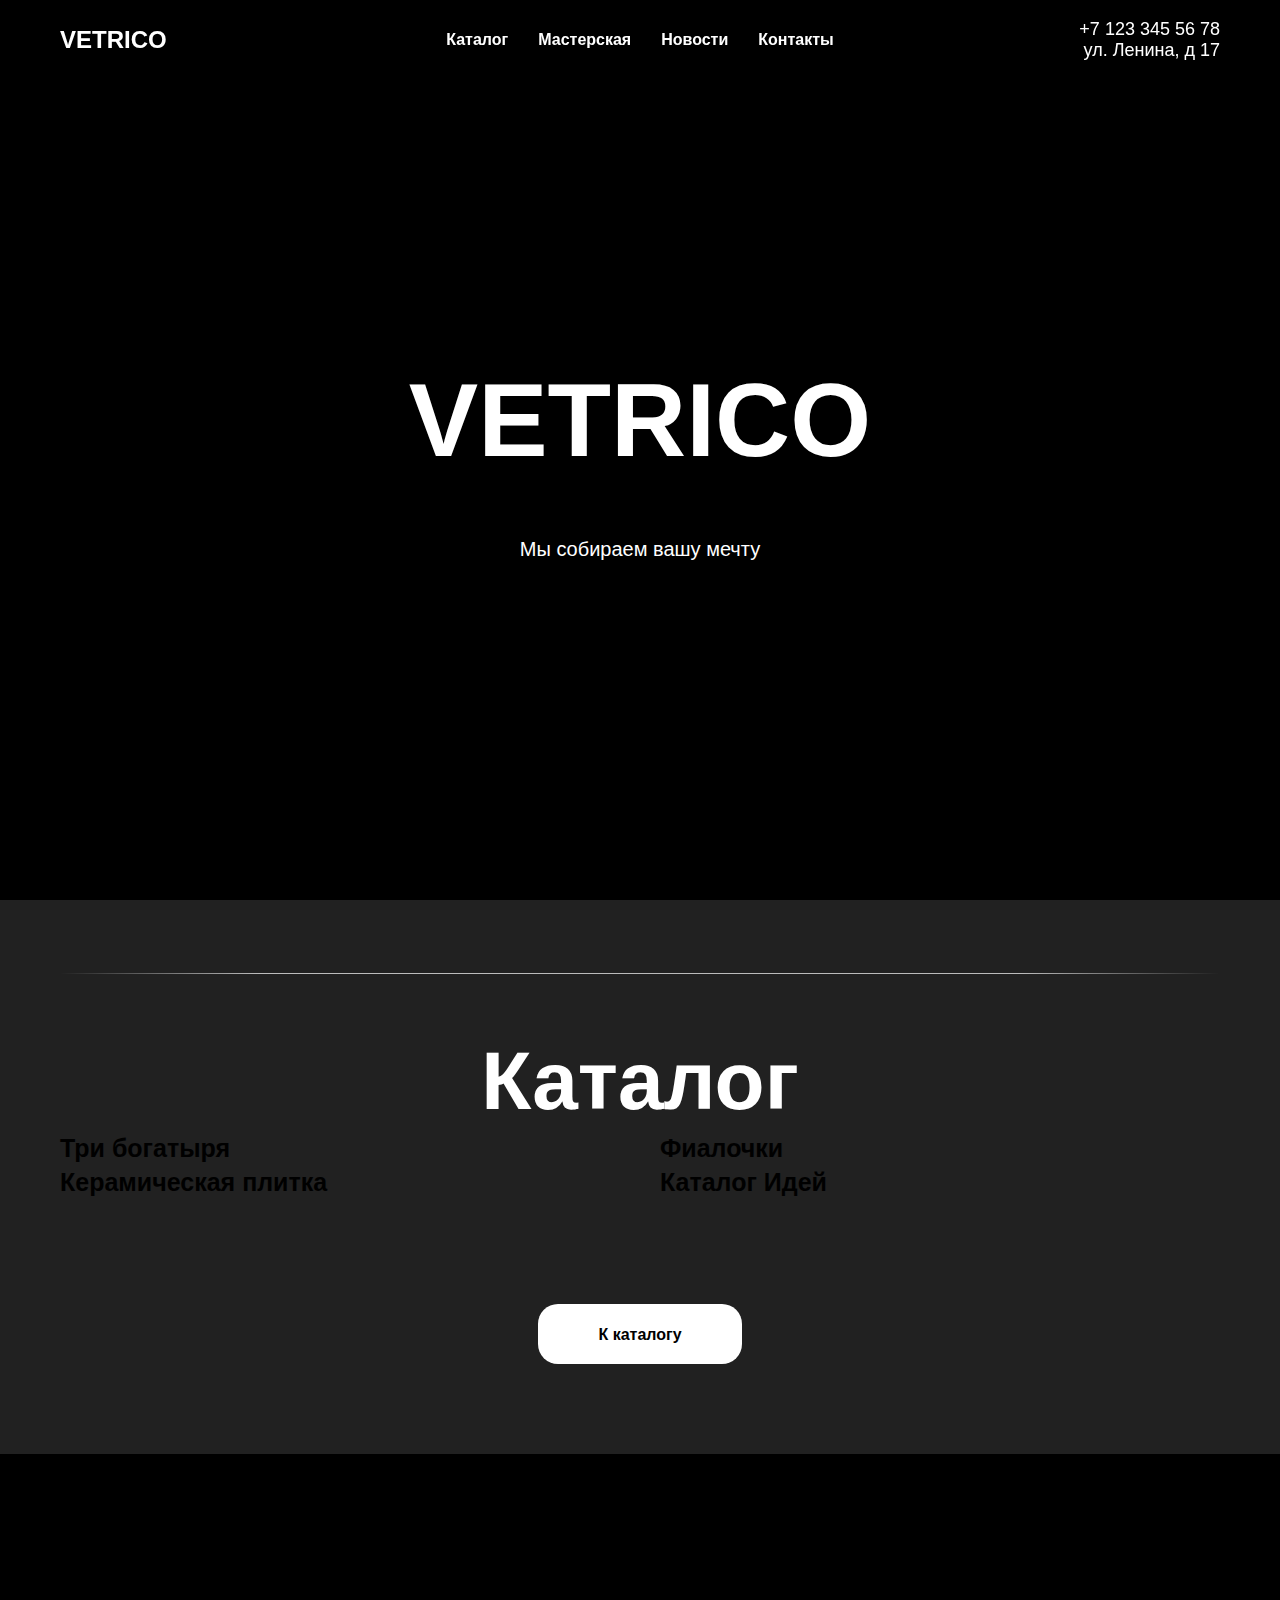
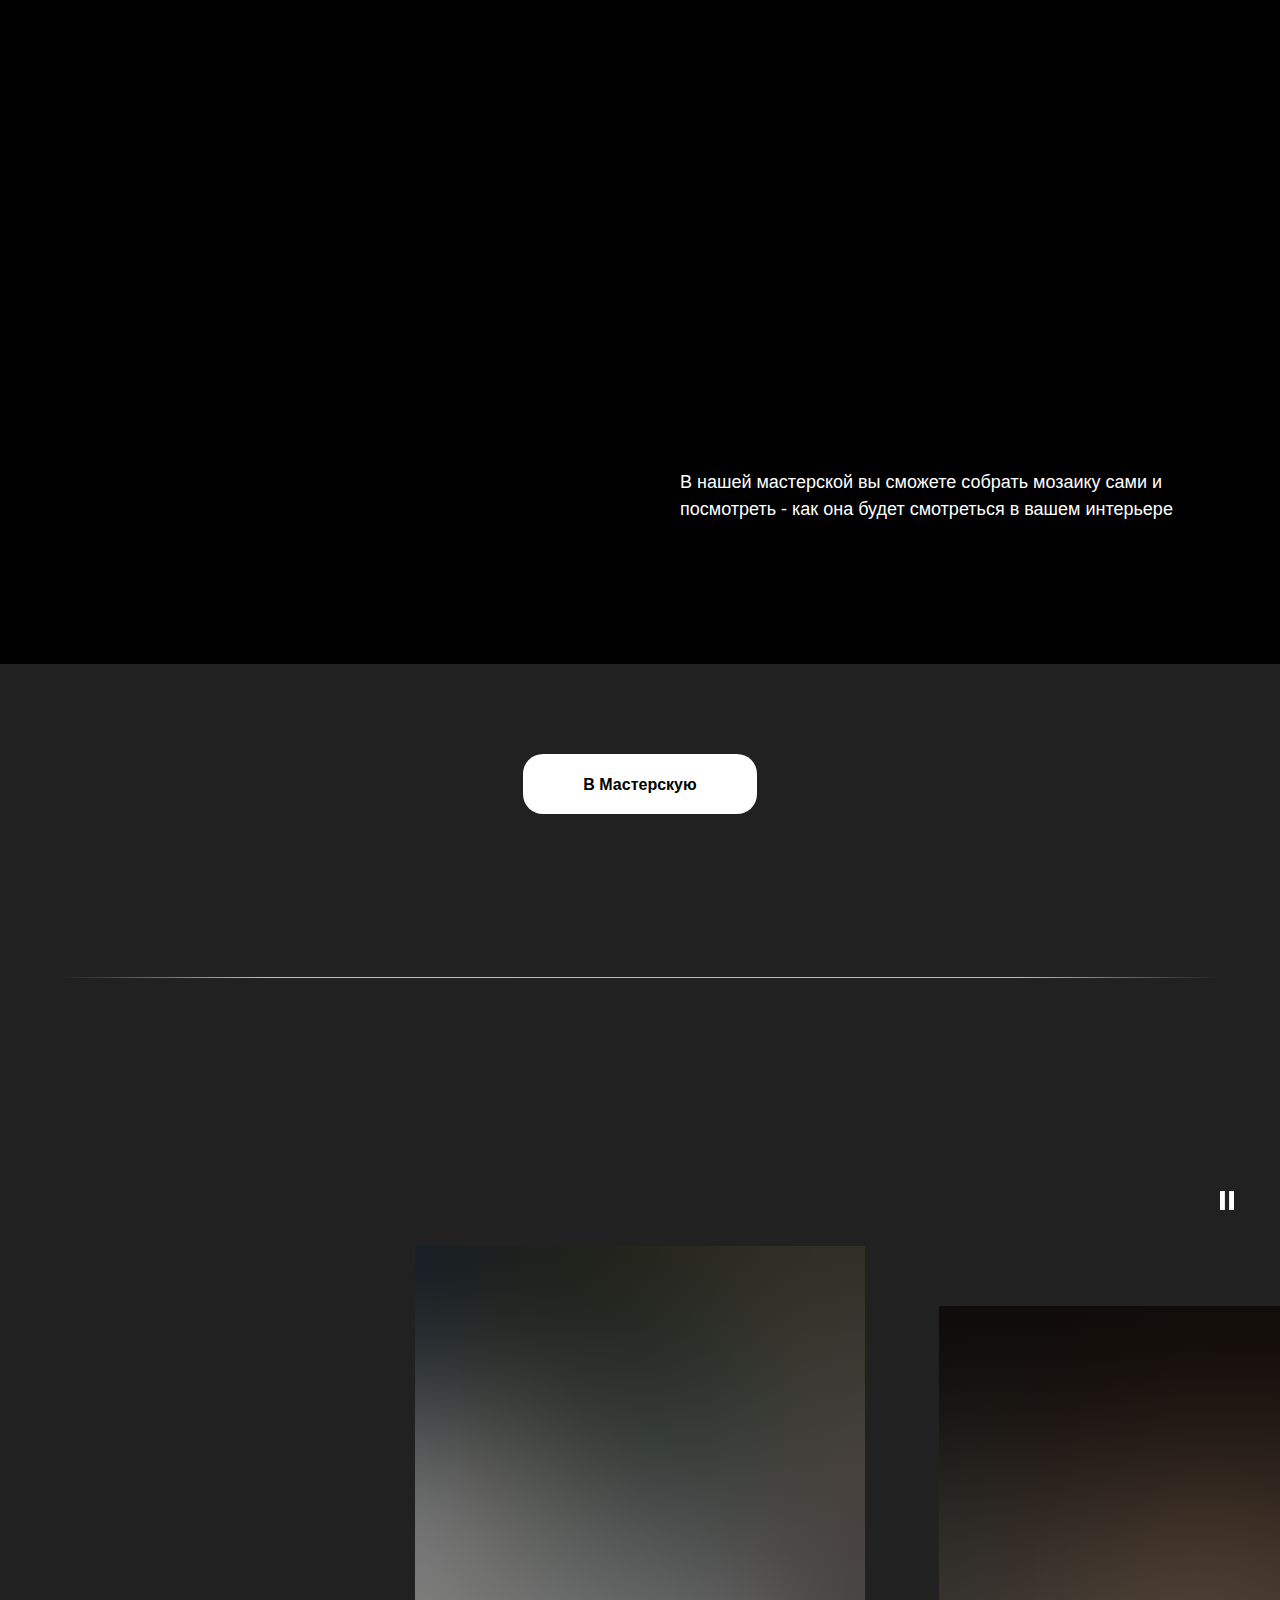
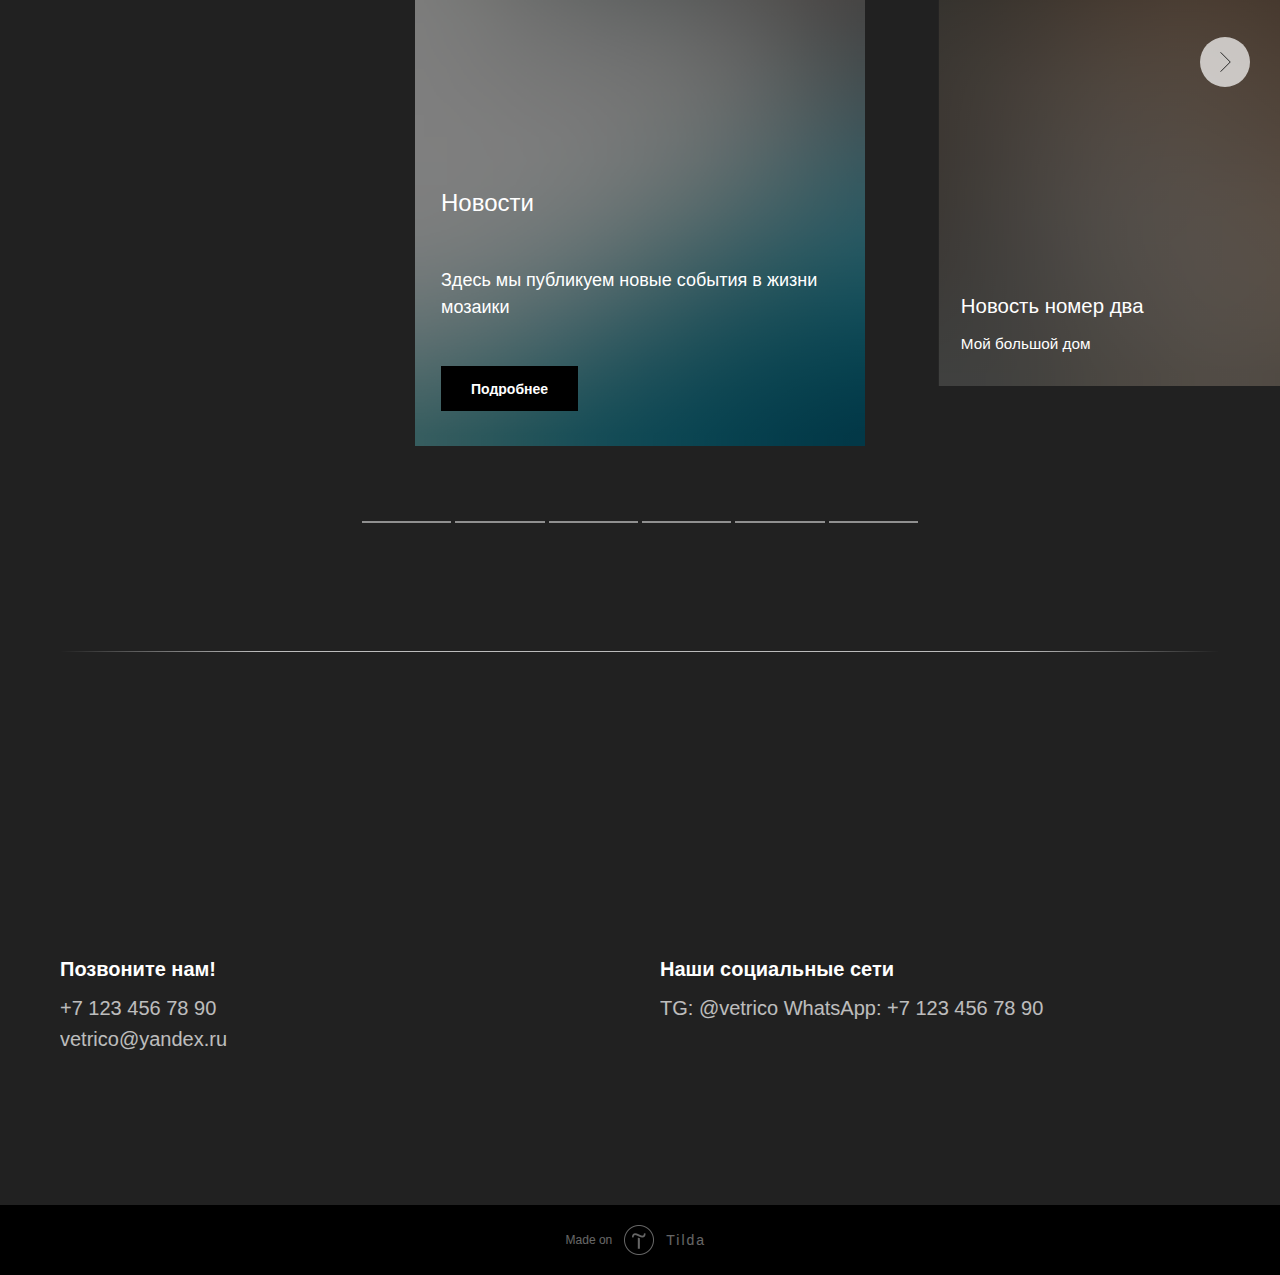
<file: index.html>
<!DOCTYPE html><html><head><meta charset="utf-8" /><meta http-equiv="Content-Type" content="text/html; charset=utf-8" /><meta name="viewport" content="width=device-width, initial-scale=1.0" /> <!--metatextblock--><title>Vetrico</title><meta name="description" content="Галерея современного мозаичного искусства. Текущие и ближайшие выставки, резиденты галереи, подписка на новости и контакты" /> <meta property="og:url" content="1" /><meta property="og:title" content="Vetrico" /><meta property="og:description" content="Галерея современного мозаичного искусства. Текущие и ближайшие выставки, резиденты галереи, подписка на новости и контакты" /><meta property="og:type" content="website" /><meta property="og:image" content="images/tild3934-6436-4836-a639-336465636230__-__resize__504x__workshop.jpg" /><link rel="canonical" href="1"><!--/metatextblock--><meta name="format-detection" content="telephone=no" /><meta http-equiv="x-dns-prefetch-control" content="on"><link rel="dns-prefetch" href="https://ws.tildacdn.com"><link rel="shortcut icon" href="images/tildafavicon.ico" type="image/x-icon" /><!-- Assets --><script src="https://neo.tildacdn.com/js/tilda-fallback-1.0.min.js" async charset="utf-8"></script><link rel="stylesheet" href="css/tilda-grid-3.0.min.css" type="text/css" media="all" onerror="this.loaderr='y';"/><link rel="stylesheet" href="css/tilda-blocks-page44228025.min.css?t=1710139419" type="text/css" media="all" onerror="this.loaderr='y';" /><link rel="stylesheet" href="css/tilda-animation-2.0.min.css" type="text/css" media="all" onerror="this.loaderr='y';" /><link rel="stylesheet" href="css/tilda-cover-1.0.min.css" type="text/css" media="all" onerror="this.loaderr='y';" /><link rel="stylesheet" href="css/tilda-cards-1.0.min.css" type="text/css" media="all" onerror="this.loaderr='y';" /><link rel="stylesheet" href="css/tilda-slds-1.4.min.css" type="text/css" media="print" onload="this.media='all';" onerror="this.loaderr='y';" /><noscript><link rel="stylesheet" href="css/tilda-slds-1.4.min.css" type="text/css" media="all" /></noscript><link rel="stylesheet" href="css/fonts-tildasans.css" type="text/css" media="all" onerror="this.loaderr='y';" /><script nomodule src="js/tilda-polyfill-1.0.min.js" charset="utf-8"></script><script type="text/javascript">function t_onReady(func) {
if (document.readyState != 'loading') {
func();
} else {
document.addEventListener('DOMContentLoaded', func);
}
}
function t_onFuncLoad(funcName, okFunc, time) {
if (typeof window[funcName] === 'function') {
okFunc();
} else {
setTimeout(function() {
t_onFuncLoad(funcName, okFunc, time);
},(time || 100));
}
}function t_throttle(fn, threshhold, scope) {return function () {fn.apply(scope || this, arguments);};}</script><script src="js/tilda-scripts-3.0.min.js" charset="utf-8" defer onerror="this.loaderr='y';"></script><script src="js/tilda-blocks-page44228025.min.js?t=1710139419" charset="utf-8" async onerror="this.loaderr='y';"></script><script src="js/lazyload-1.3.min.export.js" charset="utf-8" async onerror="this.loaderr='y';"></script><script src="js/tilda-animation-2.0.min.js" charset="utf-8" async onerror="this.loaderr='y';"></script><script src="js/tilda-menu-1.0.min.js" charset="utf-8" async onerror="this.loaderr='y';"></script><script src="js/tilda-cover-1.0.min.js" charset="utf-8" async onerror="this.loaderr='y';"></script><script src="js/tilda-cards-1.0.min.js" charset="utf-8" async onerror="this.loaderr='y';"></script><script src="js/tilda-t994-stories-1.0.min.js" charset="utf-8" async onerror="this.loaderr='y';"></script><script src="js/hammer.min.js" charset="utf-8" async onerror="this.loaderr='y';"></script><script src="js/tilda-slds-1.4.min.js" charset="utf-8" async onerror="this.loaderr='y';"></script><script src="js/tilda-video-processor-1.0.min.js" charset="utf-8" async onerror="this.loaderr='y';"></script><script src="js/tilda-skiplink-1.0.min.js" charset="utf-8" async onerror="this.loaderr='y';"></script><script src="js/tilda-events-1.0.min.js" charset="utf-8" async onerror="this.loaderr='y';"></script><script type="text/javascript">window.dataLayer = window.dataLayer || [];</script><script type="text/javascript">(function () {
if((/bot|google|yandex|baidu|bing|msn|duckduckbot|teoma|slurp|crawler|spider|robot|crawling|facebook/i.test(navigator.userAgent))===false && typeof(sessionStorage)!='undefined' && sessionStorage.getItem('visited')!=='y' && document.visibilityState){
var style=document.createElement('style');
style.type='text/css';
style.innerHTML='@media screen and (min-width: 980px) {.t-records {opacity: 0;}.t-records_animated {-webkit-transition: opacity ease-in-out .2s;-moz-transition: opacity ease-in-out .2s;-o-transition: opacity ease-in-out .2s;transition: opacity ease-in-out .2s;}.t-records.t-records_visible {opacity: 1;}}';
document.getElementsByTagName('head')[0].appendChild(style);
function t_setvisRecs(){
var alr=document.querySelectorAll('.t-records');
Array.prototype.forEach.call(alr, function(el) {
el.classList.add("t-records_animated");
});
setTimeout(function () {
Array.prototype.forEach.call(alr, function(el) {
el.classList.add("t-records_visible");
});
sessionStorage.setItem("visited", "y");
}, 400);
} 
document.addEventListener('DOMContentLoaded', t_setvisRecs);
}
})();</script></head><body class="t-body" style="margin:0;"><!--allrecords--><div id="allrecords" data-tilda-export="yes" class="t-records" data-hook="blocks-collection-content-node" data-tilda-project-id="8695563" data-tilda-page-id="44228025" data-tilda-page-alias="1" data-tilda-formskey="3646a53f00743b4f73e0054c28695563" data-tilda-cookie="no" data-tilda-lazy="yes" data-tilda-root-zone="com" ><div id="rec710220242" class="r t-rec" style=" " data-animationappear="off" data-record-type="257" ><!-- T228 --><div id="nav710220242marker"></div><div class="tmenu-mobile" ><div class="tmenu-mobile__container"><div class="tmenu-mobile__text t-name t-name_md" field="menu_mob_title">&nbsp;</div><button type="button" 
class="t-menuburger t-menuburger_first " 
aria-label="Навигационное меню" 
aria-expanded="false"><span style="background-color:#fff;"></span><span style="background-color:#fff;"></span><span style="background-color:#fff;"></span><span style="background-color:#fff;"></span></button><script>function t_menuburger_init(recid) {
var rec = document.querySelector('#rec' + recid);
if (!rec) return;
var burger = rec.querySelector('.t-menuburger');
if (!burger) return;
var isSecondStyle = burger.classList.contains('t-menuburger_second');
if (isSecondStyle && !window.isMobile && !('ontouchend' in document)) {
burger.addEventListener('mouseenter', function() {
if (burger.classList.contains('t-menuburger-opened')) return;
burger.classList.remove('t-menuburger-unhovered');
burger.classList.add('t-menuburger-hovered');
});
burger.addEventListener('mouseleave', function() {
if (burger.classList.contains('t-menuburger-opened')) return;
burger.classList.remove('t-menuburger-hovered');
burger.classList.add('t-menuburger-unhovered');
setTimeout(function() {
burger.classList.remove('t-menuburger-unhovered');
}, 300);
});
}
burger.addEventListener('click', function() {
if (!burger.closest('.tmenu-mobile') &&
!burger.closest('.t450__burger_container') &&
!burger.closest('.t466__container') &&
!burger.closest('.t204__burger') &&
!burger.closest('.t199__js__menu-toggler')) {
burger.classList.toggle('t-menuburger-opened');
burger.classList.remove('t-menuburger-unhovered');
}
});
var menu = rec.querySelector('[data-menu="yes"]');
if (!menu) return;
var menuLinks = menu.querySelectorAll('.t-menu__link-item');
var submenuClassList = ['t978__menu-link_hook', 't978__tm-link', 't966__tm-link', 't794__tm-link', 't-menusub__target-link'];
Array.prototype.forEach.call(menuLinks, function (link) {
link.addEventListener('click', function () {
var isSubmenuHook = submenuClassList.some(function (submenuClass) {
return link.classList.contains(submenuClass);
});
if (isSubmenuHook) return;
burger.classList.remove('t-menuburger-opened');
});
});
menu.addEventListener('clickedAnchorInTooltipMenu', function () {
burger.classList.remove('t-menuburger-opened');
});
}
t_onReady(function() {
t_onFuncLoad('t_menuburger_init', function(){t_menuburger_init('710220242');});
});</script><style>.t-menuburger {
position: relative;
flex-shrink: 0;
width: 28px;
height: 20px;
padding: 0;
border: none;
background-color: transparent;
outline: none;
-webkit-transform: rotate(0deg);
transform: rotate(0deg);
transition: transform .5s ease-in-out;
cursor: pointer;
z-index: 999;
}
/*---menu burger lines---*/
.t-menuburger span {
display: block;
position: absolute;
width: 100%;
opacity: 1;
left: 0;
-webkit-transform: rotate(0deg);
transform: rotate(0deg);
transition: .25s ease-in-out;
height: 3px;
background-color: #000;
}
.t-menuburger span:nth-child(1) {
top: 0px;
}
.t-menuburger span:nth-child(2),
.t-menuburger span:nth-child(3) {
top: 8px;
}
.t-menuburger span:nth-child(4) {
top: 16px;
}
/*menu burger big*/
.t-menuburger__big {
width: 42px;
height: 32px;
}
.t-menuburger__big span {
height: 5px;
}
.t-menuburger__big span:nth-child(2),
.t-menuburger__big span:nth-child(3) {
top: 13px;
}
.t-menuburger__big span:nth-child(4) {
top: 26px;
}
/*menu burger small*/
.t-menuburger__small {
width: 22px;
height: 14px;
}
.t-menuburger__small span {
height: 2px;
}
.t-menuburger__small span:nth-child(2),
.t-menuburger__small span:nth-child(3) {
top: 6px;
}
.t-menuburger__small span:nth-child(4) {
top: 12px;
}
/*menu burger opened*/
.t-menuburger-opened span:nth-child(1) {
top: 8px;
width: 0%;
left: 50%;
}
.t-menuburger-opened span:nth-child(2) {
-webkit-transform: rotate(45deg);
transform: rotate(45deg);
}
.t-menuburger-opened span:nth-child(3) {
-webkit-transform: rotate(-45deg);
transform: rotate(-45deg);
}
.t-menuburger-opened span:nth-child(4) {
top: 8px;
width: 0%;
left: 50%;
}
.t-menuburger-opened.t-menuburger__big span:nth-child(1) {
top: 6px;
}
.t-menuburger-opened.t-menuburger__big span:nth-child(4) {
top: 18px;
}
.t-menuburger-opened.t-menuburger__small span:nth-child(1),
.t-menuburger-opened.t-menuburger__small span:nth-child(4) {
top: 6px;
}
/*---menu burger first style---*/
@media (hover), (min-width:0\0) {
.t-menuburger_first:hover span:nth-child(1) {
transform: translateY(1px);
}
.t-menuburger_first:hover span:nth-child(4) {
transform: translateY(-1px);
}
.t-menuburger_first.t-menuburger__big:hover span:nth-child(1) {
transform: translateY(3px);
}
.t-menuburger_first.t-menuburger__big:hover span:nth-child(4) {
transform: translateY(-3px);
}
}
/*---menu burger second style---*/
.t-menuburger_second span:nth-child(2),
.t-menuburger_second span:nth-child(3) {
width: 80%;
left: 20%;
right: 0;
}
@media (hover), (min-width:0\0) {
.t-menuburger_second.t-menuburger-hovered span:nth-child(2),
.t-menuburger_second.t-menuburger-hovered span:nth-child(3) {
animation: t-menuburger-anim 0.3s ease-out normal forwards;
}
.t-menuburger_second.t-menuburger-unhovered span:nth-child(2),
.t-menuburger_second.t-menuburger-unhovered span:nth-child(3) {
animation: t-menuburger-anim2 0.3s ease-out normal forwards;
}
}
.t-menuburger_second.t-menuburger-opened span:nth-child(2),
.t-menuburger_second.t-menuburger-opened span:nth-child(3){
left: 0;
right: 0;
width: 100%!important;
}
/*---menu burger third style---*/
.t-menuburger_third span:nth-child(4) {
width: 70%;
left: unset;
right: 0;
}
@media (hover), (min-width:0\0) {
.t-menuburger_third:not(.t-menuburger-opened):hover span:nth-child(4) {
width: 100%;
}
}
.t-menuburger_third.t-menuburger-opened span:nth-child(4) {
width: 0!important;
right: 50%;
}
/*---menu burger fourth style---*/
.t-menuburger_fourth {
height: 12px;
}
.t-menuburger_fourth.t-menuburger__small {
height: 8px;
}
.t-menuburger_fourth.t-menuburger__big {
height: 18px;
}
.t-menuburger_fourth span:nth-child(2),
.t-menuburger_fourth span:nth-child(3) {
top: 4px;
opacity: 0;
}
.t-menuburger_fourth span:nth-child(4) {
top: 8px;
}
.t-menuburger_fourth.t-menuburger__small span:nth-child(2),
.t-menuburger_fourth.t-menuburger__small span:nth-child(3) {
top: 3px;
}
.t-menuburger_fourth.t-menuburger__small span:nth-child(4) {
top: 6px;
}
.t-menuburger_fourth.t-menuburger__small span:nth-child(2),
.t-menuburger_fourth.t-menuburger__small span:nth-child(3) {
top: 3px;
}
.t-menuburger_fourth.t-menuburger__small span:nth-child(4) {
top: 6px;
}
.t-menuburger_fourth.t-menuburger__big span:nth-child(2),
.t-menuburger_fourth.t-menuburger__big span:nth-child(3) {
top: 6px;
}
.t-menuburger_fourth.t-menuburger__big span:nth-child(4) {
top: 12px;
}
@media (hover), (min-width:0\0) {
.t-menuburger_fourth:not(.t-menuburger-opened):hover span:nth-child(1) {
transform: translateY(1px);
}
.t-menuburger_fourth:not(.t-menuburger-opened):hover span:nth-child(4) {
transform: translateY(-1px);
}
.t-menuburger_fourth.t-menuburger__big:not(.t-menuburger-opened):hover span:nth-child(1) {
transform: translateY(3px);
}
.t-menuburger_fourth.t-menuburger__big:not(.t-menuburger-opened):hover span:nth-child(4) {
transform: translateY(-3px);
}
}
.t-menuburger_fourth.t-menuburger-opened span:nth-child(1),
.t-menuburger_fourth.t-menuburger-opened span:nth-child(4) {
top: 4px;
}
.t-menuburger_fourth.t-menuburger-opened span:nth-child(2),
.t-menuburger_fourth.t-menuburger-opened span:nth-child(3) {
opacity: 1;
}
/*---menu burger animations---*/
@keyframes t-menuburger-anim {
0% {
width: 80%;
left: 20%;
right: 0;
}
50% {
width: 100%;
left: 0;
right: 0;
}
100% {
width: 80%;
left: 0;
right: 20%;
}
}
@keyframes t-menuburger-anim2 {
0% {
width: 80%;
left: 0;
}
50% {
width: 100%;
right: 0;
left: 0;
}
100% {
width: 80%;
left: 20%;
right: 0;
}
}</style> </div></div><style>.tmenu-mobile {
background-color: #111;
display: none;
width: 100%;
top: 0;
z-index: 990;
}
.tmenu-mobile_positionfixed {
position: fixed;
}
.tmenu-mobile__text {
color: #fff;
}
.tmenu-mobile__container {
min-height: 64px;
padding: 20px;
position: relative;
box-sizing: border-box;
display: -webkit-flex;
display: -ms-flexbox;
display: flex;
-webkit-align-items: center;
-ms-flex-align: center;
align-items: center;
-webkit-justify-content: space-between;
-ms-flex-pack: justify;
justify-content: space-between;
}
.tmenu-mobile__list {
display: block;
}
.tmenu-mobile__burgerlogo {
display: inline-block;
font-size: 24px;
font-weight: 400;
white-space: nowrap;
vertical-align: middle;
}
.tmenu-mobile__imglogo {
height: auto;
display: block;
max-width: 300px!important;
box-sizing: border-box;
padding: 0;
margin: 0 auto;
}
@media screen and (max-width: 980px) {
.tmenu-mobile__menucontent_hidden {
display: none;
height: 100%;
}
.tmenu-mobile {
display: block;
}
}
@media screen and (max-width: 980px) {
#rec710220242 .t-menuburger {
-webkit-order: 1;
-ms-flex-order: 1;
order: 1;
}
}</style><style> #rec710220242 .tmenu-mobile__burgerlogo a { color: #ffffff; }</style><style> #rec710220242 .tmenu-mobile__burgerlogo__title { color: #ffffff; }</style><div id="nav710220242" class="t228 t228__positionfixed tmenu-mobile__menucontent_hidden" style="background-color: rgba(33,33,33,0.0); " data-bgcolor-hex="#212121" data-bgcolor-rgba="rgba(33,33,33,0.0)" data-navmarker="nav710220242marker" data-appearoffset="" data-bgopacity-two="100" data-menushadow="" data-menushadow-css="" data-bgopacity="0.0" data-bgcolor-rgba-afterscroll="rgba(33,33,33,1)" data-menu-items-align="center" data-menu="yes"><div class="t228__maincontainer t228__c12collumns" style=""><div class="t228__padding40px"></div><div class="t228__leftside"><div class="t228__leftcontainer"><a href="http://nanoscript-land.ru" class="t228__imgwrapper" ><div class="t228__logo t-title" field="title"><strong style="font-family: Arial;">VETRICO</strong></div></a></div></div><div class="t228__centerside "><nav class="t228__centercontainer"><ul role="list" class="t228__list t-menu__list t228__list_hidden"><li class="t228__list_item" 
style="padding:0 15px 0 0;"><a class="t-menu__link-item" 
href="http://nanoscript.ru/catalog" data-menu-submenu-hook="" data-menu-item-number="1"
>Каталог</a></li><li class="t228__list_item" 
style="padding:0 15px;"><a class="t-menu__link-item" 
href="http://nanoscript.ru/workshop" data-menu-submenu-hook="" data-menu-item-number="2"
>Мастерская</a></li><li class="t228__list_item" 
style="padding:0 15px;"><a class="t-menu__link-item" 
href="http://nanoscript.ru/news" data-menu-submenu-hook="" data-menu-item-number="3"
>Новости</a></li><li class="t228__list_item" 
style="padding:0 0 0 15px;"><a class="t-menu__link-item" 
href="#rec712309844" data-menu-submenu-hook="" data-menu-item-number="4"
>Контакты</a></li></ul></nav></div><div class="t228__rightside"><div class="t228__rightcontainer"><div class="t228__right_descr">+7 123 345 56 78 <br />ул. Ленина, д 17</div></div></div><div class="t228__padding40px"></div></div></div><style>@media screen and (max-width: 980px) {
#rec710220242 .t228 {
position: static;
}
}</style><script>window.addEventListener('load', function () {
t_onFuncLoad('t228_setWidth', function () {
t228_setWidth('710220242');
});
});
window.addEventListener('resize', t_throttle(function () {
t_onFuncLoad('t228_setWidth', function () {
t228_setWidth('710220242');
});
t_onFuncLoad('t_menu__setBGcolor', function () {
t_menu__setBGcolor('710220242', '.t228');
});
}));
t_onReady(function () {
t_onFuncLoad('t_menu__highlightActiveLinks', function () {
t_menu__highlightActiveLinks('.t228__list_item a');
});
t_onFuncLoad('t_menu__findAnchorLinks', function () {
t_menu__findAnchorLinks('710220242', '.t228__list_item a');
});
t_onFuncLoad('t228__init', function () {
t228__init('710220242');
});
t_onFuncLoad('t_menu__setBGcolor', function () {
t_menu__setBGcolor('710220242', '.t228');
});
t_onFuncLoad('t_menu__interactFromKeyboard', function () {
t_menu__interactFromKeyboard('710220242');
});
t_onFuncLoad('t228_setWidth', function () {
t228_setWidth('710220242');
});
t_onFuncLoad('t_menu__changeBgOpacity', function () {
t_menu__changeBgOpacity('710220242', '.t228');
window.addEventListener('scroll', t_throttle(function () {
t_menu__changeBgOpacity('710220242', '.t228');
}));
});
t_onFuncLoad('t_menu__createMobileMenu', function () {
t_menu__createMobileMenu('710220242', '.t228');
});
});</script><!--[if IE 8]><style>#rec710220242 .t228 {
filter: progid:DXImageTransform.Microsoft.gradient(startColorStr='#D9212121', endColorstr='#D9212121');
}</style><![endif]--><style>#rec710220242 .t-menu__link-item{
-webkit-transition: color 0.3s ease-in-out, opacity 0.3s ease-in-out;
transition: color 0.3s ease-in-out, opacity 0.3s ease-in-out; 
position: relative;
}
#rec710220242 .t-menu__link-item.t-active:not(.t978__menu-link){
color:#ffffff !important; opacity:1 !important;}
#rec710220242 .t-menu__link-item.t-active::after {
content: '';
position: absolute;
left: 0;
-webkit-transition: all 0.3s ease;
transition: all 0.3s ease;
opacity: 1;
width: 100%;
height: 100%;
bottom: -0px;
border-bottom: 0px solid #ffffff;
-webkit-box-shadow: inset 0px -1px 0px 0px #ffffff;
-moz-box-shadow: inset 0px -1px 0px 0px #ffffff;
box-shadow: inset 0px -1px 0px 0px #ffffff;
}
@supports (overflow:-webkit-marquee) and (justify-content:inherit)
{
#rec710220242 .t-menu__link-item,
#rec710220242 .t-menu__link-item.t-active {
opacity: 1 !important;
}
}</style><style> #rec710220242 a.t-menusub__link-item { color: #ffffff; }</style><style> #rec710220242 .t228__leftcontainer a { color: #ffffff; } #rec710220242 a.t-menu__link-item { color: #ffffff; font-weight: 600; } #rec710220242 .t228__right_langs_lang a { color: #ffffff; font-weight: 600; } #rec710220242 .t228__right_descr { font-size: 18px; color: #ffffff; }</style><style> #rec710220242 .t228__logo { color: #ffffff; }</style></div><div id="rec712308067" class="r t-rec" style=" " data-animationappear="off" data-record-type="14" ><!-- cover --><div class="t-cover" id="recorddiv712308067"bgimgfield="img"style="height:100vh; background-image:-webkit-linear-gradient(top, #ccc, #777); background-image:-moz-linear-gradient(top, #ccc, #777); background-image:-o-linear-gradient(top, #ccc, #777); background-image:-ms-linear-gradient(top, #ccc, #777); background-image:linear-gradient(top, #ccc, #777);"><div class="t-cover__carrier" id="coverCarry712308067"data-content-cover-id="712308067"data-content-cover-bg=""data-display-changed="true"data-content-cover-height="100vh"data-content-cover-parallax="fixed" data-content-video-url-youtube="W1ZMuYI-4Do"style="height:100vh; "itemscope itemtype="http://schema.org/ImageObject"><meta itemprop="image" content=""></div><div class="t-cover__filter" style="height:100vh;background-image: -moz-linear-gradient(top, rgba(0,0,0,0.70), rgba(0,0,0,0.70));background-image: -webkit-linear-gradient(top, rgba(0,0,0,0.70), rgba(0,0,0,0.70));background-image: -o-linear-gradient(top, rgba(0,0,0,0.70), rgba(0,0,0,0.70));background-image: -ms-linear-gradient(top, rgba(0,0,0,0.70), rgba(0,0,0,0.70));background-image: linear-gradient(top, rgba(0,0,0,0.70), rgba(0,0,0,0.70));filter: progid:DXImageTransform.Microsoft.gradient(startColorStr='#4c000000', endColorstr='#4c000000');"></div><div class="t-container"><div class="t-col t-col_12 "><div class="t-cover__wrapper t-valign_middle" style="height:100vh"> <div class="t102 t-align_center" data-hook-content="covercontent"><div class="t102__title t-title" field="title">VETRICO</div><div class="t102__descr t-descr t-descr_md t102__descr_center" field="descr">Мы собираем вашу мечту</div><span class="space"></span></div></div></div></div></div><style> #rec712308067 .t102__title { text-transform: uppercase; }</style></div><div id="rec711225098" class="r t-rec t-rec_pt_60 t-rec_pb_0" style="padding-top:60px;padding-bottom:0px;background-color:#212121; " data-record-type="363" data-bg-color="#212121"><!-- T029 70 --><div class="t029"><div class="t029__container t-container"><div class="t029__col t-col t-col_12"><div class="t029__linewrapper" style="opacity:0.7;"><div class="t029__opacity t029__opacity_left" style="background-image: -moz-linear-gradient(right, #ffffff, rgba(255,255,255, 0)); background-image: -webkit-linear-gradient(right, #ffffff, rgba(255,255,255, 0)); background-image: -o-linear-gradient(right, #ffffff, rgba(255,255,255, 0)); background-image: -ms-linear-gradient(right, #ffffff, rgba(255,255,255, 0));"></div><div class="t029__line" style="background: #ffffff;"></div><div class="t029__opacity t029__opacity_right" style="background-image: -moz-linear-gradient(left, #ffffff, rgba(255,255,255, 0)); background-image: -webkit-linear-gradient(left, #ffffff, rgba(255,255,255, 0)); background-image: -o-linear-gradient(left, #ffffff, rgba(255,255,255, 0)); background-image: -ms-linear-gradient(left, #ffffff, rgba(255,255,255, 0));"></div></div></div></div></div></div><div id="rec710220247" class="r t-rec t-rec_pt_45 t-rec_pb_15" style="padding-top:45px;padding-bottom:15px;background-color:#212121; " data-animationappear="off" data-record-type="688" data-bg-color="#212121"><!-- T688 --><div class="t688"><div class="t-section__container t-container"><div class="t-col t-col_12"><div class="t-section__topwrapper t-align_center"><div class="t-section__title t-title t-title_xs" field="btitle"><div style="font-size: 82px;" data-customstyle="yes"><p style="text-align: center;"><span style="color: rgb(255, 255, 255);">Каталог</span></p></div></div> </div></div></div><div class="t-card__container t-container"><div class="t688__row" ><div class="t-col t-card__col t-card__col_withoutbtn t-col_6 t-align_left t688__featured"><div class="t688__inner-col" style=""><div class="t688__img-wrapper" itemscope itemtype="http://schema.org/ImageObject"><meta itemprop="image" content="images/tild3930-3634-4132-b537-636562663266__305fba4c2fab25a33638.jpg"> <div class="t688__img t-bgimg" data-original="images/tild3930-3634-4132-b537-636562663266__305fba4c2fab25a33638.jpg" 
imgfield="li_img__1494594985229" 
style="background-image: url('images/tild3930-3634-4132-b537-636562663266__-__resizeb__20x__305fba4c2fab25a33638.jpg');"
></div><div style="background-image: -moz-linear-gradient(top, rgba(0,0,0,0.0), rgba(0,0,0,0.80)); background-image: -webkit-linear-gradient(top, rgba(0,0,0,0.0), rgba(0,0,0,0.80)); background-image: -o-linear-gradient(top, rgba(0,0,0,0.0), rgba(0,0,0,0.80)); background-image: -ms-linear-gradient(top, rgba(0,0,0,0.0), rgba(0,0,0,0.80));" class="t688__img-separator"></div></div><div class="t688__textwrapper-featured " style=";"><div class="t688__textwrapper_inner t688__sp"><div class="t-card__title t-name t-name_xl" field="li_title__1494594985229"><a 
href="http://nanoscript.ru/mosaic" 
class="t-card__link" 
id="cardtitle1_710220247" 
target="_blank" >Три богатыря</a></div><style> #rec710220247 .t-card__title { font-size: 25px; }</style></div> </div></div></div><div class="t-col t-card__col t-card__col_withoutbtn t-col_6 t-align_left t688__featured"><div class="t688__inner-col" style=""><div class="t688__img-wrapper" itemscope itemtype="http://schema.org/ImageObject"><meta itemprop="image" content="images/tild3038-3435-4066-b739-656334646435__75b51e8dd16d7d8d05ff.jpg"> <div class="t688__img t-bgimg" data-original="images/tild3038-3435-4066-b739-656334646435__75b51e8dd16d7d8d05ff.jpg" 
imgfield="li_img__1494594986850" 
style="background-image: url('images/tild3038-3435-4066-b739-656334646435__-__resizeb__20x__75b51e8dd16d7d8d05ff.jpg');"
></div><div style="background-image: -moz-linear-gradient(top, rgba(0,0,0,0.0), rgba(0,0,0,0.80)); background-image: -webkit-linear-gradient(top, rgba(0,0,0,0.0), rgba(0,0,0,0.80)); background-image: -o-linear-gradient(top, rgba(0,0,0,0.0), rgba(0,0,0,0.80)); background-image: -ms-linear-gradient(top, rgba(0,0,0,0.0), rgba(0,0,0,0.80));" class="t688__img-separator"></div></div><div class="t688__textwrapper-featured " style=";"><div class="t688__textwrapper_inner t688__sp"><div class="t-card__title t-name t-name_xl" field="li_title__1494594986850"><a 
href="http://nanoscript.ru/mosaic" 
class="t-card__link" 
id="cardtitle2_710220247" 
target="_blank" >Фиалочки</a></div><style> #rec710220247 .t-card__title { font-size: 25px; }</style></div> </div></div></div></div><div class="t688__row" ><div class="t-col t-card__col t-card__col_withoutbtn t-col_6 t-align_left t688__featured"><div class="t688__inner-col" style=""><div class="t688__img-wrapper" itemscope itemtype="http://schema.org/ImageObject"><meta itemprop="image" content="images/tild6636-6432-4132-b661-653338623839__photo.jpg"> <div class="t688__img t-bgimg" data-original="images/tild6636-6432-4132-b661-653338623839__photo.jpg" 
imgfield="li_img__1549454831863" 
style="background-image: url('images/tild6636-6432-4132-b661-653338623839__-__resizeb__20x__photo.jpg');"
></div><div style="background-image: -moz-linear-gradient(top, rgba(0,0,0,0.0), rgba(0,0,0,0.80)); background-image: -webkit-linear-gradient(top, rgba(0,0,0,0.0), rgba(0,0,0,0.80)); background-image: -o-linear-gradient(top, rgba(0,0,0,0.0), rgba(0,0,0,0.80)); background-image: -ms-linear-gradient(top, rgba(0,0,0,0.0), rgba(0,0,0,0.80));" class="t688__img-separator"></div></div><div class="t688__textwrapper-featured " style=";"><div class="t688__textwrapper_inner t688__sp"><div class="t-card__title t-name t-name_xl" field="li_title__1549454831863"><a 
href="https://tilda.cc/" 
class="t-card__link" 
id="cardtitle3_710220247" 
target="_blank" >Керамическая плитка</a></div><style> #rec710220247 .t-card__title { font-size: 25px; }</style></div> </div></div></div><div class="t-col t-card__col t-card__col_withoutbtn t-col_6 t-align_left t688__featured"><div class="t688__inner-col" style=""><div class="t688__img-wrapper" itemscope itemtype="http://schema.org/ImageObject"><meta itemprop="image" content="images/tild6665-3837-4534-b766-663663333261__photo.jpg"> <div class="t688__img t-bgimg" data-original="images/tild6665-3837-4534-b766-663663333261__photo.jpg" 
imgfield="li_img__1549454834222" 
style="background-image: url('images/tild6665-3837-4534-b766-663663333261__-__resizeb__20x__photo.jpg');"
></div><div style="background-image: -moz-linear-gradient(top, rgba(0,0,0,0.0), rgba(0,0,0,0.80)); background-image: -webkit-linear-gradient(top, rgba(0,0,0,0.0), rgba(0,0,0,0.80)); background-image: -o-linear-gradient(top, rgba(0,0,0,0.0), rgba(0,0,0,0.80)); background-image: -ms-linear-gradient(top, rgba(0,0,0,0.0), rgba(0,0,0,0.80));" class="t688__img-separator"></div></div><div class="t688__textwrapper-featured " style=";"><div class="t688__textwrapper_inner t688__sp"><div class="t-card__title t-name t-name_xl" field="li_title__1549454834222"><a 
href="https://tilda.cc/" 
class="t-card__link" 
id="cardtitle4_710220247" 
target="_blank" >Каталог Идей</a></div><style> #rec710220247 .t-card__title { font-size: 25px; }</style></div> </div></div></div></div></div></div><script>t_onReady(function () {
t_onFuncLoad('t688_init', function () {
t688_init('710220247');
});
t_onFuncLoad('t688_unifyHeights', function () {
t688_unifyHeights('710220247');
window.addEventListener('resize', t_throttle(function () {
t688_unifyHeights('710220247');
}));
var rec = document.querySelector('#rec710220247');
if (!rec) return;
var wrapper = rec.querySelector('.t688');
if (wrapper) {
wrapper.addEventListener('displayChanged', function () {
t688_unifyHeights('710220247');
});
}
});
});
window.addEventListener('load', function () {
t_onFuncLoad('t688_unifyHeights', function () {
t688_unifyHeights('710220247');
});
});</script><style>#rec710220247 .t688__inner-col {box-shadow: 0px 0px 20px rgba(0,0,0,0);}</style><style>#rec710220247 .t688__inner-col:hover,#rec710220247 .t688__col.t-focusable .t688__inner-col,#rec710220247 .t688__featured.t-focusable .t688__inner-col {box-shadow: 0px 10px 10px rgba(0,0,0,0.9) !important;}</style></div><div id="rec710272576" class="r t-rec t-rec_pt_90 t-rec_pb_90" style="padding-top:90px;padding-bottom:90px;background-color:#212121; " data-record-type="191" data-bg-color="#212121"><!-- T142 --><div class="t142"><div class="t-container_100"><div class="t142__wrapone"><div class="t142__wraptwo"><a class="t-btn t142__submit t-btn_md"
href="http://nanoscript/catalogue#catalogue" target="" 
style="color:#000000;border:0px solid #000000;background-color:#ffffff;border-radius:20px; -moz-border-radius:20px; -webkit-border-radius:20px;" data-buttonfieldset="button" data-btneffects-first="btneffects-ripple" ><span class="t142__text">К каталогу</span></a></div></div></div></div><script>t_onReady(function () {
t_onFuncLoad('t142_checkSize', function () {
t142_checkSize('710272576');
});
});
window.addEventListener('load', function () {
t_onFuncLoad('t142_checkSize', function () {
t142_checkSize('710272576');
});
});</script><style>#rec710272576 .t-btn[data-btneffects-first],
#rec710272576 .t-btn[data-btneffects-second],
#rec710272576 .t-btn[data-btneffects-third],
#rec710272576 .t-submit[data-btneffects-first],
#rec710272576 .t-submit[data-btneffects-second],
#rec710272576 .t-submit[data-btneffects-third] {
position: relative;
overflow: hidden;
isolation: isolate;
}
#rec710272576 .t-btn[data-btneffects-first="btneffects-ripple"] .t-btn_effects,
#rec710272576 .t-submit[data-btneffects-first="btneffects-ripple"] .t-btn_effects {
position: absolute;
top: 0;
bottom: 0;
left: 0;
right: 0;
}
#rec710272576 .t-btn[data-btneffects-first="btneffects-ripple"] .t-btn_effects::after,
#rec710272576 .t-submit[data-btneffects-first="btneffects-ripple"] .t-btn_effects::after {
content: '';
position: absolute;
height: 350%;
width: 200%;
top: 0;
left: -100%;
background: rgba(255, 255, 255, 0.8);
border-radius: 100%;
-webkit-transform: scale(0);
-ms-transform: scale(0);
transform: scale(0);
z-index: 20;
-webkit-animation-name: ripple;
animation-name: ripple;
-webkit-animation-duration: 6s;
animation-duration: 6s;
-webkit-animation-timing-function: linear;
animation-timing-function: linear;
-webkit-animation-iteration-count: infinite;
animation-iteration-count: infinite;
}
#rec710272576 .t-btn[data-btneffects-first="btneffects-ripple"] .t-btn_effects_md::after,
#rec710272576 .t-submit[data-btneffects-first="btneffects-ripple"] .t-btn_effects_md::after {
left: -130%;
}
#rec710272576 .t-btn[data-btneffects-first="btneffects-ripple"] .t-btn_effects_lg::after,
#rec710272576 .t-submit[data-btneffects-first="btneffects-ripple"] .t-btn_effects_lg::after {
left: -150%;
}
@-webkit-keyframes ripple {
20% {
opacity: 0;
-webkit-transform: scale(2.5);
transform: scale(2.5);
}
100% {
opacity: 0;
-webkit-transform: scale(2.5);
transform: scale(2.5);
}
}
@keyframes ripple {
20% {
opacity: 0;
-webkit-transform: scale(2.5);
transform: scale(2.5);
}
100% {
opacity: 0;
-webkit-transform: scale(2.5);
transform: scale(2.5);
}
}</style><script>t_onReady(function() {
var rec = document.getElementById('rec710272576');
if (!rec) return;
var firstButton = rec.querySelectorAll('.t-btn[data-btneffects-first], .t-submit[data-btneffects-first]');
Array.prototype.forEach.call(firstButton, function (button) {
button.insertAdjacentHTML('beforeend', '<div class="t-btn_effects"></div>');
var buttonEffect = button.querySelector('.t-btn_effects');
if (button.offsetWidth > 260) {
buttonEffect.classList.add('t-btn_effects_md');
}
if (button.offsetWidth > 360) {
buttonEffect.classList.remove('t-btn_effects_md');
buttonEffect.classList.add('t-btn_effects_lg');
}
});
});</script></div><div id="rec712333708" class="r t-rec t-rec_pb_0" style="padding-bottom:0px; " data-animationappear="off" data-record-type="237" ><!-- cover --><div class="t-cover" id="recorddiv712333708"bgimgfield="img"style="height:90vh;background-image:url('images/tild3934-6436-4836-a639-336465636230__-__resize__20x__workshop.jpg');"><div class="t-cover__carrier" id="coverCarry712333708"data-content-cover-id="712333708"data-content-cover-bg="images/tild3934-6436-4836-a639-336465636230__workshop.jpg"data-display-changed="true"data-content-cover-height="90vh"data-content-cover-parallax="fixed"style="height:90vh; "itemscope itemtype="http://schema.org/ImageObject"><meta itemprop="image" content="images/tild3934-6436-4836-a639-336465636230__workshop.jpg"></div><div class="t-cover__filter" style="height:90vh;background-image: -moz-linear-gradient(top, rgba(0,0,0,0.50), rgba(0,0,0,0.50));background-image: -webkit-linear-gradient(top, rgba(0,0,0,0.50), rgba(0,0,0,0.50));background-image: -o-linear-gradient(top, rgba(0,0,0,0.50), rgba(0,0,0,0.50));background-image: -ms-linear-gradient(top, rgba(0,0,0,0.50), rgba(0,0,0,0.50));background-image: linear-gradient(top, rgba(0,0,0,0.50), rgba(0,0,0,0.50));filter: progid:DXImageTransform.Microsoft.gradient(startColorStr='#7f000000', endColorstr='#7f000000');"></div><div class="t208"><div class="t-container"><div class="t-col t-col_6 t-prefix_6"><div class="t-cover__wrapper t-valign_bottom" style="height:90vh;"><div data-hook-content="covercontent"><div class="t208__wrapper"><div class="t208__textwrapper" style="background-color: rgba(0,0,0,1);"><div class="t208__text t-text t-text_sm" field="text">В нашей мастерской вы сможете собрать мозаику сами и посмотреть - как она будет смотреться в вашем интерьере</div></div></div></div></div></div></div></div><style>#rec712333708 .t208__text {
color: #ffffff;
}</style></div></div><div id="rec717647059" class="r t-rec t-rec_pt_90 t-rec_pb_90" style="padding-top:90px;padding-bottom:90px;background-color:#212121; " data-record-type="191" data-bg-color="#212121"><!-- T142 --><div class="t142"><div class="t-container_100"><div class="t142__wrapone"><div class="t142__wraptwo"><a class="t-btn t142__submit t-btn_md"
href="http://nanoscript/workshop" target="" 
style="color:#000000;border:0px solid #000000;background-color:#ffffff;border-radius:20px; -moz-border-radius:20px; -webkit-border-radius:20px;" data-buttonfieldset="button" data-btneffects-first="btneffects-ripple" ><span class="t142__text">В Мастерскую</span></a></div></div></div></div><script>t_onReady(function () {
t_onFuncLoad('t142_checkSize', function () {
t142_checkSize('717647059');
});
});
window.addEventListener('load', function () {
t_onFuncLoad('t142_checkSize', function () {
t142_checkSize('717647059');
});
});</script><style>#rec717647059 .t-btn[data-btneffects-first],
#rec717647059 .t-btn[data-btneffects-second],
#rec717647059 .t-btn[data-btneffects-third],
#rec717647059 .t-submit[data-btneffects-first],
#rec717647059 .t-submit[data-btneffects-second],
#rec717647059 .t-submit[data-btneffects-third] {
position: relative;
overflow: hidden;
isolation: isolate;
}
#rec717647059 .t-btn[data-btneffects-first="btneffects-ripple"] .t-btn_effects,
#rec717647059 .t-submit[data-btneffects-first="btneffects-ripple"] .t-btn_effects {
position: absolute;
top: 0;
bottom: 0;
left: 0;
right: 0;
}
#rec717647059 .t-btn[data-btneffects-first="btneffects-ripple"] .t-btn_effects::after,
#rec717647059 .t-submit[data-btneffects-first="btneffects-ripple"] .t-btn_effects::after {
content: '';
position: absolute;
height: 350%;
width: 200%;
top: 0;
left: -100%;
background: rgba(255, 255, 255, 0.8);
border-radius: 100%;
-webkit-transform: scale(0);
-ms-transform: scale(0);
transform: scale(0);
z-index: 20;
-webkit-animation-name: ripple;
animation-name: ripple;
-webkit-animation-duration: 6s;
animation-duration: 6s;
-webkit-animation-timing-function: linear;
animation-timing-function: linear;
-webkit-animation-iteration-count: infinite;
animation-iteration-count: infinite;
}
#rec717647059 .t-btn[data-btneffects-first="btneffects-ripple"] .t-btn_effects_md::after,
#rec717647059 .t-submit[data-btneffects-first="btneffects-ripple"] .t-btn_effects_md::after {
left: -130%;
}
#rec717647059 .t-btn[data-btneffects-first="btneffects-ripple"] .t-btn_effects_lg::after,
#rec717647059 .t-submit[data-btneffects-first="btneffects-ripple"] .t-btn_effects_lg::after {
left: -150%;
}
@-webkit-keyframes ripple {
20% {
opacity: 0;
-webkit-transform: scale(2.5);
transform: scale(2.5);
}
100% {
opacity: 0;
-webkit-transform: scale(2.5);
transform: scale(2.5);
}
}
@keyframes ripple {
20% {
opacity: 0;
-webkit-transform: scale(2.5);
transform: scale(2.5);
}
100% {
opacity: 0;
-webkit-transform: scale(2.5);
transform: scale(2.5);
}
}</style><script>t_onReady(function() {
var rec = document.getElementById('rec717647059');
if (!rec) return;
var firstButton = rec.querySelectorAll('.t-btn[data-btneffects-first], .t-submit[data-btneffects-first]');
Array.prototype.forEach.call(firstButton, function (button) {
button.insertAdjacentHTML('beforeend', '<div class="t-btn_effects"></div>');
var buttonEffect = button.querySelector('.t-btn_effects');
if (button.offsetWidth > 260) {
buttonEffect.classList.add('t-btn_effects_md');
}
if (button.offsetWidth > 360) {
buttonEffect.classList.remove('t-btn_effects_md');
buttonEffect.classList.add('t-btn_effects_lg');
}
});
});</script></div><div id="rec712315192" class="r t-rec t-rec_pt_60 t-rec_pb_0" style="padding-top:60px;padding-bottom:0px;background-color:#212121; " data-record-type="363" data-bg-color="#212121"><!-- T029 70 --><div class="t029"><div class="t029__container t-container"><div class="t029__col t-col t-col_12"><div class="t029__linewrapper" style="opacity:0.7;"><div class="t029__opacity t029__opacity_left" style="background-image: -moz-linear-gradient(right, #ffffff, rgba(255,255,255, 0)); background-image: -webkit-linear-gradient(right, #ffffff, rgba(255,255,255, 0)); background-image: -o-linear-gradient(right, #ffffff, rgba(255,255,255, 0)); background-image: -ms-linear-gradient(right, #ffffff, rgba(255,255,255, 0));"></div><div class="t029__line" style="background: #ffffff;"></div><div class="t029__opacity t029__opacity_right" style="background-image: -moz-linear-gradient(left, #ffffff, rgba(255,255,255, 0)); background-image: -webkit-linear-gradient(left, #ffffff, rgba(255,255,255, 0)); background-image: -o-linear-gradient(left, #ffffff, rgba(255,255,255, 0)); background-image: -ms-linear-gradient(left, #ffffff, rgba(255,255,255, 0));"></div></div></div></div></div></div><div id="rec711224901" class="r t-rec t-rec_pt_60 t-rec_pb_0" style="padding-top:60px;padding-bottom:0px;background-color:#212121; " data-record-type="60" data-bg-color="#212121"><!-- T050 --><div class="t050"><div class="t-container t-align_center"><div class="t-col t-col_10 t-prefix_1"><div class="t050__title t-title t-title_xxl t-animate" data-animate-style="zoomin" data-animate-group="yes" field="title"><span style="color: rgb(255, 255, 255);">Новости</span></div> </div></div></div><style> #rec711224901 .t050__uptitle { text-transform: uppercase; }</style></div><div id="rec711222357" class="r t-rec t-rec_pt_0" style="padding-top:0px;background-color:#212121; " data-animationappear="off" data-record-type="994" data-bg-color="#212121"><!-- t994 --><div class="t994" ><div class="t994__btnwrapper"><button type="button" class="t994__playbtn" ><svg role="presentation" width="24" height="23" viewBox="0 0 24 23" fill="none" xmlns="http://www.w3.org/2000/svg"><path d="M9.28347 2.71653L23.3002 11.3002L9.28347 19.8839V11.3002L9.28347 2.71653Z" fill="#fff" /></svg></button><button type="button" class="t994__stopbtn" ><svg role="presentation" width="14" height="19" viewBox="0 0 14 19" fill="none" xmlns="http://www.w3.org/2000/svg"><rect y="0.0507812" width="4.9" height="18.9" fill="#fff"/><rect x="9.09961" y="0.0507812" width="4.9" height="18.9" fill="#fff"/></svg></button></div><div style="width: 0; height: 0; overflow: hidden;"><div class="t994__height t-width t-width_8" data-auto-correct-mobile-width="false" style="height:800px;"></div></div><ul class="t-slds__arrow_container"><li class="t-slds__arrow_wrapper t-slds__arrow_wrapper-left"><button class="t994__arrow t994__prev t-slds__arrow-withbg" style="width: 50px; height: 50px;background-color: rgba(255,255,255,0.70);"><div class="t-slds__arrow_body t-slds__arrow_body-left" style="width: 11px;"><svg role="presentation" style="display: block" viewBox="0 0 11.3 21" xmlns="http://www.w3.org/2000/svg" xmlns:xlink="http://www.w3.org/1999/xlink"><polyline fill="none" stroke="#222" stroke-linejoin="butt" stroke-linecap="butt" stroke-width="1" points="0.5,0.5 10.5,10.5 0.5,20.5" /></svg></div></button></li><li class="t-slds__arrow_wrapper t-slds__arrow_wrapper-right"><button class="t994__arrow t994__next t-slds__arrow-withbg" style="width: 50px; height: 50px;background-color: rgba(255,255,255,0.70);"><div class="t-slds__arrow_body t-slds__arrow_body-right" style="width: 11px;"><svg role="presentation" style="display: block" viewBox="0 0 11.3 21" xmlns="http://www.w3.org/2000/svg" xmlns:xlink="http://www.w3.org/1999/xlink"><polyline fill="none" stroke="#222" stroke-linejoin="butt" stroke-linecap="butt" stroke-width="1" points="0.5,0.5 10.5,10.5 0.5,20.5" /></svg></div></button></li></ul><div class="t994__gallery"><div class="t-container_100"><div class="t994__wrapper"><div class="t994__slider t-slds__container"><div class="t994__width-wrapper" style="height: 800px;"><ul class="t994__slidecontainer t-slds__items-wrapper" 
id="carousel_711222357" data-auto-correct-mobile-width="false" data-slide-pos="0" data-slider-paused="yes" data-slide-offset="0" data-slider-with-cycle="false"
style="height:800px;" data-slider-timeout="5000" 
aria-live="off"><li class="t994__item t-slds__item t-slds__item_active" 
role="group" 
aria-roledescription="slide" data-slide-index="1"
aria-label="1 из 7"><div class="t994__slds-wrapper t-slds__wrapper"><div class="t994__item-wrapper" style="background-color: #222222;"><div class="t994__bgimgwrapper"><div class="t994__bgimg t994__bgimg_first_hover t-slds__bgimg t-bgimg" data-original="images/tild3231-6131-4130-b939-306130316537__image_5.png" 
bgimgfield="li_img__2813306118290" 
style="background-image:url('images/tild3231-6131-4130-b939-306130316537__-__resizeb__20x__image_5.png');"
></div><div 
class="t994__filter" 
style="background-image: -moz-linear-gradient(top, rgba(0,0,0, 0.5), rgba(0,0,0, 0.5)); background-image: -webkit-linear-gradient(top, rgba(0,0,0, 0.5), rgba(0,0,0, 0.5)); background-image: -o-linear-gradient(top, rgba(0,0,0, 0.5), rgba(0,0,0, 0.5)); background-image: -ms-linear-gradient(top, rgba(0,0,0, 0.5), rgba(0,0,0, 0.5)); background-image: linear-gradient(top, rgba(0,0,0, 0.5), rgba(0,0,0, 0.5));"
></div></div><div class="t994__content t994__halign_left t994__valign_bottom"><div class="t994__textwrapper" style=""><div class="t994__title t-name t-name_xl" style="" field="li_title__2813306118290">Новости<br /><br /></div><div class="t994__descr t-text t-text_sm" style="" field="li_descr__2813306118290">Здесь мы публикуем новые события в жизни мозаики</div></div><div class="t994__btn-wrapper"><a href="http://nanoscript.ru/news" class="t994__btn t-btn t-btn_sm" style="color:#ffffff;background-color:#000000;" data-buttonfieldset="li_button" data-lid="2813306118290"
><span class="t994__btn-text">Подробнее</span></a></div></div></div></div></li><li class="t994__item t-slds__item" 
role="group" 
aria-roledescription="slide" data-slide-index="2"
aria-label="2 из 7"><div class="t994__slds-wrapper t-slds__wrapper"><div class="t994__item-wrapper" style="background-color: #222222;"><div class="t994__bgimgwrapper"><div class="t994__bgimg t994__bgimg_first_hover t-slds__bgimg t-bgimg" data-original="images/tild3465-3238-4032-a237-366232343162__image_8.png" 
bgimgfield="li_img__2813306118291" 
style="background-image:url('images/tild3465-3238-4032-a237-366232343162__-__resizeb__20x__image_8.png');"
></div><div 
class="t994__filter" 
style="background-image: -moz-linear-gradient(top, rgba(0,0,0, 0.5), rgba(0,0,0, 0.5)); background-image: -webkit-linear-gradient(top, rgba(0,0,0, 0.5), rgba(0,0,0, 0.5)); background-image: -o-linear-gradient(top, rgba(0,0,0, 0.5), rgba(0,0,0, 0.5)); background-image: -ms-linear-gradient(top, rgba(0,0,0, 0.5), rgba(0,0,0, 0.5)); background-image: linear-gradient(top, rgba(0,0,0, 0.5), rgba(0,0,0, 0.5));"
></div></div><div class="t994__content t994__halign_left t994__valign_bottom"><div class="t994__textwrapper" style="padding-bottom: 35px;"><div class="t994__title t-name t-name_xl" style="" field="li_title__2813306118291">Новость номер два</div><div class="t994__descr t-text t-text_sm" style="" field="li_descr__2813306118291">Мой большой дом</div></div></div></div></div></li><li class="t994__item t-slds__item" 
role="group" 
aria-roledescription="slide" data-slide-index="3"
aria-label="3 из 7"><div class="t994__slds-wrapper t-slds__wrapper"><div class="t994__item-wrapper" style="background-color: #222222;"><div class="t994__bgimgwrapper"><div class="t994__bgimg t994__bgimg_first_hover t-slds__bgimg t-bgimg" data-original="images/tild3064-6635-4339-b236-303239643161__image_9.png" 
bgimgfield="li_img__2813306118292" 
style="background-image:url('images/tild3064-6635-4339-b236-303239643161__-__resizeb__20x__image_9.png');"
></div><div 
class="t994__filter" 
style="background-image: -moz-linear-gradient(top, rgba(0,0,0, 0.5), rgba(0,0,0, 0.5)); background-image: -webkit-linear-gradient(top, rgba(0,0,0, 0.5), rgba(0,0,0, 0.5)); background-image: -o-linear-gradient(top, rgba(0,0,0, 0.5), rgba(0,0,0, 0.5)); background-image: -ms-linear-gradient(top, rgba(0,0,0, 0.5), rgba(0,0,0, 0.5)); background-image: linear-gradient(top, rgba(0,0,0, 0.5), rgba(0,0,0, 0.5));"
></div></div><div class="t994__content t994__halign_left t994__valign_top"><div class="t994__textwrapper" style=""><div class="t994__title t-name t-name_xl" style="" field="li_title__2813306118292">Новость номер три</div><div class="t994__descr t-text t-text_sm" style="" field="li_descr__2813306118292">Вид на овраг</div></div></div></div></div></li><li class="t994__item t-slds__item" 
role="group" 
aria-roledescription="slide" data-slide-index="4"
aria-label="4 из 7"><div class="t994__slds-wrapper t-slds__wrapper"><div class="t994__item-wrapper" style="background-color: #222222;"><div class="t994__content t994__halign_left "><div class="t994__imgwrapper " style="padding-top: 35px"><img class="t994__img t-img" 
src="images/tild3532-3437-4736-b330-653136333561__-__empty__image_11.png" data-original="images/tild3532-3437-4736-b330-653136333561__image_11.png"
alt=""></div><div class="t994__textwrapper" style="padding-bottom: 35px;"><div class="t994__title t-name t-name_xl" style="" field="li_title__2813306118293">Новость четыре</div><div class="t994__descr t-text t-text_sm" style="" field="li_descr__2813306118293">Что-то еще</div></div></div></div></div></li><li class="t994__item t-slds__item" 
role="group" 
aria-roledescription="slide" data-slide-index="5"
aria-label="5 из 7"><div class="t994__slds-wrapper t-slds__wrapper"><div class="t994__item-wrapper" style="background-color: #222222;"><div class="t994__content t994__halign_left "><div class="t994__textwrapper" style=""><div class="t994__title t-name t-name_xl" style="" field="li_title__2813306118294">Новость номер 5</div><div class="t994__descr t-text t-text_sm" style="" field="li_descr__2813306118294">Одежда</div></div><div class="t994__imgwrapper " style="padding-bottom: 35px;"><img class="t994__img t-img" 
src="images/tild6332-3233-4239-b237-353133666564__-__empty__pexels-cottonbro-432.png" data-original="images/tild6332-3233-4239-b237-353133666564__pexels-cottonbro-432.png"
alt=""></div></div></div></div></li><li class="t994__item t-slds__item" 
role="group" 
aria-roledescription="slide" data-slide-index="6"
aria-label="6 из 7"><div class="t994__slds-wrapper t-slds__wrapper"><div class="t994__item-wrapper" style="background-color: #222222;"><div class="t994__content t994__halign_left "><div class="t994__imgwrapper " style="padding-top: 35px"><img class="t994__img t-img" 
src="images/tild6632-3531-4230-a230-363364623331__-__empty__image_6.png" data-original="images/tild6632-3531-4230-a230-363364623331__image_6.png"
alt=""></div><div class="t994__textwrapper" style="padding-bottom: 35px;"><div class="t994__title t-name t-name_xl" style="" field="li_title__2813306118295">Новость номер 6</div><div class="t994__descr t-text t-text_sm" style="" field="li_descr__2813306118295">Пальма</div></div></div></div></div></li></ul></div> </div> </div></div><div class="t944__loaders-container" ><div class="t994__loader" style=""><div class="t994__loader-outer" style=""><div class="t994__loader-inner" ></div></div></div><div class="t994__loader" style=""><div class="t994__loader-outer" style=""><div class="t994__loader-inner" ></div></div></div><div class="t994__loader" style=""><div class="t994__loader-outer" style=""><div class="t994__loader-inner" ></div></div></div><div class="t994__loader" style=""><div class="t994__loader-outer" style=""><div class="t994__loader-inner" ></div></div></div><div class="t994__loader" style=""><div class="t994__loader-outer" style=""><div class="t994__loader-inner" ></div></div></div><div class="t994__loader" style=""><div class="t994__loader-outer" style=""><div class="t994__loader-inner" ></div></div></div></div></div></div><style>#rec711222357 .t994__item:not(.t-slds__item_active) {
transform: scale(0.85); }
@media screen and (max-width: 960px) {
#rec711222357 .t994__item:not(.t-slds__item_active) {
transform: scale(1);
}
}</style><style>#rec711222357 .t994__imgwrapper {
padding: 0 !important;
}</style><script>function t994_luma_rgb(color) {
var isArray = Array.isArray(color);
if (typeof color == 'undefined') {
return 'black';
}
if (color.indexOf('rgb') != 0 && !isArray) {
return 'black';
}
var rgb = isArray ? color : color.split('(')[1].split(')')[0].split(',');
if (rgb.length < 3) {
return 'black';
}
return ((0.2126 * rgb[0]) + (0.7152 * rgb[1]) + (0.0722 * rgb[2])) > 128 ? 'black' : 'white';
}
if (window.innerWidth < 960) {
var loaderColor;
var outerLoaderColor;
loaderColor = t994_luma_rgb([34,34,34]);
outerLoaderColor = loaderColor == 'black' ? 'rgba(0, 0, 0, 0.5)' : 'rgba(255, 255, 255, 0.5)';
var rec = document.querySelector('#rec711222357');
if (rec) {
var louderOuter = rec.querySelector('.t994__loader-outer');
var louderInner = rec.querySelector('.t994__loader-inner');
if (louderOuter) louderOuter.style.backgroundColor = outerLoaderColor ;
if (louderInner) louderInner.style.backgroundColor = loaderColor;
}
}</script><script>t_onReady(function () {
t_onFuncLoad('t994_init', function () {
t994_init('711222357');
});
});</script></div><div id="rec710310502" class="r t-rec t-rec_pt_60 t-rec_pb_0" style="padding-top:60px;padding-bottom:0px;background-color:#212121; " data-record-type="363" data-bg-color="#212121"><!-- T029 70 --><div class="t029"><div class="t029__container t-container"><div class="t029__col t-col t-col_12"><div class="t029__linewrapper" style="opacity:0.7;"><div class="t029__opacity t029__opacity_left" style="background-image: -moz-linear-gradient(right, #ffffff, rgba(255,255,255, 0)); background-image: -webkit-linear-gradient(right, #ffffff, rgba(255,255,255, 0)); background-image: -o-linear-gradient(right, #ffffff, rgba(255,255,255, 0)); background-image: -ms-linear-gradient(right, #ffffff, rgba(255,255,255, 0));"></div><div class="t029__line" style="background: #ffffff;"></div><div class="t029__opacity t029__opacity_right" style="background-image: -moz-linear-gradient(left, #ffffff, rgba(255,255,255, 0)); background-image: -webkit-linear-gradient(left, #ffffff, rgba(255,255,255, 0)); background-image: -o-linear-gradient(left, #ffffff, rgba(255,255,255, 0)); background-image: -ms-linear-gradient(left, #ffffff, rgba(255,255,255, 0));"></div></div></div></div></div></div><div id="rec712309844" class="r t-rec t-rec_pt_150 t-rec_pb_150" style="padding-top:150px;padding-bottom:150px;background-color:#212121; " data-animationappear="off" data-record-type="1056" data-bg-color="#212121"><!-- t1056 --><div class="t1056"><div class="t-section__container t-container"><div class="t-col t-col_12"><div class="t-section__topwrapper t-align_center"><div class="t-section__title t-title t-title_xs t-animate" data-animate-style="fadein" data-animate-group="yes" field="btitle"><span style="color: rgb(255, 255, 255);">Наши контакты</span></div> </div></div></div><div class="t-container"><div class="t1056__row"><div class="t1056__col t-col t-col_6"> <div class="t1056__col-wrapper_first t1056__col-wrapper"><div class="t1056__name t-name t-name_md" field="li_title__3494859096042">Позвоните нам!</div><div class="t1056__text t-text t-text_md" field="li_descr__3494859096042"><span style="color: rgb(255, 255, 255);">+7 123 456 78 90</span><br /><span style="color: rgb(255, 255, 255);">vetrico@yandex.ru</span></div></div></div><div class="t1056__col t-col t-col_6"> <div class=" t1056__col-wrapper"><div class="t1056__name t-name t-name_md" field="li_title__3494859096043">Наши социальные сети</div><div class="t1056__text t-text t-text_md" field="li_descr__3494859096043"><span style="color: rgb(255, 255, 255);">TG: @vetrico WhatsApp: +7 123 456 78 90</span></div></div></div></div></div></div><style> #rec712309844 .t1056__name { color: #ffffff; }</style></div></div><!--/allrecords--><!-- Tilda copyright. Don't remove this line --><div class="t-tildalabel " id="tildacopy" data-tilda-sign="8695563#44228025"><a href="https://tilda.ru/?upm=8695563" class="t-tildalabel__link"><div class="t-tildalabel__wrapper"><div class="t-tildalabel__txtleft">Made on </div><div class="t-tildalabel__wrapimg"><img src="images/tildacopy.png" class="t-tildalabel__img" fetchpriority="low" alt=""></div><div class="t-tildalabel__txtright">Tilda</div></div></a></div><!-- Stat --><script type="text/javascript">if (! window.mainTracker) { window.mainTracker = 'tilda'; }
window.tildastatcookie='no'; 
setTimeout(function(){ (function (d, w, k, o, g) { var n=d.getElementsByTagName(o)[0],s=d.createElement(o),f=function(){n.parentNode.insertBefore(s,n);}; s.type = "text/javascript"; s.async = true; s.key = k; s.id = "tildastatscript"; s.src=g; if (w.opera=="[object Opera]") {d.addEventListener("DOMContentLoaded", f, false);} else { f(); } })(document, window, 'b76a63617fd18f74cf44fda0f90ae89f','script','js/tilda-stat-1.0.min.js');
}, 2000); </script></body></html>
</file>
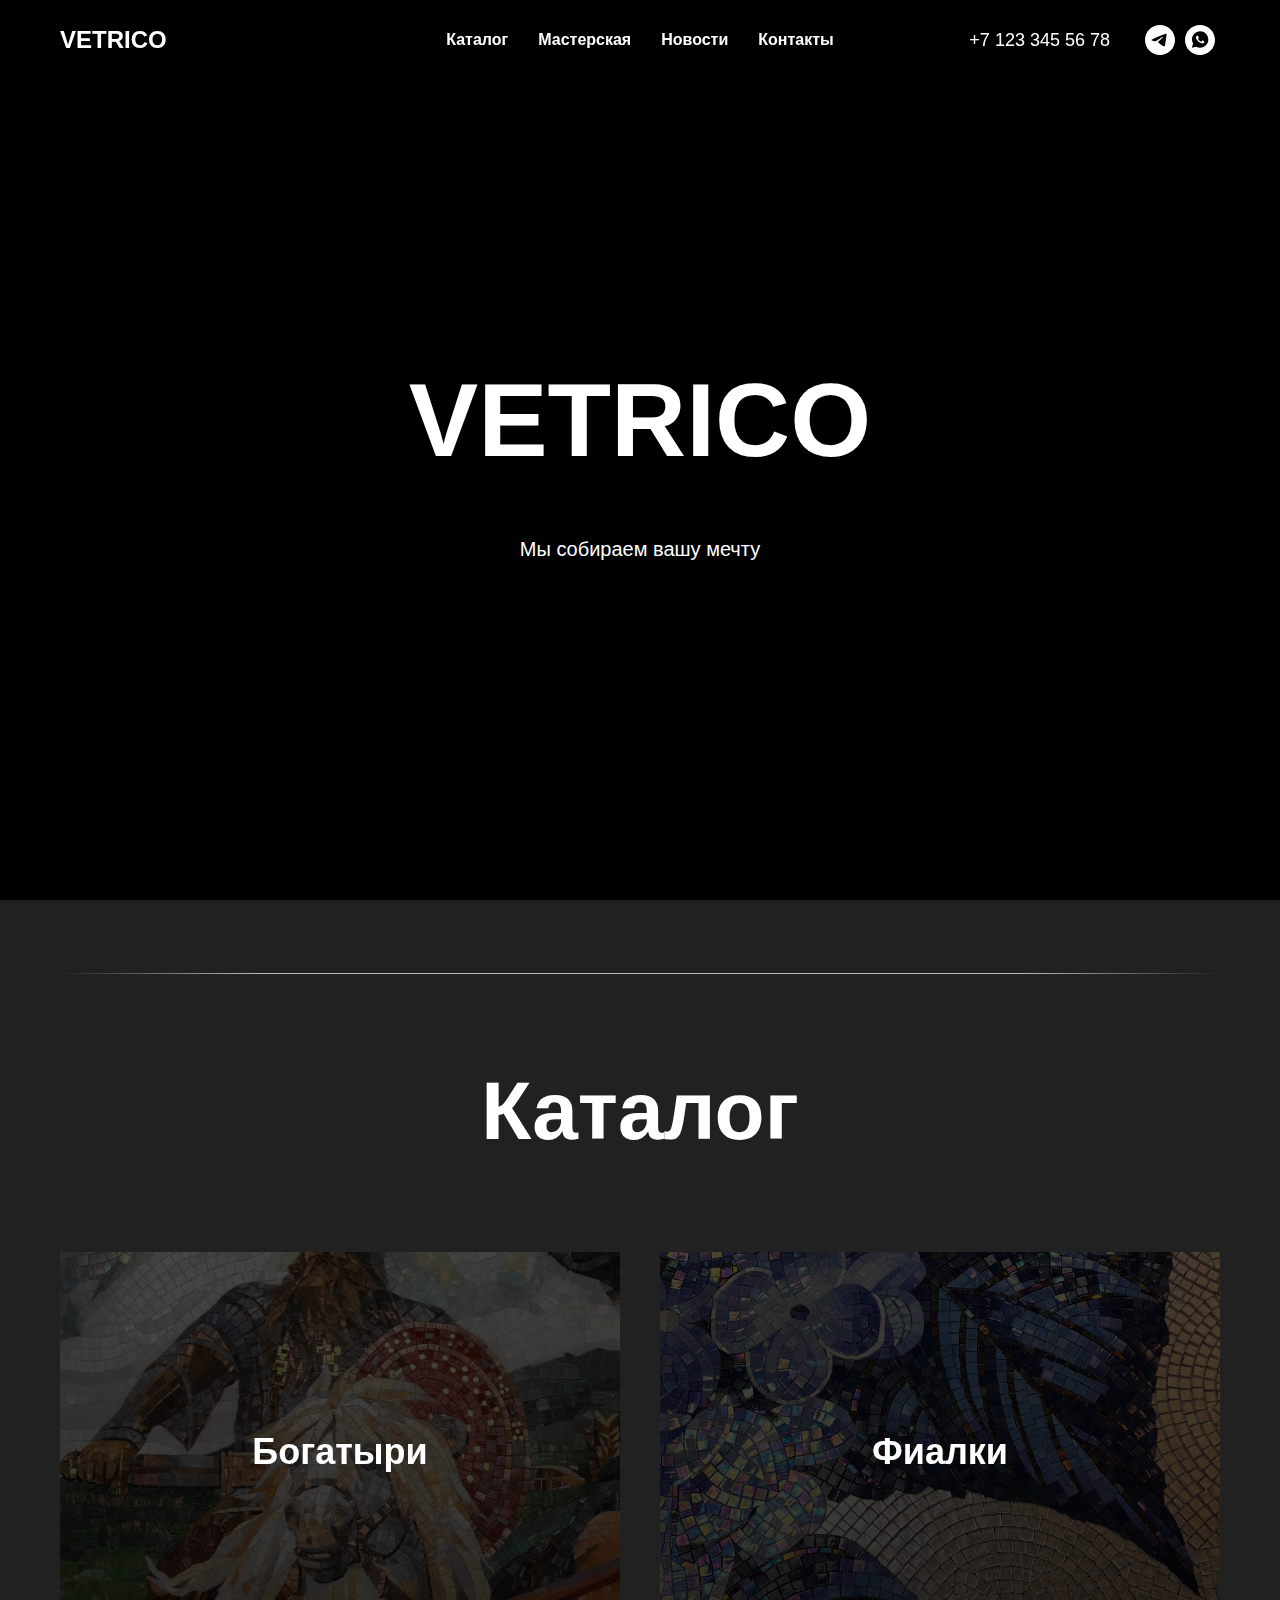
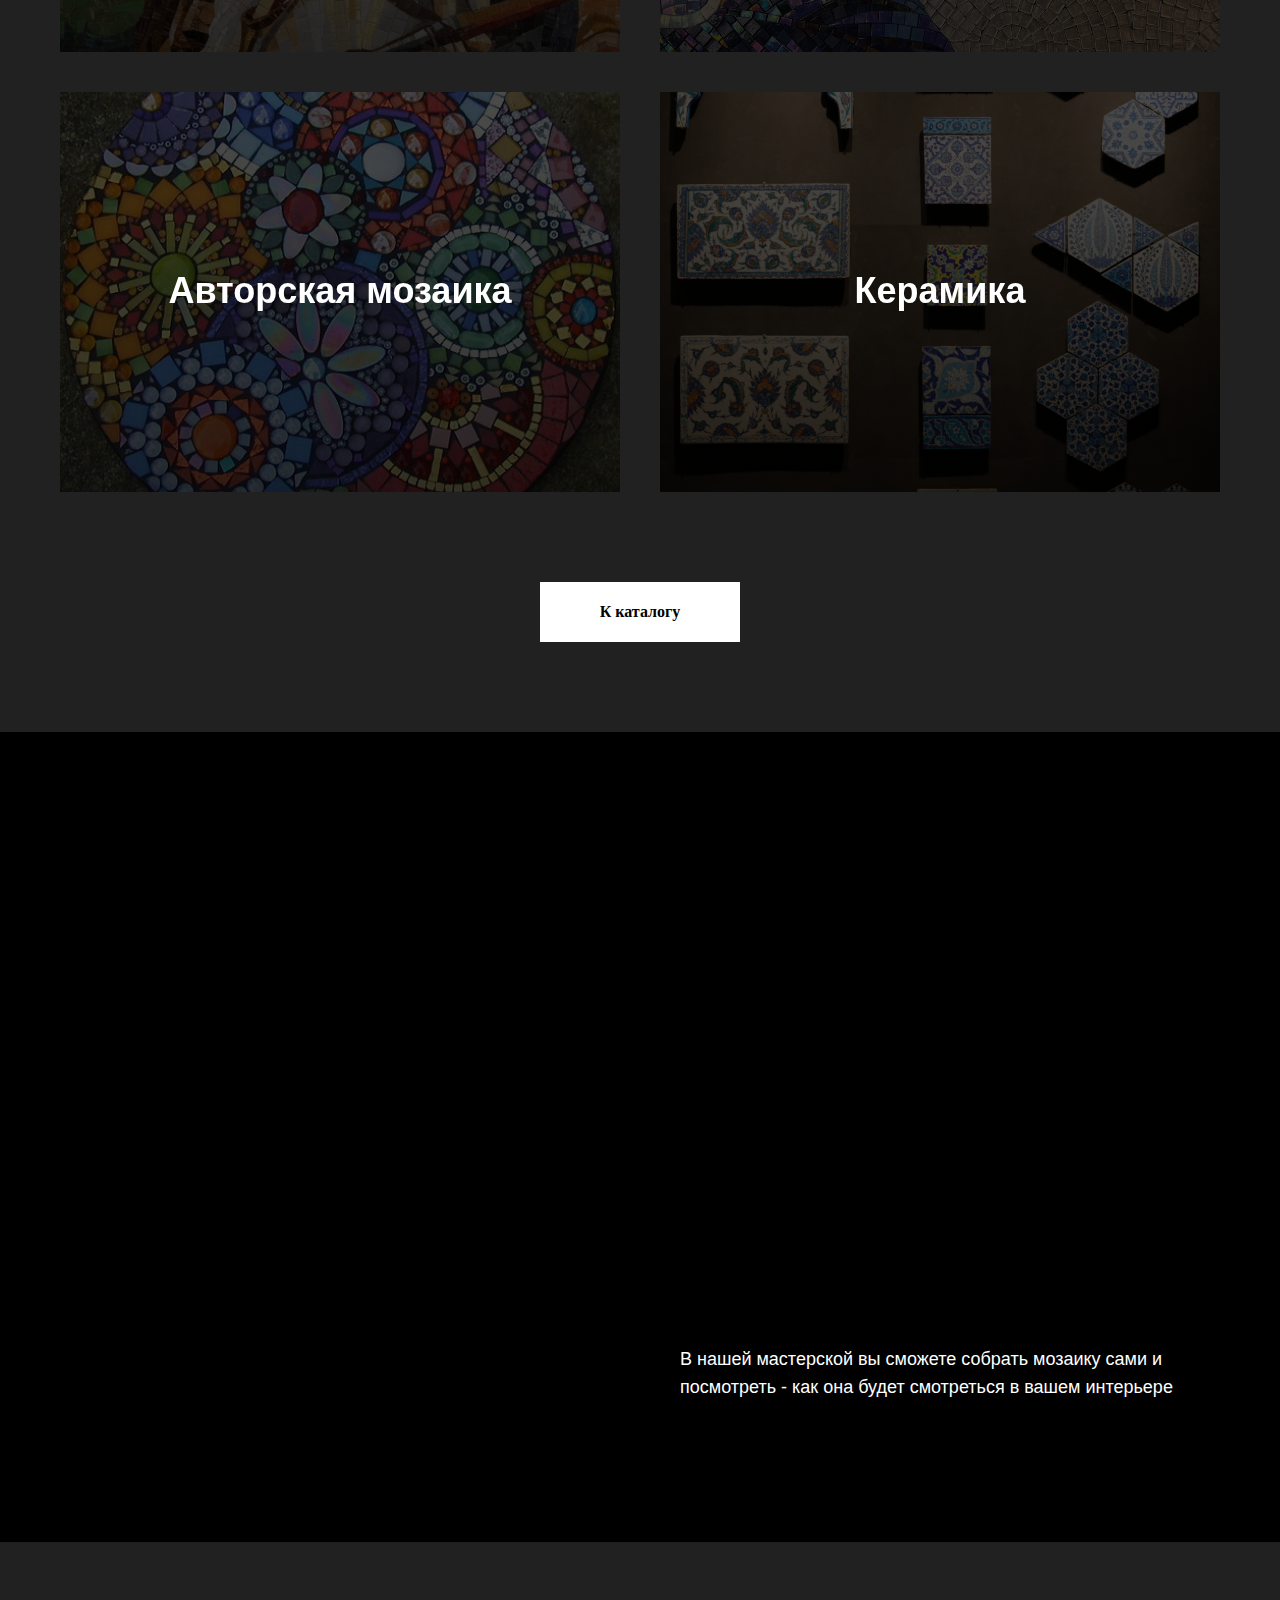
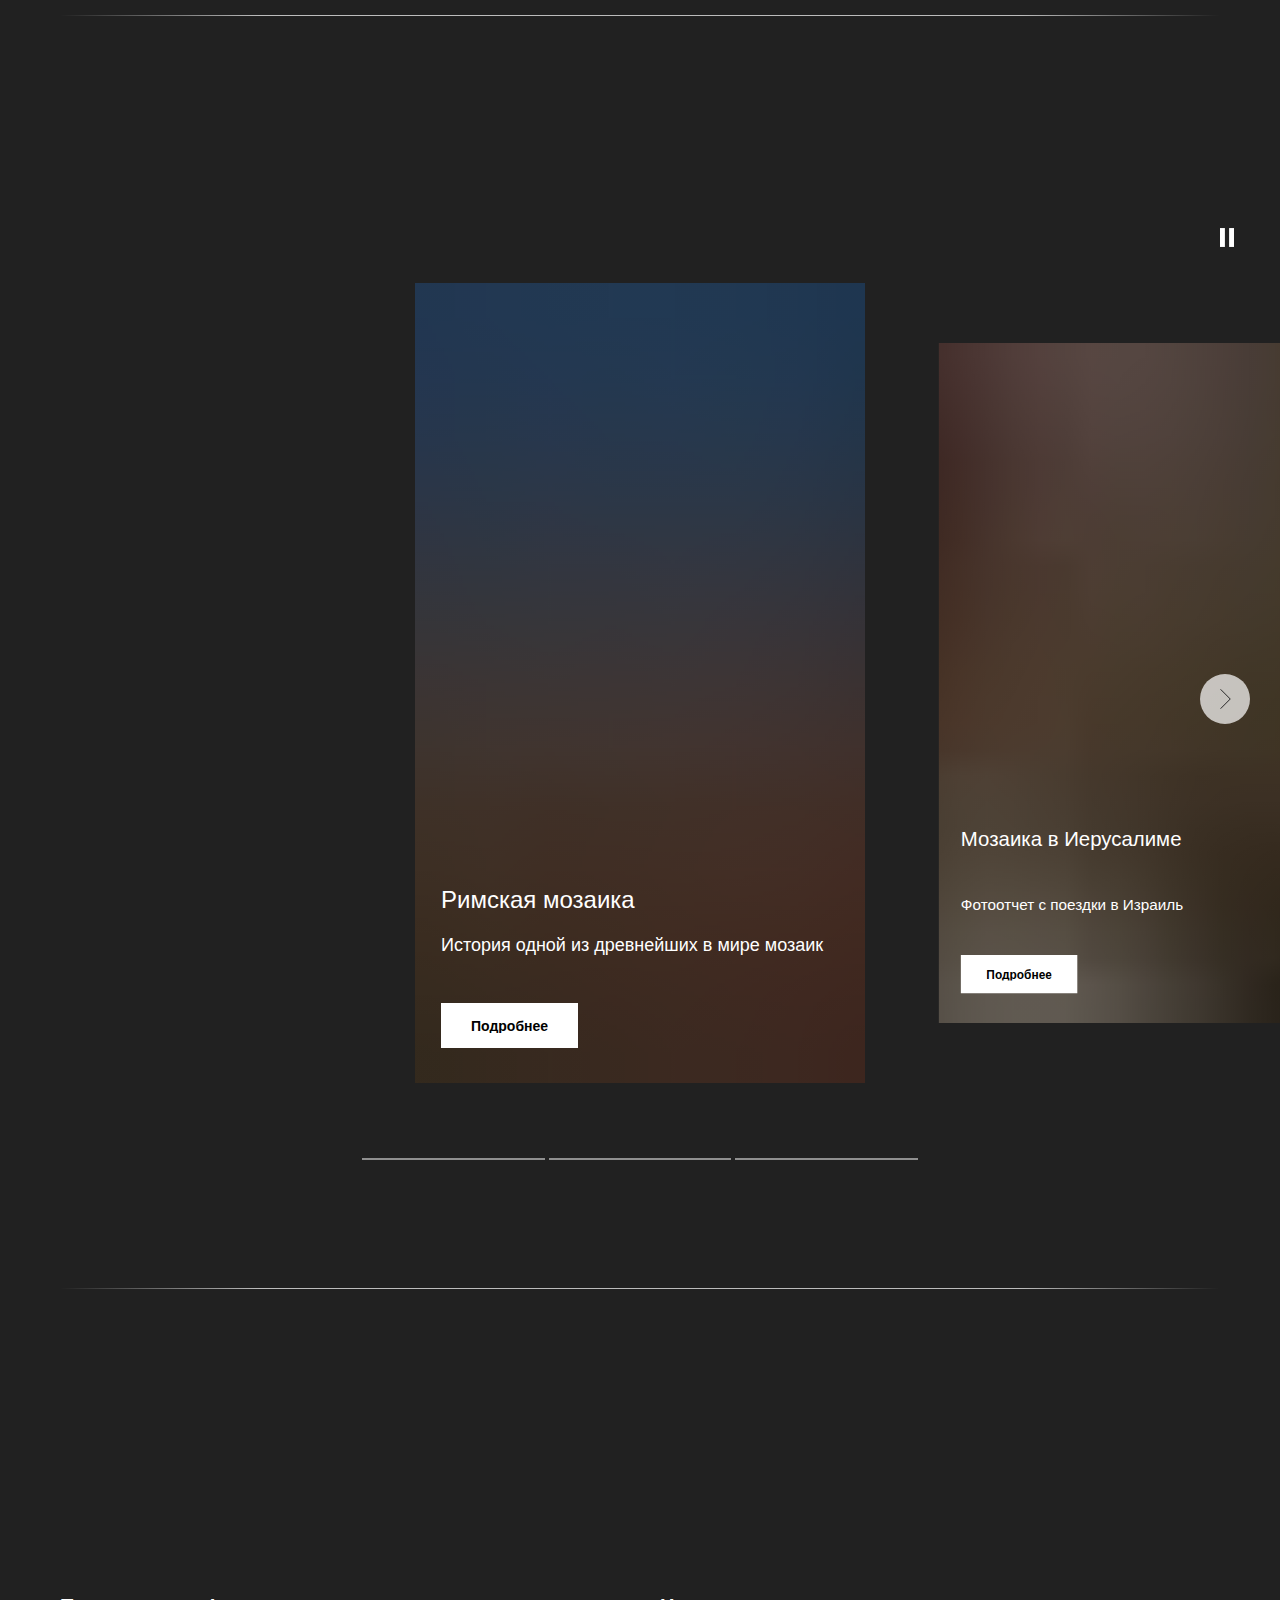
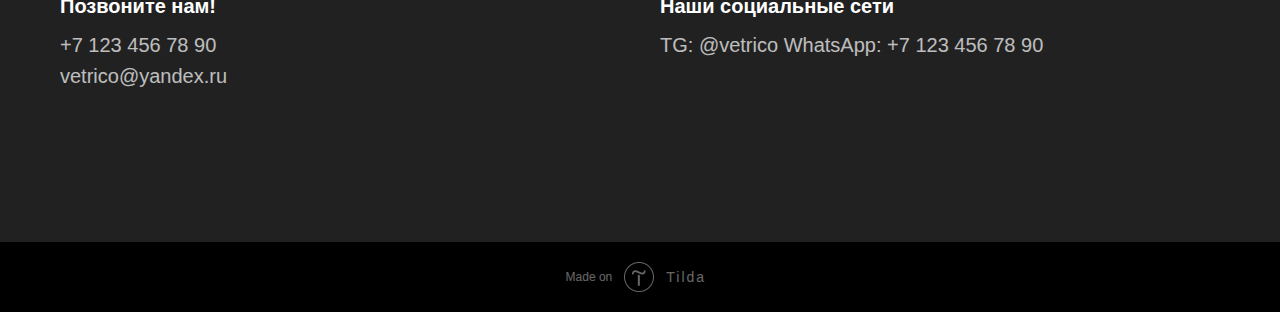
<file: page44228025.html>
<!DOCTYPE html><html><head><meta charset="utf-8" /><meta http-equiv="Content-Type" content="text/html; charset=utf-8" /><meta name="viewport" content="width=device-width, initial-scale=1.0" /> <!--metatextblock--><title>Vetrico</title><meta name="description" content="Галерея современного мозаичного искусства. Текущие и ближайшие выставки, резиденты галереи, подписка на новости и контакты" /> <meta property="og:url" content="http://mosaicv1.tilda.ws" /><meta property="og:title" content="Vetrico" /><meta property="og:description" content="Галерея современного мозаичного искусства. Текущие и ближайшие выставки, резиденты галереи, подписка на новости и контакты" /><meta property="og:type" content="website" /><meta property="og:image" content="images/tild3230-6239-4430-b062-623765316466__-__resize__504x__mosaicbluephoto.jpg" /><link rel="canonical" href="http://mosaicv1.tilda.ws"><!--/metatextblock--><meta name="format-detection" content="telephone=no" /><meta http-equiv="x-dns-prefetch-control" content="on"><link rel="dns-prefetch" href="https://ws.tildacdn.com"><link rel="shortcut icon" href="images/tild6638-6238-4765-a534-316666353231__logo_page-0001.jpg" type="image/x-icon" /><!-- Assets --><script src="https://neo.tildacdn.com/js/tilda-fallback-1.0.min.js" async charset="utf-8"></script><link rel="stylesheet" href="css/tilda-grid-3.0.min.css" type="text/css" media="all" onerror="this.loaderr='y';"/><link rel="stylesheet" href="css/tilda-blocks-page44228025.min.css?t=1710259839" type="text/css" media="all" onerror="this.loaderr='y';" /><link rel="stylesheet" href="css/tilda-animation-2.0.min.css" type="text/css" media="all" onerror="this.loaderr='y';" /><link rel="stylesheet" href="css/tilda-cover-1.0.min.css" type="text/css" media="all" onerror="this.loaderr='y';" /><link rel="stylesheet" href="css/tilda-cards-1.0.min.css" type="text/css" media="all" onerror="this.loaderr='y';" /><link rel="stylesheet" href="css/tilda-slds-1.4.min.css" type="text/css" media="print" onload="this.media='all';" onerror="this.loaderr='y';" /><noscript><link rel="stylesheet" href="css/tilda-slds-1.4.min.css" type="text/css" media="all" /></noscript><link rel="stylesheet" href="css/fonts-tildasans.css" type="text/css" media="all" onerror="this.loaderr='y';" /><script nomodule src="js/tilda-polyfill-1.0.min.js" charset="utf-8"></script><script type="text/javascript">function t_onReady(func) {
if (document.readyState != 'loading') {
func();
} else {
document.addEventListener('DOMContentLoaded', func);
}
}
function t_onFuncLoad(funcName, okFunc, time) {
if (typeof window[funcName] === 'function') {
okFunc();
} else {
setTimeout(function() {
t_onFuncLoad(funcName, okFunc, time);
},(time || 100));
}
}function t_throttle(fn, threshhold, scope) {return function () {fn.apply(scope || this, arguments);};}</script><script src="js/tilda-scripts-3.0.min.js" charset="utf-8" defer onerror="this.loaderr='y';"></script><script src="js/tilda-blocks-page44228025.min.js?t=1710259839" charset="utf-8" async onerror="this.loaderr='y';"></script><script src="js/lazyload-1.3.min.export.js" charset="utf-8" async onerror="this.loaderr='y';"></script><script src="js/tilda-animation-2.0.min.js" charset="utf-8" async onerror="this.loaderr='y';"></script><script src="js/tilda-menu-1.0.min.js" charset="utf-8" async onerror="this.loaderr='y';"></script><script src="js/tilda-cover-1.0.min.js" charset="utf-8" async onerror="this.loaderr='y';"></script><script src="js/tilda-cards-1.0.min.js" charset="utf-8" async onerror="this.loaderr='y';"></script><script src="js/tilda-t994-stories-1.0.min.js" charset="utf-8" async onerror="this.loaderr='y';"></script><script src="js/hammer.min.js" charset="utf-8" async onerror="this.loaderr='y';"></script><script src="js/tilda-slds-1.4.min.js" charset="utf-8" async onerror="this.loaderr='y';"></script><script src="js/tilda-video-processor-1.0.min.js" charset="utf-8" async onerror="this.loaderr='y';"></script><script src="js/tilda-skiplink-1.0.min.js" charset="utf-8" async onerror="this.loaderr='y';"></script><script src="js/tilda-events-1.0.min.js" charset="utf-8" async onerror="this.loaderr='y';"></script><script type="text/javascript">window.dataLayer = window.dataLayer || [];</script><script type="text/javascript">(function () {
if((/bot|google|yandex|baidu|bing|msn|duckduckbot|teoma|slurp|crawler|spider|robot|crawling|facebook/i.test(navigator.userAgent))===false && typeof(sessionStorage)!='undefined' && sessionStorage.getItem('visited')!=='y' && document.visibilityState){
var style=document.createElement('style');
style.type='text/css';
style.innerHTML='@media screen and (min-width: 980px) {.t-records {opacity: 0;}.t-records_animated {-webkit-transition: opacity ease-in-out .2s;-moz-transition: opacity ease-in-out .2s;-o-transition: opacity ease-in-out .2s;transition: opacity ease-in-out .2s;}.t-records.t-records_visible {opacity: 1;}}';
document.getElementsByTagName('head')[0].appendChild(style);
function t_setvisRecs(){
var alr=document.querySelectorAll('.t-records');
Array.prototype.forEach.call(alr, function(el) {
el.classList.add("t-records_animated");
});
setTimeout(function () {
Array.prototype.forEach.call(alr, function(el) {
el.classList.add("t-records_visible");
});
sessionStorage.setItem("visited", "y");
}, 400);
} 
document.addEventListener('DOMContentLoaded', t_setvisRecs);
}
})();</script></head><body class="t-body" style="margin:0;"><!--allrecords--><div id="allrecords" data-tilda-export="yes" class="t-records" data-hook="blocks-collection-content-node" data-tilda-project-id="8695563" data-tilda-page-id="44228025" data-tilda-page-alias="1" data-tilda-formskey="3646a53f00743b4f73e0054c28695563" data-tilda-cookie="no" data-tilda-lazy="yes" data-tilda-root-zone="com" ><div id="rec710220242" class="r t-rec" style=" " data-animationappear="off" data-record-type="257" ><!-- T228 --><div id="nav710220242marker"></div><div class="tmenu-mobile" ><div class="tmenu-mobile__container"><div class="tmenu-mobile__text t-name t-name_md" field="menu_mob_title">&nbsp;</div><button type="button" 
class="t-menuburger t-menuburger_first " 
aria-label="Навигационное меню" 
aria-expanded="false"><span style="background-color:#fff;"></span><span style="background-color:#fff;"></span><span style="background-color:#fff;"></span><span style="background-color:#fff;"></span></button><script>function t_menuburger_init(recid) {
var rec = document.querySelector('#rec' + recid);
if (!rec) return;
var burger = rec.querySelector('.t-menuburger');
if (!burger) return;
var isSecondStyle = burger.classList.contains('t-menuburger_second');
if (isSecondStyle && !window.isMobile && !('ontouchend' in document)) {
burger.addEventListener('mouseenter', function() {
if (burger.classList.contains('t-menuburger-opened')) return;
burger.classList.remove('t-menuburger-unhovered');
burger.classList.add('t-menuburger-hovered');
});
burger.addEventListener('mouseleave', function() {
if (burger.classList.contains('t-menuburger-opened')) return;
burger.classList.remove('t-menuburger-hovered');
burger.classList.add('t-menuburger-unhovered');
setTimeout(function() {
burger.classList.remove('t-menuburger-unhovered');
}, 300);
});
}
burger.addEventListener('click', function() {
if (!burger.closest('.tmenu-mobile') &&
!burger.closest('.t450__burger_container') &&
!burger.closest('.t466__container') &&
!burger.closest('.t204__burger') &&
!burger.closest('.t199__js__menu-toggler')) {
burger.classList.toggle('t-menuburger-opened');
burger.classList.remove('t-menuburger-unhovered');
}
});
var menu = rec.querySelector('[data-menu="yes"]');
if (!menu) return;
var menuLinks = menu.querySelectorAll('.t-menu__link-item');
var submenuClassList = ['t978__menu-link_hook', 't978__tm-link', 't966__tm-link', 't794__tm-link', 't-menusub__target-link'];
Array.prototype.forEach.call(menuLinks, function (link) {
link.addEventListener('click', function () {
var isSubmenuHook = submenuClassList.some(function (submenuClass) {
return link.classList.contains(submenuClass);
});
if (isSubmenuHook) return;
burger.classList.remove('t-menuburger-opened');
});
});
menu.addEventListener('clickedAnchorInTooltipMenu', function () {
burger.classList.remove('t-menuburger-opened');
});
}
t_onReady(function() {
t_onFuncLoad('t_menuburger_init', function(){t_menuburger_init('710220242');});
});</script><style>.t-menuburger {
position: relative;
flex-shrink: 0;
width: 28px;
height: 20px;
padding: 0;
border: none;
background-color: transparent;
outline: none;
-webkit-transform: rotate(0deg);
transform: rotate(0deg);
transition: transform .5s ease-in-out;
cursor: pointer;
z-index: 999;
}
/*---menu burger lines---*/
.t-menuburger span {
display: block;
position: absolute;
width: 100%;
opacity: 1;
left: 0;
-webkit-transform: rotate(0deg);
transform: rotate(0deg);
transition: .25s ease-in-out;
height: 3px;
background-color: #000;
}
.t-menuburger span:nth-child(1) {
top: 0px;
}
.t-menuburger span:nth-child(2),
.t-menuburger span:nth-child(3) {
top: 8px;
}
.t-menuburger span:nth-child(4) {
top: 16px;
}
/*menu burger big*/
.t-menuburger__big {
width: 42px;
height: 32px;
}
.t-menuburger__big span {
height: 5px;
}
.t-menuburger__big span:nth-child(2),
.t-menuburger__big span:nth-child(3) {
top: 13px;
}
.t-menuburger__big span:nth-child(4) {
top: 26px;
}
/*menu burger small*/
.t-menuburger__small {
width: 22px;
height: 14px;
}
.t-menuburger__small span {
height: 2px;
}
.t-menuburger__small span:nth-child(2),
.t-menuburger__small span:nth-child(3) {
top: 6px;
}
.t-menuburger__small span:nth-child(4) {
top: 12px;
}
/*menu burger opened*/
.t-menuburger-opened span:nth-child(1) {
top: 8px;
width: 0%;
left: 50%;
}
.t-menuburger-opened span:nth-child(2) {
-webkit-transform: rotate(45deg);
transform: rotate(45deg);
}
.t-menuburger-opened span:nth-child(3) {
-webkit-transform: rotate(-45deg);
transform: rotate(-45deg);
}
.t-menuburger-opened span:nth-child(4) {
top: 8px;
width: 0%;
left: 50%;
}
.t-menuburger-opened.t-menuburger__big span:nth-child(1) {
top: 6px;
}
.t-menuburger-opened.t-menuburger__big span:nth-child(4) {
top: 18px;
}
.t-menuburger-opened.t-menuburger__small span:nth-child(1),
.t-menuburger-opened.t-menuburger__small span:nth-child(4) {
top: 6px;
}
/*---menu burger first style---*/
@media (hover), (min-width:0\0) {
.t-menuburger_first:hover span:nth-child(1) {
transform: translateY(1px);
}
.t-menuburger_first:hover span:nth-child(4) {
transform: translateY(-1px);
}
.t-menuburger_first.t-menuburger__big:hover span:nth-child(1) {
transform: translateY(3px);
}
.t-menuburger_first.t-menuburger__big:hover span:nth-child(4) {
transform: translateY(-3px);
}
}
/*---menu burger second style---*/
.t-menuburger_second span:nth-child(2),
.t-menuburger_second span:nth-child(3) {
width: 80%;
left: 20%;
right: 0;
}
@media (hover), (min-width:0\0) {
.t-menuburger_second.t-menuburger-hovered span:nth-child(2),
.t-menuburger_second.t-menuburger-hovered span:nth-child(3) {
animation: t-menuburger-anim 0.3s ease-out normal forwards;
}
.t-menuburger_second.t-menuburger-unhovered span:nth-child(2),
.t-menuburger_second.t-menuburger-unhovered span:nth-child(3) {
animation: t-menuburger-anim2 0.3s ease-out normal forwards;
}
}
.t-menuburger_second.t-menuburger-opened span:nth-child(2),
.t-menuburger_second.t-menuburger-opened span:nth-child(3){
left: 0;
right: 0;
width: 100%!important;
}
/*---menu burger third style---*/
.t-menuburger_third span:nth-child(4) {
width: 70%;
left: unset;
right: 0;
}
@media (hover), (min-width:0\0) {
.t-menuburger_third:not(.t-menuburger-opened):hover span:nth-child(4) {
width: 100%;
}
}
.t-menuburger_third.t-menuburger-opened span:nth-child(4) {
width: 0!important;
right: 50%;
}
/*---menu burger fourth style---*/
.t-menuburger_fourth {
height: 12px;
}
.t-menuburger_fourth.t-menuburger__small {
height: 8px;
}
.t-menuburger_fourth.t-menuburger__big {
height: 18px;
}
.t-menuburger_fourth span:nth-child(2),
.t-menuburger_fourth span:nth-child(3) {
top: 4px;
opacity: 0;
}
.t-menuburger_fourth span:nth-child(4) {
top: 8px;
}
.t-menuburger_fourth.t-menuburger__small span:nth-child(2),
.t-menuburger_fourth.t-menuburger__small span:nth-child(3) {
top: 3px;
}
.t-menuburger_fourth.t-menuburger__small span:nth-child(4) {
top: 6px;
}
.t-menuburger_fourth.t-menuburger__small span:nth-child(2),
.t-menuburger_fourth.t-menuburger__small span:nth-child(3) {
top: 3px;
}
.t-menuburger_fourth.t-menuburger__small span:nth-child(4) {
top: 6px;
}
.t-menuburger_fourth.t-menuburger__big span:nth-child(2),
.t-menuburger_fourth.t-menuburger__big span:nth-child(3) {
top: 6px;
}
.t-menuburger_fourth.t-menuburger__big span:nth-child(4) {
top: 12px;
}
@media (hover), (min-width:0\0) {
.t-menuburger_fourth:not(.t-menuburger-opened):hover span:nth-child(1) {
transform: translateY(1px);
}
.t-menuburger_fourth:not(.t-menuburger-opened):hover span:nth-child(4) {
transform: translateY(-1px);
}
.t-menuburger_fourth.t-menuburger__big:not(.t-menuburger-opened):hover span:nth-child(1) {
transform: translateY(3px);
}
.t-menuburger_fourth.t-menuburger__big:not(.t-menuburger-opened):hover span:nth-child(4) {
transform: translateY(-3px);
}
}
.t-menuburger_fourth.t-menuburger-opened span:nth-child(1),
.t-menuburger_fourth.t-menuburger-opened span:nth-child(4) {
top: 4px;
}
.t-menuburger_fourth.t-menuburger-opened span:nth-child(2),
.t-menuburger_fourth.t-menuburger-opened span:nth-child(3) {
opacity: 1;
}
/*---menu burger animations---*/
@keyframes t-menuburger-anim {
0% {
width: 80%;
left: 20%;
right: 0;
}
50% {
width: 100%;
left: 0;
right: 0;
}
100% {
width: 80%;
left: 0;
right: 20%;
}
}
@keyframes t-menuburger-anim2 {
0% {
width: 80%;
left: 0;
}
50% {
width: 100%;
right: 0;
left: 0;
}
100% {
width: 80%;
left: 20%;
right: 0;
}
}</style> </div></div><style>.tmenu-mobile {
background-color: #111;
display: none;
width: 100%;
top: 0;
z-index: 990;
}
.tmenu-mobile_positionfixed {
position: fixed;
}
.tmenu-mobile__text {
color: #fff;
}
.tmenu-mobile__container {
min-height: 64px;
padding: 20px;
position: relative;
box-sizing: border-box;
display: -webkit-flex;
display: -ms-flexbox;
display: flex;
-webkit-align-items: center;
-ms-flex-align: center;
align-items: center;
-webkit-justify-content: space-between;
-ms-flex-pack: justify;
justify-content: space-between;
}
.tmenu-mobile__list {
display: block;
}
.tmenu-mobile__burgerlogo {
display: inline-block;
font-size: 24px;
font-weight: 400;
white-space: nowrap;
vertical-align: middle;
}
.tmenu-mobile__imglogo {
height: auto;
display: block;
max-width: 300px!important;
box-sizing: border-box;
padding: 0;
margin: 0 auto;
}
@media screen and (max-width: 980px) {
.tmenu-mobile__menucontent_hidden {
display: none;
height: 100%;
}
.tmenu-mobile {
display: block;
}
}
@media screen and (max-width: 980px) {
#rec710220242 .t-menuburger {
-webkit-order: 1;
-ms-flex-order: 1;
order: 1;
}
}</style><style> #rec710220242 .tmenu-mobile__burgerlogo a { color: #ffffff; }</style><style> #rec710220242 .tmenu-mobile__burgerlogo__title { color: #ffffff; }</style><div id="nav710220242" class="t228 t228__positionfixed tmenu-mobile__menucontent_hidden" style="background-color: rgba(33,33,33,0.0); " data-bgcolor-hex="#212121" data-bgcolor-rgba="rgba(33,33,33,0.0)" data-navmarker="nav710220242marker" data-appearoffset="" data-bgopacity-two="100" data-menushadow="" data-menushadow-css="" data-bgopacity="0.0" data-bgcolor-rgba-afterscroll="rgba(33,33,33,1)" data-menu-items-align="center" data-menu="yes"><div class="t228__maincontainer t228__c12collumns" style=""><div class="t228__padding40px"></div><div class="t228__leftside"><div class="t228__leftcontainer"><a href="http://nanoscript-land.ru" class="t228__imgwrapper" ><div class="t228__logo t-title" field="title"><strong style="font-family: Arial;">VETRICO</strong></div></a></div></div><div class="t228__centerside "><nav class="t228__centercontainer"><ul role="list" class="t228__list t-menu__list t228__list_hidden"><li class="t228__list_item" 
style="padding:0 15px 0 0;"><a class="t-menu__link-item" 
href="#catalog" data-menu-submenu-hook="" data-menu-item-number="1"
>Каталог</a></li><li class="t228__list_item" 
style="padding:0 15px;"><a class="t-menu__link-item" 
href="#workshop" data-menu-submenu-hook="" data-menu-item-number="2"
>Мастерская</a></li><li class="t228__list_item" 
style="padding:0 15px;"><a class="t-menu__link-item" 
href="#news" data-menu-submenu-hook="" data-menu-item-number="3"
>Новости</a></li><li class="t228__list_item" 
style="padding:0 0 0 15px;"><a class="t-menu__link-item" 
href="#contacts" data-menu-submenu-hook="" data-menu-item-number="4"
>Контакты</a></li></ul></nav></div><div class="t228__rightside"><div class="t228__rightcontainer"><div class="t228__right_descr">+7 123 345 56 78 </div><div class="t-sociallinks"><ul role="list" class="t-sociallinks__wrapper" aria-label="Соц. сети"><!-- new soclinks --><li class="t-sociallinks__item t-sociallinks__item_telegram"><a target="_blank" rel="nofollow" aria-label="telegram" style="width: 30px; height: 30px;"><svg class="t-sociallinks__svg" role="presentation" width=30px height=30px viewBox="0 0 100 100" fill="none" xmlns="http://www.w3.org/2000/svg"><path fill-rule="evenodd" clip-rule="evenodd" d="M50 100c27.614 0 50-22.386 50-50S77.614 0 50 0 0 22.386 0 50s22.386 50 50 50Zm21.977-68.056c.386-4.38-4.24-2.576-4.24-2.576-3.415 1.414-6.937 2.85-10.497 4.302-11.04 4.503-22.444 9.155-32.159 13.734-5.268 1.932-2.184 3.864-2.184 3.864l8.351 2.577c3.855 1.16 5.91-.129 5.91-.129l17.988-12.238c6.424-4.38 4.882-.773 3.34.773l-13.49 12.882c-2.056 1.804-1.028 3.35-.129 4.123 2.55 2.249 8.82 6.364 11.557 8.16.712.467 1.185.778 1.292.858.642.515 4.111 2.834 6.424 2.319 2.313-.516 2.57-3.479 2.57-3.479l3.083-20.226c.462-3.511.993-6.886 1.417-9.582.4-2.546.705-4.485.767-5.362Z" fill="#ffffff"/></svg></a></li><li class="t-sociallinks__item t-sociallinks__item_whatsapp"><a target="_blank" rel="nofollow" aria-label="whatsapp" style="width: 30px; height: 30px;"><svg class="t-sociallinks__svg" role="presentation" width=30px height=30px viewBox="0 0 100 100" fill="none" xmlns="http://www.w3.org/2000/svg"><path fill-rule="evenodd" clip-rule="evenodd" d="M50 100C77.6142 100 100 77.6142 100 50C100 22.3858 77.6142 0 50 0C22.3858 0 0 22.3858 0 50C0 77.6142 22.3858 100 50 100ZM69.7626 28.9928C64.6172 23.841 57.7739 21.0027 50.4832 21C35.4616 21 23.2346 33.2252 23.2292 48.2522C23.2274 53.0557 24.4823 57.7446 26.8668 61.8769L23 76L37.4477 72.2105C41.4282 74.3822 45.9107 75.5262 50.4714 75.528H50.4823C65.5029 75.528 77.7299 63.301 77.7363 48.2749C77.7408 40.9915 74.9089 34.1446 69.7626 28.9928ZM62.9086 53.9588C62.2274 53.6178 58.8799 51.9708 58.2551 51.7435C57.6313 51.5161 57.1766 51.4024 56.7228 52.0845C56.269 52.7666 54.964 54.2998 54.5666 54.7545C54.1692 55.2092 53.7718 55.2656 53.0915 54.9246C52.9802 54.8688 52.8283 54.803 52.6409 54.7217C51.6819 54.3057 49.7905 53.4855 47.6151 51.5443C45.5907 49.7382 44.2239 47.5084 43.8265 46.8272C43.4291 46.1452 43.7837 45.7769 44.1248 45.4376C44.3292 45.2338 44.564 44.9478 44.7987 44.662C44.9157 44.5194 45.0328 44.3768 45.146 44.2445C45.4345 43.9075 45.56 43.6516 45.7302 43.3049C45.7607 43.2427 45.7926 43.1776 45.8272 43.1087C46.0545 42.654 45.9409 42.2565 45.7708 41.9155C45.6572 41.6877 45.0118 40.1167 44.4265 38.6923C44.1355 37.984 43.8594 37.3119 43.671 36.8592C43.1828 35.687 42.6883 35.69 42.2913 35.6924C42.2386 35.6928 42.1876 35.6931 42.1386 35.6906C41.7421 35.6706 41.2874 35.667 40.8336 35.667C40.3798 35.667 39.6423 35.837 39.0175 36.5191C38.9773 36.5631 38.9323 36.6111 38.8834 36.6633C38.1738 37.4209 36.634 39.0648 36.634 42.2002C36.634 45.544 39.062 48.7748 39.4124 49.2411L39.415 49.2444C39.4371 49.274 39.4767 49.3309 39.5333 49.4121C40.3462 50.5782 44.6615 56.7691 51.0481 59.5271C52.6732 60.2291 53.9409 60.6475 54.9303 60.9612C56.5618 61.4796 58.046 61.4068 59.22 61.2313C60.5286 61.0358 63.2487 59.5844 63.8161 57.9938C64.3836 56.4033 64.3836 55.0392 64.2136 54.7554C64.0764 54.5258 63.7545 54.3701 63.2776 54.1395C63.1633 54.0843 63.0401 54.0247 62.9086 53.9588Z" fill="#ffffff"/></svg></a></li><!-- /new soclinks --></ul></div></div></div><div class="t228__padding40px"></div></div></div><style>@media screen and (max-width: 980px) {
#rec710220242 .t228 {
position: static;
}
}</style><script>window.addEventListener('load', function () {
t_onFuncLoad('t228_setWidth', function () {
t228_setWidth('710220242');
});
});
window.addEventListener('resize', t_throttle(function () {
t_onFuncLoad('t228_setWidth', function () {
t228_setWidth('710220242');
});
t_onFuncLoad('t_menu__setBGcolor', function () {
t_menu__setBGcolor('710220242', '.t228');
});
}));
t_onReady(function () {
t_onFuncLoad('t_menu__highlightActiveLinks', function () {
t_menu__highlightActiveLinks('.t228__list_item a');
});
t_onFuncLoad('t_menu__findAnchorLinks', function () {
t_menu__findAnchorLinks('710220242', '.t228__list_item a');
});
t_onFuncLoad('t228__init', function () {
t228__init('710220242');
});
t_onFuncLoad('t_menu__setBGcolor', function () {
t_menu__setBGcolor('710220242', '.t228');
});
t_onFuncLoad('t_menu__interactFromKeyboard', function () {
t_menu__interactFromKeyboard('710220242');
});
t_onFuncLoad('t228_setWidth', function () {
t228_setWidth('710220242');
});
t_onFuncLoad('t_menu__changeBgOpacity', function () {
t_menu__changeBgOpacity('710220242', '.t228');
window.addEventListener('scroll', t_throttle(function () {
t_menu__changeBgOpacity('710220242', '.t228');
}));
});
t_onFuncLoad('t_menu__createMobileMenu', function () {
t_menu__createMobileMenu('710220242', '.t228');
});
});</script><!--[if IE 8]><style>#rec710220242 .t228 {
filter: progid:DXImageTransform.Microsoft.gradient(startColorStr='#D9212121', endColorstr='#D9212121');
}</style><![endif]--><style>#rec710220242 .t-menu__link-item{
-webkit-transition: color 0.3s ease-in-out, opacity 0.3s ease-in-out;
transition: color 0.3s ease-in-out, opacity 0.3s ease-in-out; 
position: relative;
}
#rec710220242 .t-menu__link-item.t-active:not(.t978__menu-link){
color:#ffffff !important; opacity:1 !important;}
#rec710220242 .t-menu__link-item.t-active::after {
content: '';
position: absolute;
left: 0;
-webkit-transition: all 0.3s ease;
transition: all 0.3s ease;
opacity: 1;
width: 100%;
height: 100%;
bottom: -0px;
border-bottom: 0px solid #ffffff;
-webkit-box-shadow: inset 0px -1px 0px 0px #ffffff;
-moz-box-shadow: inset 0px -1px 0px 0px #ffffff;
box-shadow: inset 0px -1px 0px 0px #ffffff;
}
@supports (overflow:-webkit-marquee) and (justify-content:inherit)
{
#rec710220242 .t-menu__link-item,
#rec710220242 .t-menu__link-item.t-active {
opacity: 1 !important;
}
}</style><style> #rec710220242 a.t-menusub__link-item { color: #ffffff; }</style><style> #rec710220242 .t228__leftcontainer a { color: #ffffff; } #rec710220242 a.t-menu__link-item { color: #ffffff; font-weight: 600; } #rec710220242 .t228__right_langs_lang a { color: #ffffff; font-weight: 600; } #rec710220242 .t228__right_descr { font-size: 18px; color: #ffffff; }</style><style> #rec710220242 .t228__logo { color: #ffffff; }</style></div><div id="rec712308067" class="r t-rec t-screenmin-640px" style=" " data-animationappear="off" data-record-type="14" data-screen-min="640px" ><!-- cover --><div class="t-cover" id="recorddiv712308067"bgimgfield="img"style="height:100vh; background-image:-webkit-linear-gradient(top, #ccc, #777); background-image:-moz-linear-gradient(top, #ccc, #777); background-image:-o-linear-gradient(top, #ccc, #777); background-image:-ms-linear-gradient(top, #ccc, #777); background-image:linear-gradient(top, #ccc, #777);"><div class="t-cover__carrier" id="coverCarry712308067"data-content-cover-id="712308067"data-content-cover-bg=""data-display-changed="true"data-content-cover-height="100vh"data-content-cover-parallax="dynamic" data-content-video-url-youtube="O-00FrqVlNE"style="height:100vh;background-attachment:scroll; "itemscope itemtype="http://schema.org/ImageObject"><meta itemprop="image" content=""></div><div class="t-cover__filter" style="height:100vh;background-image: -moz-linear-gradient(top, rgba(0,0,0,0.70), rgba(0,0,0,0.70));background-image: -webkit-linear-gradient(top, rgba(0,0,0,0.70), rgba(0,0,0,0.70));background-image: -o-linear-gradient(top, rgba(0,0,0,0.70), rgba(0,0,0,0.70));background-image: -ms-linear-gradient(top, rgba(0,0,0,0.70), rgba(0,0,0,0.70));background-image: linear-gradient(top, rgba(0,0,0,0.70), rgba(0,0,0,0.70));filter: progid:DXImageTransform.Microsoft.gradient(startColorStr='#4c000000', endColorstr='#4c000000');"></div><div class="t-container"><div class="t-col t-col_12 "><div class="t-cover__wrapper t-valign_middle" style="height:100vh"> <div class="t102 t-align_center" data-hook-content="covercontent"><div class="t102__title t-title" field="title">VETRICO</div><div class="t102__descr t-descr t-descr_md t102__descr_center" field="descr">Мы собираем вашу мечту</div><span class="space"></span></div></div></div></div></div><style> #rec712308067 .t102__title { text-transform: uppercase; }</style></div><div id="rec718689312" class="r t-rec t-screenmax-640px" style=" " data-animationappear="off" data-record-type="14" data-screen-max="640px" ><!-- cover --><div class="t-cover" id="recorddiv718689312"bgimgfield="img"style="height:100vh;background-image:url('images/tild3230-6239-4430-b062-623765316466__-__resize__20x__mosaicbluephoto.jpg');"><div class="t-cover__carrier" id="coverCarry718689312"data-content-cover-id="718689312"data-content-cover-bg="images/tild3230-6239-4430-b062-623765316466__mosaicbluephoto.jpg"data-display-changed="true"data-content-cover-height="100vh"data-content-cover-parallax="dynamic"style="height:100vh;background-attachment:scroll; "itemscope itemtype="http://schema.org/ImageObject"><meta itemprop="image" content="images/tild3230-6239-4430-b062-623765316466__mosaicbluephoto.jpg"></div><div class="t-cover__filter" style="height:100vh;background-image: -moz-linear-gradient(top, rgba(0,0,0,0.70), rgba(0,0,0,0.70));background-image: -webkit-linear-gradient(top, rgba(0,0,0,0.70), rgba(0,0,0,0.70));background-image: -o-linear-gradient(top, rgba(0,0,0,0.70), rgba(0,0,0,0.70));background-image: -ms-linear-gradient(top, rgba(0,0,0,0.70), rgba(0,0,0,0.70));background-image: linear-gradient(top, rgba(0,0,0,0.70), rgba(0,0,0,0.70));filter: progid:DXImageTransform.Microsoft.gradient(startColorStr='#4c000000', endColorstr='#4c000000');"></div><div class="t-container"><div class="t-col t-col_12 "><div class="t-cover__wrapper t-valign_middle" style="height:100vh"> <div class="t102 t-align_center" data-hook-content="covercontent"><div class="t102__title t-title" field="title">VETRICO</div><div class="t102__descr t-descr t-descr_md t102__descr_center" field="descr">Мы собираем вашу мечту</div><span class="space"></span></div></div></div></div></div><style> #rec718689312 .t102__title { text-transform: uppercase; }</style></div><div id="rec711225098" class="r t-rec t-rec_pt_60 t-rec_pb_0" style="padding-top:60px;padding-bottom:0px;background-color:#212121; " data-record-type="363" data-bg-color="#212121"><!-- T029 70 --><div class="t029"><div class="t029__container t-container"><div class="t029__col t-col t-col_12"><div class="t029__linewrapper" style="opacity:0.7;"><div class="t029__opacity t029__opacity_left" style="background-image: -moz-linear-gradient(right, #ffffff, rgba(255,255,255, 0)); background-image: -webkit-linear-gradient(right, #ffffff, rgba(255,255,255, 0)); background-image: -o-linear-gradient(right, #ffffff, rgba(255,255,255, 0)); background-image: -ms-linear-gradient(right, #ffffff, rgba(255,255,255, 0));"></div><div class="t029__line" style="background: #ffffff;"></div><div class="t029__opacity t029__opacity_right" style="background-image: -moz-linear-gradient(left, #ffffff, rgba(255,255,255, 0)); background-image: -webkit-linear-gradient(left, #ffffff, rgba(255,255,255, 0)); background-image: -o-linear-gradient(left, #ffffff, rgba(255,255,255, 0)); background-image: -ms-linear-gradient(left, #ffffff, rgba(255,255,255, 0));"></div></div></div></div></div></div><div id="rec718222037" class="r t-rec" style=" " data-record-type="215" ><a name="catalog" style="font-size:0;"></a></div><div id="rec718222049" class="r t-rec" style=" " data-animationappear="off" data-record-type="270" ><div class="t270" data-offset-top="100"></div><script>t_onReady(function () {
var hash = window.location.hash;
if (hash !== '') {
if (window.isMobile) {
t_onFuncLoad('t270_scroll', function () {
t270_scroll(hash, 100);
});
} else {
t_onFuncLoad('t270_scroll', function () {
t270_scroll(hash, 100);
});
}
}
setTimeout(function() {
var curPath = window.location.pathname;
var curFullPath = window.location.origin + curPath;
var recs = document.querySelectorAll('.r');
Array.prototype.forEach.call(recs, function(rec) {
var selects = 
'a[href^="#"]\
:not([href="#"])\
:not(.carousel-control)\
:not(.t-carousel__control)\
:not([href^="#price"])\
:not([href^="#submenu"])\
:not([href^="#popup"])\
:not([href*="#zeropopup"])\
:not([href*="#closepopup"])\
:not([href*="#closeallpopup"])\
:not([href^="#prodpopup"])\
:not([href^="#order"])\
:not([href^="#!"])\
:not([target="_blank"]),' +
'a[href^="' + curPath + '#"]\
:not([href*="#!/tfeeds/"])\
:not([href*="#!/tproduct/"])\
:not([href*="#!/tab/"])\
:not([href*="#popup"])\
:not([href*="#zeropopup"])\
:not([href*="#closepopup"])\
:not([href*="#closeallpopup"])\
:not([target="_blank"]),' +
'a[href^="' + curFullPath + '#"]\
:not([href*="#!/tfeeds/"])\
:not([href*="#!/tproduct/"])\
:not([href*="#!/tab/"])\
:not([href*="#popup"])\
:not([href*="#zeropopup"])\
:not([href*="#closepopup"])\
:not([href*="#closeallpopup"])\
:not([target="_blank"])';
var elements = rec.querySelectorAll(selects);
Array.prototype.forEach.call(elements, function(element) {
element.addEventListener('click', function (event) {
event.preventDefault();
var hash = this.hash.trim();
if (hash !== '') {
if (window.isMobile) {
t_onFuncLoad('t270_scroll', function () {
t270_scroll(hash, 100);
});
} else {
t_onFuncLoad('t270_scroll', function () {
t270_scroll(hash, 100);
});
}
}
});
});
});
if (document.querySelectorAll('.js-store').length > 0 || document.querySelectorAll('.js-feed').length > 0) {
if (hash !== '') {
if (window.isMobile) {
t_onFuncLoad('t270_scroll', function () {
t270_scroll(hash, 100);
});
} else {
t_onFuncLoad('t270_scroll', function () {
t270_scroll(hash, 100, 1);
});
}
}
}
}, 500);
setTimeout(function() {
var hash = window.location.hash;
if (hash && document.querySelectorAll('a[name="' + hash.slice(1) + '"]').length > 0) {
if (window.isMobile) {
t_onFuncLoad('t270_scroll', function () {
t270_scroll(hash, 100);
});
} else {
t_onFuncLoad('t270_scroll', function () {
t270_scroll(hash, 100);
});
}
}
}, 1000);
window.addEventListener('popstate', function() {
var hash = window.location.hash;
if (hash && document.querySelectorAll('a[name="' + hash.slice(1) + '"]').length > 0) {
if (window.isMobile) {
t_onFuncLoad('t270_scroll', function () {
t270_scroll(hash, 100);
});
} else {
t_onFuncLoad('t270_scroll', function () {
t270_scroll(hash, 100);
});
}
}
});
});</script></div><div id="rec710220247" class="r t-rec t-rec_pt_75 t-rec_pb_0" style="padding-top:75px;padding-bottom:0px;background-color:#212121; " data-animationappear="off" data-record-type="686" data-bg-color="#212121"><!-- t686 --><div class="t686" data-tile-ratio="0.714"><div class="t-section__container t-container"><div class="t-col t-col_12"><div class="t-section__topwrapper t-align_center"><div class="t-section__title t-title t-title_xs" field="btitle"><div style="font-size: 82px;" data-customstyle="yes"><span style="color: rgb(255, 255, 255);">Каталог</span></div></div> </div></div></div><div class="t686__container t-card__container t-container" data-columns-in-row="2"><div class="t-card__col t-card__col_withoutbtn t-col t-col_6 t-align_center "><div class="t686__table" style=""><div class="t686__cell t-align_center t-valign_middle"><div class="t686__bg t686__animation_fast t686__bg_animated t-bgimg" data-original="images/tild6238-3961-4463-b331-353661323634__mop13.jpg" 
bgimgfield="li_img__1494497749748" 
style="background-image:url('images/tild6238-3961-4463-b331-353661323634__-__resizeb__20x__mop13.jpg');"
itemscope itemtype="http://schema.org/ImageObject"><meta itemprop="image" content="images/tild6238-3961-4463-b331-353661323634__mop13.jpg"> </div><div class="t686__overlay t686__animation_fast" style="background-image: -moz-linear-gradient(top, rgba(0,0,0,0.70), rgba(0,0,0,0.80)); background-image: -webkit-linear-gradient(top, rgba(0,0,0,0.70), rgba(0,0,0,0.80)); background-image: -o-linear-gradient(top, rgba(0,0,0,0.70), rgba(0,0,0,0.80)); background-image: -ms-linear-gradient(top, rgba(0,0,0,0.70), rgba(0,0,0,0.80));"></div><div class="t686__textwrapper t686__animation_fast "><div class="t686__textwrapper__content"><div class="t686__inner-wrapper"><div class="t-card__title t-title t-title_xxs" field="li_title__1494497749748">Богатыри</div><style> #rec710220247 .t-card__title { color: #ffffff; }</style></div> </div></div></div></div></div><div class="t-card__col t-card__col_withoutbtn t-col t-col_6 t-align_center "><div class="t686__table" style=""><div class="t686__cell t-align_center t-valign_middle"><div class="t686__bg t686__animation_fast t686__bg_animated t-bgimg" data-original="images/tild3331-3236-4537-b663-393461323362__mop2.jpg" 
bgimgfield="li_img__1494498239096" 
style="background-image:url('images/tild3331-3236-4537-b663-393461323362__-__resizeb__20x__mop2.jpg');"
itemscope itemtype="http://schema.org/ImageObject"><meta itemprop="image" content="images/tild3331-3236-4537-b663-393461323362__mop2.jpg"> </div><div class="t686__overlay t686__animation_fast" style="background-image: -moz-linear-gradient(top, rgba(0,0,0,0.70), rgba(0,0,0,0.80)); background-image: -webkit-linear-gradient(top, rgba(0,0,0,0.70), rgba(0,0,0,0.80)); background-image: -o-linear-gradient(top, rgba(0,0,0,0.70), rgba(0,0,0,0.80)); background-image: -ms-linear-gradient(top, rgba(0,0,0,0.70), rgba(0,0,0,0.80));"></div><div class="t686__textwrapper t686__animation_fast "><div class="t686__textwrapper__content"><div class="t686__inner-wrapper"><div class="t-card__title t-title t-title_xxs" field="li_title__1494498239096">Фиалки</div><style> #rec710220247 .t-card__title { color: #ffffff; }</style></div> </div></div></div></div></div><div class="t-clear t686__separator" ></div><div class="t-card__col t-card__col_withoutbtn t-col t-col_6 t-align_center "><div class="t686__table" style=""><div class="t686__cell t-align_center t-valign_middle"><div class="t686__bg t686__animation_fast t686__bg_animated t-bgimg" data-original="images/tild6530-6331-4233-a131-336361666263__photo.jpg" 
bgimgfield="li_img__1710184201215" 
style="background-image:url('images/tild6530-6331-4233-a131-336361666263__-__resizeb__20x__photo.jpg');"
itemscope itemtype="http://schema.org/ImageObject"><meta itemprop="image" content="images/tild6530-6331-4233-a131-336361666263__photo.jpg"> </div><div class="t686__overlay t686__animation_fast" style="background-image: -moz-linear-gradient(top, rgba(0,0,0,0.70), rgba(0,0,0,0.80)); background-image: -webkit-linear-gradient(top, rgba(0,0,0,0.70), rgba(0,0,0,0.80)); background-image: -o-linear-gradient(top, rgba(0,0,0,0.70), rgba(0,0,0,0.80)); background-image: -ms-linear-gradient(top, rgba(0,0,0,0.70), rgba(0,0,0,0.80));"></div><div class="t686__textwrapper t686__animation_fast "><div class="t686__textwrapper__content"><div class="t686__inner-wrapper"><div class="t-card__title t-title t-title_xxs" field="li_title__1710184201215">Авторская мозаика</div><style> #rec710220247 .t-card__title { color: #ffffff; }</style></div> </div></div></div></div></div><div class="t-card__col t-card__col_withoutbtn t-col t-col_6 t-align_center "><div class="t686__table" style=""><div class="t686__cell t-align_center t-valign_middle"><div class="t686__bg t686__animation_fast t686__bg_animated t-bgimg" data-original="images/tild6364-6138-4339-b262-303137623661__photo.jpg" 
bgimgfield="li_img__1710184203042" 
style="background-image:url('images/tild6364-6138-4339-b262-303137623661__-__resizeb__20x__photo.jpg');"
itemscope itemtype="http://schema.org/ImageObject"><meta itemprop="image" content="images/tild6364-6138-4339-b262-303137623661__photo.jpg"> </div><div class="t686__overlay t686__animation_fast" style="background-image: -moz-linear-gradient(top, rgba(0,0,0,0.70), rgba(0,0,0,0.80)); background-image: -webkit-linear-gradient(top, rgba(0,0,0,0.70), rgba(0,0,0,0.80)); background-image: -o-linear-gradient(top, rgba(0,0,0,0.70), rgba(0,0,0,0.80)); background-image: -ms-linear-gradient(top, rgba(0,0,0,0.70), rgba(0,0,0,0.80));"></div><div class="t686__textwrapper t686__animation_fast "><div class="t686__textwrapper__content"><div class="t686__inner-wrapper"><div class="t-card__title t-title t-title_xxs" field="li_title__1710184203042">Керамика</div><style> #rec710220247 .t-card__title { color: #ffffff; }</style></div> </div></div></div></div></div></div></div><script type="text/javascript">t_onReady(function() {
t_onFuncLoad('t686_init', function () {
t686_init('710220247');
});
});</script></div><div id="rec710272576" class="r t-rec t-rec_pt_90 t-rec_pb_90" style="padding-top:90px;padding-bottom:90px;background-color:#212121; " data-record-type="191" data-bg-color="#212121"><!-- T142 --><div class="t142"><div class="t-container_100"><div class="t142__wrapone"><div class="t142__wraptwo"><a class="t-btn t142__submit t-btn_md"
href="http://nanoscript.ru/catalog#catalog" target="" 
style="color:#000000;border:0px solid #000000;background-color:#ffffff;border-radius:0px; -moz-border-radius:0px; -webkit-border-radius:0px;font-family:TildaSans;font-weight:700;" data-buttonfieldset="button" data-btneffects-first="btneffects-ripple" ><span class="t142__text">К каталогу</span></a></div></div></div></div><script>t_onReady(function () {
t_onFuncLoad('t142_checkSize', function () {
t142_checkSize('710272576');
});
});
window.addEventListener('load', function () {
t_onFuncLoad('t142_checkSize', function () {
t142_checkSize('710272576');
});
});</script><style>@media (hover: hover), (min-width: 0\0) {#rec710272576 .t-btn:not(.t-animate_no-hover):hover {color: #ffffff !important;background-color: #7d7d7d !important;}#rec710272576 .t-btn:not(.t-animate_no-hover):focus-visible {color: #ffffff !important;background-color: #7d7d7d !important;}#rec710272576 .t-btn:not(.t-animate_no-hover) {transition-property: background-color, color, border-color, box-shadow;transition-duration: 0.2s;transition-timing-function: ease-in-out;}#rec710272576 .t-btntext:not(.t-animate_no-hover):hover {color: #ffffff !important;}#rec710272576 .t-btntext:not(.t-animate_no-hover):focus-visible {color: #ffffff !important;}}</style> <style>#rec710272576 .t-btn[data-btneffects-first],
#rec710272576 .t-btn[data-btneffects-second],
#rec710272576 .t-btn[data-btneffects-third],
#rec710272576 .t-submit[data-btneffects-first],
#rec710272576 .t-submit[data-btneffects-second],
#rec710272576 .t-submit[data-btneffects-third] {
position: relative;
overflow: hidden;
isolation: isolate;
}
#rec710272576 .t-btn[data-btneffects-first="btneffects-ripple"] .t-btn_effects,
#rec710272576 .t-submit[data-btneffects-first="btneffects-ripple"] .t-btn_effects {
position: absolute;
top: 0;
bottom: 0;
left: 0;
right: 0;
}
#rec710272576 .t-btn[data-btneffects-first="btneffects-ripple"] .t-btn_effects::after,
#rec710272576 .t-submit[data-btneffects-first="btneffects-ripple"] .t-btn_effects::after {
content: '';
position: absolute;
height: 350%;
width: 200%;
top: 0;
left: -100%;
background: rgba(255, 255, 255, 0.8);
border-radius: 100%;
-webkit-transform: scale(0);
-ms-transform: scale(0);
transform: scale(0);
z-index: 20;
-webkit-animation-name: ripple;
animation-name: ripple;
-webkit-animation-duration: 6s;
animation-duration: 6s;
-webkit-animation-timing-function: linear;
animation-timing-function: linear;
-webkit-animation-iteration-count: infinite;
animation-iteration-count: infinite;
}
#rec710272576 .t-btn[data-btneffects-first="btneffects-ripple"] .t-btn_effects_md::after,
#rec710272576 .t-submit[data-btneffects-first="btneffects-ripple"] .t-btn_effects_md::after {
left: -130%;
}
#rec710272576 .t-btn[data-btneffects-first="btneffects-ripple"] .t-btn_effects_lg::after,
#rec710272576 .t-submit[data-btneffects-first="btneffects-ripple"] .t-btn_effects_lg::after {
left: -150%;
}
@-webkit-keyframes ripple {
20% {
opacity: 0;
-webkit-transform: scale(2.5);
transform: scale(2.5);
}
100% {
opacity: 0;
-webkit-transform: scale(2.5);
transform: scale(2.5);
}
}
@keyframes ripple {
20% {
opacity: 0;
-webkit-transform: scale(2.5);
transform: scale(2.5);
}
100% {
opacity: 0;
-webkit-transform: scale(2.5);
transform: scale(2.5);
}
}</style><script>t_onReady(function() {
var rec = document.getElementById('rec710272576');
if (!rec) return;
var firstButton = rec.querySelectorAll('.t-btn[data-btneffects-first], .t-submit[data-btneffects-first]');
Array.prototype.forEach.call(firstButton, function (button) {
button.insertAdjacentHTML('beforeend', '<div class="t-btn_effects"></div>');
var buttonEffect = button.querySelector('.t-btn_effects');
if (button.offsetWidth > 260) {
buttonEffect.classList.add('t-btn_effects_md');
}
if (button.offsetWidth > 360) {
buttonEffect.classList.remove('t-btn_effects_md');
buttonEffect.classList.add('t-btn_effects_lg');
}
});
});</script></div><div id="rec718222562" class="r t-rec" style=" " data-record-type="215" ><a name="workshop" style="font-size:0;"></a></div><div id="rec718222630" class="r t-rec" style=" " data-animationappear="off" data-record-type="270" ><div class="t270" data-offset-top="100"></div><script>t_onReady(function () {
var hash = window.location.hash;
if (hash !== '') {
if (window.isMobile) {
t_onFuncLoad('t270_scroll', function () {
t270_scroll(hash, 100);
});
} else {
t_onFuncLoad('t270_scroll', function () {
t270_scroll(hash, 100);
});
}
}
setTimeout(function() {
var curPath = window.location.pathname;
var curFullPath = window.location.origin + curPath;
var recs = document.querySelectorAll('.r');
Array.prototype.forEach.call(recs, function(rec) {
var selects = 
'a[href^="#"]\
:not([href="#"])\
:not(.carousel-control)\
:not(.t-carousel__control)\
:not([href^="#price"])\
:not([href^="#submenu"])\
:not([href^="#popup"])\
:not([href*="#zeropopup"])\
:not([href*="#closepopup"])\
:not([href*="#closeallpopup"])\
:not([href^="#prodpopup"])\
:not([href^="#order"])\
:not([href^="#!"])\
:not([target="_blank"]),' +
'a[href^="' + curPath + '#"]\
:not([href*="#!/tfeeds/"])\
:not([href*="#!/tproduct/"])\
:not([href*="#!/tab/"])\
:not([href*="#popup"])\
:not([href*="#zeropopup"])\
:not([href*="#closepopup"])\
:not([href*="#closeallpopup"])\
:not([target="_blank"]),' +
'a[href^="' + curFullPath + '#"]\
:not([href*="#!/tfeeds/"])\
:not([href*="#!/tproduct/"])\
:not([href*="#!/tab/"])\
:not([href*="#popup"])\
:not([href*="#zeropopup"])\
:not([href*="#closepopup"])\
:not([href*="#closeallpopup"])\
:not([target="_blank"])';
var elements = rec.querySelectorAll(selects);
Array.prototype.forEach.call(elements, function(element) {
element.addEventListener('click', function (event) {
event.preventDefault();
var hash = this.hash.trim();
if (hash !== '') {
if (window.isMobile) {
t_onFuncLoad('t270_scroll', function () {
t270_scroll(hash, 100);
});
} else {
t_onFuncLoad('t270_scroll', function () {
t270_scroll(hash, 100);
});
}
}
});
});
});
if (document.querySelectorAll('.js-store').length > 0 || document.querySelectorAll('.js-feed').length > 0) {
if (hash !== '') {
if (window.isMobile) {
t_onFuncLoad('t270_scroll', function () {
t270_scroll(hash, 100);
});
} else {
t_onFuncLoad('t270_scroll', function () {
t270_scroll(hash, 100, 1);
});
}
}
}
}, 500);
setTimeout(function() {
var hash = window.location.hash;
if (hash && document.querySelectorAll('a[name="' + hash.slice(1) + '"]').length > 0) {
if (window.isMobile) {
t_onFuncLoad('t270_scroll', function () {
t270_scroll(hash, 100);
});
} else {
t_onFuncLoad('t270_scroll', function () {
t270_scroll(hash, 100);
});
}
}
}, 1000);
window.addEventListener('popstate', function() {
var hash = window.location.hash;
if (hash && document.querySelectorAll('a[name="' + hash.slice(1) + '"]').length > 0) {
if (window.isMobile) {
t_onFuncLoad('t270_scroll', function () {
t270_scroll(hash, 100);
});
} else {
t_onFuncLoad('t270_scroll', function () {
t270_scroll(hash, 100);
});
}
}
});
});</script></div><div id="rec712333708" class="r t-rec t-rec_pb_0" style="padding-bottom:0px; " data-animationappear="off" data-record-type="237" ><!-- cover --><div class="t-cover" id="recorddiv712333708"bgimgfield="img"style="height:90vh;background-image:url('images/tild3934-6436-4836-a639-336465636230__-__resize__20x__workshop.jpg');"><div class="t-cover__carrier" id="coverCarry712333708"data-content-cover-id="712333708"data-content-cover-bg="images/tild3934-6436-4836-a639-336465636230__workshop.jpg"data-display-changed="true"data-content-cover-height="90vh"data-content-cover-parallax="fixed"style="height:90vh; "itemscope itemtype="http://schema.org/ImageObject"><meta itemprop="image" content="images/tild3934-6436-4836-a639-336465636230__workshop.jpg"></div><div class="t-cover__filter" style="height:90vh;background-image: -moz-linear-gradient(top, rgba(0,0,0,0.50), rgba(0,0,0,0.50));background-image: -webkit-linear-gradient(top, rgba(0,0,0,0.50), rgba(0,0,0,0.50));background-image: -o-linear-gradient(top, rgba(0,0,0,0.50), rgba(0,0,0,0.50));background-image: -ms-linear-gradient(top, rgba(0,0,0,0.50), rgba(0,0,0,0.50));background-image: linear-gradient(top, rgba(0,0,0,0.50), rgba(0,0,0,0.50));filter: progid:DXImageTransform.Microsoft.gradient(startColorStr='#7f000000', endColorstr='#7f000000');"></div><div class="t208"><div class="t-container"><div class="t-col t-col_6 t-prefix_6"><div class="t-cover__wrapper t-valign_bottom" style="height:90vh;"><div data-hook-content="covercontent"><div class="t208__wrapper"><div class="t208__textwrapper" style="background-color: rgba(0,0,0,1);"><div class="t208__text t-text t-text_sm" field="text">В нашей мастерской вы сможете собрать мозаику сами и посмотреть - как она будет смотреться в вашем интерьере</div></div></div></div></div></div></div></div><style>#rec712333708 .t208__text {
color: #ffffff;
}</style></div></div><div id="rec712315192" class="r t-rec t-rec_pt_60 t-rec_pb_0" style="padding-top:60px;padding-bottom:0px;background-color:#212121; " data-record-type="363" data-bg-color="#212121"><!-- T029 70 --><div class="t029"><div class="t029__container t-container"><div class="t029__col t-col t-col_12"><div class="t029__linewrapper" style="opacity:0.7;"><div class="t029__opacity t029__opacity_left" style="background-image: -moz-linear-gradient(right, #ffffff, rgba(255,255,255, 0)); background-image: -webkit-linear-gradient(right, #ffffff, rgba(255,255,255, 0)); background-image: -o-linear-gradient(right, #ffffff, rgba(255,255,255, 0)); background-image: -ms-linear-gradient(right, #ffffff, rgba(255,255,255, 0));"></div><div class="t029__line" style="background: #ffffff;"></div><div class="t029__opacity t029__opacity_right" style="background-image: -moz-linear-gradient(left, #ffffff, rgba(255,255,255, 0)); background-image: -webkit-linear-gradient(left, #ffffff, rgba(255,255,255, 0)); background-image: -o-linear-gradient(left, #ffffff, rgba(255,255,255, 0)); background-image: -ms-linear-gradient(left, #ffffff, rgba(255,255,255, 0));"></div></div></div></div></div></div><div id="rec718222985" class="r t-rec" style=" " data-record-type="215" ><a name="news" style="font-size:0;"></a></div><div id="rec718222992" class="r t-rec" style=" " data-animationappear="off" data-record-type="270" ><div class="t270" data-offset-top="100"></div><script>t_onReady(function () {
var hash = window.location.hash;
if (hash !== '') {
if (window.isMobile) {
t_onFuncLoad('t270_scroll', function () {
t270_scroll(hash, 100);
});
} else {
t_onFuncLoad('t270_scroll', function () {
t270_scroll(hash, 100);
});
}
}
setTimeout(function() {
var curPath = window.location.pathname;
var curFullPath = window.location.origin + curPath;
var recs = document.querySelectorAll('.r');
Array.prototype.forEach.call(recs, function(rec) {
var selects = 
'a[href^="#"]\
:not([href="#"])\
:not(.carousel-control)\
:not(.t-carousel__control)\
:not([href^="#price"])\
:not([href^="#submenu"])\
:not([href^="#popup"])\
:not([href*="#zeropopup"])\
:not([href*="#closepopup"])\
:not([href*="#closeallpopup"])\
:not([href^="#prodpopup"])\
:not([href^="#order"])\
:not([href^="#!"])\
:not([target="_blank"]),' +
'a[href^="' + curPath + '#"]\
:not([href*="#!/tfeeds/"])\
:not([href*="#!/tproduct/"])\
:not([href*="#!/tab/"])\
:not([href*="#popup"])\
:not([href*="#zeropopup"])\
:not([href*="#closepopup"])\
:not([href*="#closeallpopup"])\
:not([target="_blank"]),' +
'a[href^="' + curFullPath + '#"]\
:not([href*="#!/tfeeds/"])\
:not([href*="#!/tproduct/"])\
:not([href*="#!/tab/"])\
:not([href*="#popup"])\
:not([href*="#zeropopup"])\
:not([href*="#closepopup"])\
:not([href*="#closeallpopup"])\
:not([target="_blank"])';
var elements = rec.querySelectorAll(selects);
Array.prototype.forEach.call(elements, function(element) {
element.addEventListener('click', function (event) {
event.preventDefault();
var hash = this.hash.trim();
if (hash !== '') {
if (window.isMobile) {
t_onFuncLoad('t270_scroll', function () {
t270_scroll(hash, 100);
});
} else {
t_onFuncLoad('t270_scroll', function () {
t270_scroll(hash, 100);
});
}
}
});
});
});
if (document.querySelectorAll('.js-store').length > 0 || document.querySelectorAll('.js-feed').length > 0) {
if (hash !== '') {
if (window.isMobile) {
t_onFuncLoad('t270_scroll', function () {
t270_scroll(hash, 100);
});
} else {
t_onFuncLoad('t270_scroll', function () {
t270_scroll(hash, 100, 1);
});
}
}
}
}, 500);
setTimeout(function() {
var hash = window.location.hash;
if (hash && document.querySelectorAll('a[name="' + hash.slice(1) + '"]').length > 0) {
if (window.isMobile) {
t_onFuncLoad('t270_scroll', function () {
t270_scroll(hash, 100);
});
} else {
t_onFuncLoad('t270_scroll', function () {
t270_scroll(hash, 100);
});
}
}
}, 1000);
window.addEventListener('popstate', function() {
var hash = window.location.hash;
if (hash && document.querySelectorAll('a[name="' + hash.slice(1) + '"]').length > 0) {
if (window.isMobile) {
t_onFuncLoad('t270_scroll', function () {
t270_scroll(hash, 100);
});
} else {
t_onFuncLoad('t270_scroll', function () {
t270_scroll(hash, 100);
});
}
}
});
});</script></div><div id="rec711224901" class="r t-rec t-rec_pt_60 t-rec_pb_0" style="padding-top:60px;padding-bottom:0px;background-color:#212121; " data-record-type="60" data-bg-color="#212121"><!-- T050 --><div class="t050"><div class="t-container t-align_center"><div class="t-col t-col_10 t-prefix_1"><div class="t050__title t-title t-title_xxl t-animate" data-animate-style="zoomin" data-animate-group="yes" field="title"><span style="color: rgb(255, 255, 255);">Новости</span></div> </div></div></div><style> #rec711224901 .t050__uptitle { text-transform: uppercase; }</style></div><div id="rec711222357" class="r t-rec t-rec_pt_0 t-rec_pt-res-480_60 t-rec_pb-res-480_0" style="padding-top:0px;background-color:#212121; " data-animationappear="off" data-record-type="994" data-bg-color="#212121"><!-- t994 --><div class="t994" ><div class="t994__btnwrapper"><button type="button" class="t994__playbtn" ><svg role="presentation" width="24" height="23" viewBox="0 0 24 23" fill="none" xmlns="http://www.w3.org/2000/svg"><path d="M9.28347 2.71653L23.3002 11.3002L9.28347 19.8839V11.3002L9.28347 2.71653Z" fill="#fff" /></svg></button><button type="button" class="t994__stopbtn" ><svg role="presentation" width="14" height="19" viewBox="0 0 14 19" fill="none" xmlns="http://www.w3.org/2000/svg"><rect y="0.0507812" width="4.9" height="18.9" fill="#fff"/><rect x="9.09961" y="0.0507812" width="4.9" height="18.9" fill="#fff"/></svg></button></div><div style="width: 0; height: 0; overflow: hidden;"><div class="t994__height t-width t-width_8" data-auto-correct-mobile-width="false" style="height:800px;"></div></div><ul class="t-slds__arrow_container"><li class="t-slds__arrow_wrapper t-slds__arrow_wrapper-left"><button class="t994__arrow t994__prev t-slds__arrow-withbg" style="width: 50px; height: 50px;background-color: rgba(255,255,255,0.70);"><div class="t-slds__arrow_body t-slds__arrow_body-left" style="width: 11px;"><svg role="presentation" style="display: block" viewBox="0 0 11.3 21" xmlns="http://www.w3.org/2000/svg" xmlns:xlink="http://www.w3.org/1999/xlink"><polyline fill="none" stroke="#222" stroke-linejoin="butt" stroke-linecap="butt" stroke-width="1" points="0.5,0.5 10.5,10.5 0.5,20.5" /></svg></div></button></li><li class="t-slds__arrow_wrapper t-slds__arrow_wrapper-right"><button class="t994__arrow t994__next t-slds__arrow-withbg" style="width: 50px; height: 50px;background-color: rgba(255,255,255,0.70);"><div class="t-slds__arrow_body t-slds__arrow_body-right" style="width: 11px;"><svg role="presentation" style="display: block" viewBox="0 0 11.3 21" xmlns="http://www.w3.org/2000/svg" xmlns:xlink="http://www.w3.org/1999/xlink"><polyline fill="none" stroke="#222" stroke-linejoin="butt" stroke-linecap="butt" stroke-width="1" points="0.5,0.5 10.5,10.5 0.5,20.5" /></svg></div></button></li></ul><div class="t994__gallery"><div class="t-container_100"><div class="t994__wrapper"><div class="t994__slider t-slds__container"><div class="t994__width-wrapper" style="height: 800px;"><ul class="t994__slidecontainer t-slds__items-wrapper" 
id="carousel_711222357" data-auto-correct-mobile-width="false" data-slide-pos="0" data-slider-paused="yes" data-slide-offset="0" data-slider-with-cycle="false"
style="height:800px;" data-slider-timeout="5000" 
aria-live="off"><li class="t994__item t-slds__item t-slds__item_active" 
role="group" 
aria-roledescription="slide" data-slide-index="1"
aria-label="1 из 4"><div class="t994__slds-wrapper t-slds__wrapper"><div class="t994__item-wrapper" style="background-color: #222222;"><div class="t994__bgimgwrapper"><div class="t994__bgimg t994__bgimg_first_hover t-slds__bgimg t-bgimg" data-original="images/tild6435-3037-4338-b962-336134383936__roma.jpg" 
bgimgfield="li_img__2813306118291" 
style="background-image:url('images/tild6435-3037-4338-b962-336134383936__-__resizeb__20x__roma.jpg');"
></div><div 
class="t994__filter" 
style="background-image: -moz-linear-gradient(top, rgba(0,0,0, 0.5), rgba(0,0,0, 0.5)); background-image: -webkit-linear-gradient(top, rgba(0,0,0, 0.5), rgba(0,0,0, 0.5)); background-image: -o-linear-gradient(top, rgba(0,0,0, 0.5), rgba(0,0,0, 0.5)); background-image: -ms-linear-gradient(top, rgba(0,0,0, 0.5), rgba(0,0,0, 0.5)); background-image: linear-gradient(top, rgba(0,0,0, 0.5), rgba(0,0,0, 0.5));"
></div></div><div class="t994__content t994__halign_left t994__valign_bottom"><div class="t994__textwrapper" style=""><div class="t994__title t-name t-name_xl" style="" field="li_title__2813306118291">Римская мозаика</div><div class="t994__descr t-text t-text_sm" style="" field="li_descr__2813306118291">История одной из древнейших в мире мозаик</div></div><div class="t994__btn-wrapper"><a href="http://nanoscript.ru/news" class="t994__btn t-btn t-btn_sm" style="color:#000000;background-color:#ffffff;" data-buttonfieldset="li_button" data-lid="2813306118291"
><span class="t994__btn-text">Подробнее</span></a></div></div></div></div></li><li class="t994__item t-slds__item" 
role="group" 
aria-roledescription="slide" data-slide-index="2"
aria-label="2 из 4"><div class="t994__slds-wrapper t-slds__wrapper"><div class="t994__item-wrapper" style="background-color: #222222;"><div class="t994__bgimgwrapper"><div class="t994__bgimg t994__bgimg_first_hover t-slds__bgimg t-bgimg" data-original="images/tild3761-3966-4363-a534-656164393266__jerusalem.jpg" 
bgimgfield="li_img__2813306118290" 
style="background-image:url('images/tild3761-3966-4363-a534-656164393266__-__resizeb__20x__jerusalem.jpg');"
></div><div 
class="t994__filter" 
style="background-image: -moz-linear-gradient(top, rgba(0,0,0, 0.5), rgba(0,0,0, 0.5)); background-image: -webkit-linear-gradient(top, rgba(0,0,0, 0.5), rgba(0,0,0, 0.5)); background-image: -o-linear-gradient(top, rgba(0,0,0, 0.5), rgba(0,0,0, 0.5)); background-image: -ms-linear-gradient(top, rgba(0,0,0, 0.5), rgba(0,0,0, 0.5)); background-image: linear-gradient(top, rgba(0,0,0, 0.5), rgba(0,0,0, 0.5));"
></div></div><div class="t994__content t994__halign_left t994__valign_bottom"><div class="t994__textwrapper" style=""><div class="t994__title t-name t-name_xl" style="" field="li_title__2813306118290">Мозаика в Иерусалиме<br /><br /></div><div class="t994__descr t-text t-text_sm" style="" field="li_descr__2813306118290">Фотоотчет с поездки в Израиль</div></div><div class="t994__btn-wrapper"><a href="http://nanoscript.ru/news" class="t994__btn t-btn t-btn_sm" style="color:#000000;background-color:#ffffff;" data-buttonfieldset="li_button" data-lid="2813306118290"
><span class="t994__btn-text">Подробнее</span></a></div></div></div></div></li><li class="t994__item t-slds__item" 
role="group" 
aria-roledescription="slide" data-slide-index="3"
aria-label="3 из 4"><div class="t994__slds-wrapper t-slds__wrapper"><div class="t994__item-wrapper" style="background-color: #222222;"><div class="t994__bgimgwrapper"><div class="t994__bgimg t994__bgimg_first_hover t-slds__bgimg t-bgimg" data-original="images/tild3064-6635-4339-b236-303239643161__image_9.png" 
bgimgfield="li_img__2813306118292" 
style="background-image:url('images/tild3064-6635-4339-b236-303239643161__-__resizeb__20x__image_9.png');"
></div><div 
class="t994__filter" 
style="background-image: -moz-linear-gradient(top, rgba(0,0,0, 0.5), rgba(0,0,0, 0.5)); background-image: -webkit-linear-gradient(top, rgba(0,0,0, 0.5), rgba(0,0,0, 0.5)); background-image: -o-linear-gradient(top, rgba(0,0,0, 0.5), rgba(0,0,0, 0.5)); background-image: -ms-linear-gradient(top, rgba(0,0,0, 0.5), rgba(0,0,0, 0.5)); background-image: linear-gradient(top, rgba(0,0,0, 0.5), rgba(0,0,0, 0.5));"
></div></div><div class="t994__content t994__halign_left t994__valign_bottom"><div class="t994__textwrapper" style=""><div class="t994__title t-name t-name_xl" style="" field="li_title__2813306118292">Новость номер три</div><div class="t994__descr t-text t-text_sm" style="" field="li_descr__2813306118292">Вид на овраг</div></div><div class="t994__btn-wrapper"><a href="" class="t994__btn t-btn t-btn_sm" style="color:#000000;background-color:#ffffff;" data-buttonfieldset="li_button" data-lid="2813306118292"
><span class="t994__btn-text">Подробнее</span></a></div></div></div></div></li></ul></div> </div> </div></div><div class="t944__loaders-container" ><div class="t994__loader" style=""><div class="t994__loader-outer" style=""><div class="t994__loader-inner" ></div></div></div><div class="t994__loader" style=""><div class="t994__loader-outer" style=""><div class="t994__loader-inner" ></div></div></div><div class="t994__loader" style=""><div class="t994__loader-outer" style=""><div class="t994__loader-inner" ></div></div></div></div></div></div><style>#rec711222357 .t994__item:not(.t-slds__item_active) {
transform: scale(0.85); }
@media screen and (max-width: 960px) {
#rec711222357 .t994__item:not(.t-slds__item_active) {
transform: scale(1);
}
}</style><style>#rec711222357 .t994__imgwrapper {
padding: 0 !important;
}</style><script>function t994_luma_rgb(color) {
var isArray = Array.isArray(color);
if (typeof color == 'undefined') {
return 'black';
}
if (color.indexOf('rgb') != 0 && !isArray) {
return 'black';
}
var rgb = isArray ? color : color.split('(')[1].split(')')[0].split(',');
if (rgb.length < 3) {
return 'black';
}
return ((0.2126 * rgb[0]) + (0.7152 * rgb[1]) + (0.0722 * rgb[2])) > 128 ? 'black' : 'white';
}
if (window.innerWidth < 960) {
var loaderColor;
var outerLoaderColor;
loaderColor = t994_luma_rgb([34,34,34]);
outerLoaderColor = loaderColor == 'black' ? 'rgba(0, 0, 0, 0.5)' : 'rgba(255, 255, 255, 0.5)';
var rec = document.querySelector('#rec711222357');
if (rec) {
var louderOuter = rec.querySelector('.t994__loader-outer');
var louderInner = rec.querySelector('.t994__loader-inner');
if (louderOuter) louderOuter.style.backgroundColor = outerLoaderColor ;
if (louderInner) louderInner.style.backgroundColor = loaderColor;
}
}</script><script>t_onReady(function () {
t_onFuncLoad('t994_init', function () {
t994_init('711222357');
});
});</script></div><div id="rec710310502" class="r t-rec t-rec_pt_60 t-rec_pt-res-480_0 t-rec_pb_0" style="padding-top:60px;padding-bottom:0px;background-color:#212121; " data-record-type="363" data-bg-color="#212121"><!-- T029 70 --><div class="t029"><div class="t029__container t-container"><div class="t029__col t-col t-col_12"><div class="t029__linewrapper" style="opacity:0.7;"><div class="t029__opacity t029__opacity_left" style="background-image: -moz-linear-gradient(right, #ffffff, rgba(255,255,255, 0)); background-image: -webkit-linear-gradient(right, #ffffff, rgba(255,255,255, 0)); background-image: -o-linear-gradient(right, #ffffff, rgba(255,255,255, 0)); background-image: -ms-linear-gradient(right, #ffffff, rgba(255,255,255, 0));"></div><div class="t029__line" style="background: #ffffff;"></div><div class="t029__opacity t029__opacity_right" style="background-image: -moz-linear-gradient(left, #ffffff, rgba(255,255,255, 0)); background-image: -webkit-linear-gradient(left, #ffffff, rgba(255,255,255, 0)); background-image: -o-linear-gradient(left, #ffffff, rgba(255,255,255, 0)); background-image: -ms-linear-gradient(left, #ffffff, rgba(255,255,255, 0));"></div></div></div></div></div></div><div id="rec718223217" class="r t-rec" style=" " data-record-type="215" ><a name="contacts" style="font-size:0;"></a></div><div id="rec718223224" class="r t-rec" style=" " data-record-type="270" ><div class="t270"></div><script>t_onReady(function () {
var hash = window.location.hash;
t_onFuncLoad('t270_scroll', function () {
t270_scroll(hash, -3);
});
setTimeout(function() {
var curPath = window.location.pathname;
var curFullPath = window.location.origin + curPath;
var recs = document.querySelectorAll('.r');
Array.prototype.forEach.call(recs, function(rec) {
var selects = 
'a[href^="#"]\
:not([href="#"])\
:not(.carousel-control)\
:not(.t-carousel__control)\
:not([href^="#price"])\
:not([href^="#submenu"])\
:not([href^="#popup"])\
:not([href*="#zeropopup"])\
:not([href*="#closepopup"])\
:not([href*="#closeallpopup"])\
:not([href^="#prodpopup"])\
:not([href^="#order"])\
:not([href^="#!"])\
:not([target="_blank"]),' +
'a[href^="' + curPath + '#"]\
:not([href*="#!/tfeeds/"])\
:not([href*="#!/tproduct/"])\
:not([href*="#!/tab/"])\
:not([href*="#popup"])\
:not([href*="#zeropopup"])\
:not([href*="#closepopup"])\
:not([href*="#closeallpopup"])\
:not([target="_blank"]),' +
'a[href^="' + curFullPath + '#"]\
:not([href*="#!/tfeeds/"])\
:not([href*="#!/tproduct/"])\
:not([href*="#!/tab/"])\
:not([href*="#popup"])\
:not([href*="#zeropopup"])\
:not([href*="#closepopup"])\
:not([href*="#closeallpopup"])\
:not([target="_blank"])';
var elements = rec.querySelectorAll(selects);
Array.prototype.forEach.call(elements, function(element) {
element.addEventListener('click', function (event) {
event.preventDefault();
var hash = this.hash.trim();
t_onFuncLoad('t270_scroll', function () {
t270_scroll(hash, -3);
});
});
});
});
if (document.querySelectorAll('.js-store').length > 0 || document.querySelectorAll('.js-feed').length > 0) {
t_onFuncLoad('t270_scroll', function () {
t270_scroll(hash, -3, 1);
});
}
}, 500);
setTimeout(function() {
var hash = window.location.hash;
if (hash && document.querySelectorAll('a[name="' + hash.slice(1) + '"]').length > 0) {
if (window.isMobile) {
t_onFuncLoad('t270_scroll', function () {
t270_scroll(hash, 0);
});
} else {
t_onFuncLoad('t270_scroll', function () {
t270_scroll(hash, 0);
});
}
}
}, 1000);
window.addEventListener('popstate', function() {
var hash = window.location.hash;
if (hash && document.querySelectorAll('a[name="' + hash.slice(1) + '"]').length > 0) {
if (window.isMobile) {
t_onFuncLoad('t270_scroll', function () {
t270_scroll(hash, 0);
});
} else {
t_onFuncLoad('t270_scroll', function () {
t270_scroll(hash, 0);
});
}
}
});
});</script></div><div id="rec712309844" class="r t-rec t-rec_pt_150 t-rec_pt-res-480_30 t-rec_pb_150" style="padding-top:150px;padding-bottom:150px;background-color:#212121; " data-animationappear="off" data-record-type="1056" data-bg-color="#212121"><!-- t1056 --><div class="t1056"><div class="t-section__container t-container"><div class="t-col t-col_12"><div class="t-section__topwrapper t-align_center"><div class="t-section__title t-title t-title_xs t-animate" data-animate-style="fadein" data-animate-group="yes" field="btitle"><span style="color: rgb(255, 255, 255);">Наши контакты</span></div> </div></div></div><div class="t-container"><div class="t1056__row"><div class="t1056__col t-col t-col_6"> <div class="t1056__col-wrapper_first t1056__col-wrapper"><div class="t1056__name t-name t-name_md" field="li_title__3494859096042">Позвоните нам!</div><div class="t1056__text t-text t-text_md" field="li_descr__3494859096042"><span style="color: rgb(255, 255, 255);">+7 123 456 78 90</span><br /><span style="color: rgb(255, 255, 255);">vetrico@yandex.ru</span></div></div></div><div class="t1056__col t-col t-col_6"> <div class=" t1056__col-wrapper"><div class="t1056__name t-name t-name_md" field="li_title__3494859096043">Наши социальные сети</div><div class="t1056__text t-text t-text_md" field="li_descr__3494859096043"><span style="color: rgb(255, 255, 255);">TG: @vetrico WhatsApp: +7 123 456 78 90</span></div></div></div></div></div></div><style> #rec712309844 .t1056__name { color: #ffffff; }</style></div></div><!--/allrecords--><!-- Tilda copyright. Don't remove this line --><div class="t-tildalabel " id="tildacopy" data-tilda-sign="8695563#44228025"><a href="https://tilda.ru/?upm=8695563" class="t-tildalabel__link"><div class="t-tildalabel__wrapper"><div class="t-tildalabel__txtleft">Made on </div><div class="t-tildalabel__wrapimg"><img src="images/tildacopy.png" class="t-tildalabel__img" fetchpriority="low" alt=""></div><div class="t-tildalabel__txtright">Tilda</div></div></a></div><!-- Stat --><script type="text/javascript">if (! window.mainTracker) { window.mainTracker = 'tilda'; }
window.tildastatcookie='no'; 
setTimeout(function(){ (function (d, w, k, o, g) { var n=d.getElementsByTagName(o)[0],s=d.createElement(o),f=function(){n.parentNode.insertBefore(s,n);}; s.type = "text/javascript"; s.async = true; s.key = k; s.id = "tildastatscript"; s.src=g; if (w.opera=="[object Opera]") {d.addEventListener("DOMContentLoaded", f, false);} else { f(); } })(document, window, 'b76a63617fd18f74cf44fda0f90ae89f','script','js/tilda-stat-1.0.min.js');
}, 2000); </script></body></html>
</file>
<file: css/fonts-tildasans.css>
@font-face {
  font-family: 'TildaSans';
  font-style: normal;
  font-weight: 250 1000;
  src: url('https://static.tildacdn.com/fonts/tildasans/TildaSans-VF.woff2') format('woff2-variations'),
       url('https://static.tildacdn.com/fonts/tildasans/TildaSans-VF.woff') format('woff-variations');     
}
@font-face {
  font-family: 'TildaSans';
  font-style: normal;
  font-weight: 300;
  src: url('https://static.tildacdn.com/fonts/tildasans/TildaSans-Light.eot');
  src: url('https://static.tildacdn.com/fonts/tildasans/TildaSans-Light.eot?#iefix') format('embedded-opentype'),
       url('https://static.tildacdn.com/fonts/tildasans/TildaSans-VF.woff2') format('woff2-variations'),
       url('https://static.tildacdn.com/fonts/tildasans/TildaSans-VF.woff') format('woff-variations'),
       url('https://static.tildacdn.com/fonts/tildasans/TildaSans-Light.woff2') format('woff2'),
       url('https://static.tildacdn.com/fonts/tildasans/TildaSans-Light.woff') format('woff');
}
@font-face {
  font-family: 'TildaSans';
  font-style: normal;
  font-weight: 400;
  src: url('https://static.tildacdn.com/fonts/tildasans/TildaSans-Regular.eot');
  src: url('https://static.tildacdn.com/fonts/tildasans/TildaSans-Regular.eot?#iefix') format('embedded-opentype'),
       url('https://static.tildacdn.com/fonts/tildasans/TildaSans-VF.woff2') format('woff2-variations'),
       url('https://static.tildacdn.com/fonts/tildasans/TildaSans-VF.woff') format('woff-variations'),  
       url('https://static.tildacdn.com/fonts/tildasans/TildaSans-Regular.woff2') format('woff2'),
       url('https://static.tildacdn.com/fonts/tildasans/TildaSans-Regular.woff') format('woff');
}
@font-face {
  font-family: 'TildaSans';
  font-style: normal;
  font-weight: 500;
  src: url('https://static.tildacdn.com/fonts/tildasans/TildaSans-Medium.eot');
  src: url('https://static.tildacdn.com/fonts/tildasans/TildaSans-Medium.eot?#iefix') format('embedded-opentype'),
       url('https://static.tildacdn.com/fonts/tildasans/TildaSans-VF.woff2') format('woff2-variations'),
       url('https://static.tildacdn.com/fonts/tildasans/TildaSans-VF.woff') format('woff-variations'),  
       url('https://static.tildacdn.com/fonts/tildasans/TildaSans-Medium.woff2') format('woff2'),
       url('https://static.tildacdn.com/fonts/tildasans/TildaSans-Medium.woff') format('woff');
}
@font-face {
  font-family: 'TildaSans';
  font-style: normal;
  font-weight: 600;
  src: url('https://static.tildacdn.com/fonts/tildasans/TildaSans-Semibold.eot');
  src: url('https://static.tildacdn.com/fonts/tildasans/TildaSans-Semibold.eot?#iefix') format('embedded-opentype'),
       url('https://static.tildacdn.com/fonts/tildasans/TildaSans-VF.woff2') format('woff2-variations'),
       url('https://static.tildacdn.com/fonts/tildasans/TildaSans-VF.woff') format('woff-variations'),  
       url('https://static.tildacdn.com/fonts/tildasans/TildaSans-Semibold.woff2') format('woff2'),
       url('https://static.tildacdn.com/fonts/tildasans/TildaSans-Semibold.woff') format('woff');
}
@font-face {
  font-family: 'TildaSans';
  font-style: normal;
  font-weight: 700;
  src: url('https://static.tildacdn.com/fonts/tildasans/TildaSans-Bold.eot');
  src: url('https://static.tildacdn.com/fonts/tildasans/TildaSans-Bold.eot?#iefix') format('embedded-opentype'),
       url('https://static.tildacdn.com/fonts/tildasans/TildaSans-VF.woff2') format('woff2-variations'),
       url('https://static.tildacdn.com/fonts/tildasans/TildaSans-VF.woff') format('woff-variations'),  
       url('https://static.tildacdn.com/fonts/tildasans/TildaSans-Bold.woff2') format('woff2'),
       url('https://static.tildacdn.com/fonts/tildasans/TildaSans-Bold.woff') format('woff');
}
@font-face {
  font-family: 'TildaSans';
  font-style: normal;
  font-weight: 800;
  src: url('https://static.tildacdn.com/fonts/tildasans/TildaSans-Extrabold.eot');
  src: url('https://static.tildacdn.com/fonts/tildasans/TildaSans-Extrabold.eot?#iefix') format('embedded-opentype'),
       url('https://static.tildacdn.com/fonts/tildasans/TildaSans-VF.woff2') format('woff2-variations'),
       url('https://static.tildacdn.com/fonts/tildasans/TildaSans-VF.woff') format('woff-variations'),  
       url('https://static.tildacdn.com/fonts/tildasans/TildaSans-Extrabold.woff2') format('woff2'),
       url('https://static.tildacdn.com/fonts/tildasans/TildaSans-Extrabold.woff') format('woff');
}
@font-face {
  font-family: 'TildaSans';
  font-style: normal;
  font-weight: 900;
  src: url('https://static.tildacdn.com/fonts/tildasans/TildaSans-Black.eot');
  src: url('https://static.tildacdn.com/fonts/tildasans/TildaSans-Black.eot?#iefix') format('embedded-opentype'),
       url('https://static.tildacdn.com/fonts/tildasans/TildaSans-VF.woff2') format('woff2-variations'),
       url('https://static.tildacdn.com/fonts/tildasans/TildaSans-VF.woff') format('woff-variations'),  
       url('https://static.tildacdn.com/fonts/tildasans/TildaSans-Black.woff2') format('woff2'),
       url('https://static.tildacdn.com/fonts/tildasans/TildaSans-Black.woff') format('woff');
}
</file>
<file: css/tilda-grid-3.0.min.css>
*,*:before,*:after{-webkit-box-sizing:content-box;-moz-box-sizing:content-box;box-sizing:content-box}div,span,h1,h2,h3,h4,h5,h6,p,blockquote,pre,a,code,img,b,u,i,center,table,tr,th,td,video{margin:0;padding:0;border:0}sup{line-height:0;font-size:smaller;vertical-align:super}sub{line-height:0;font-size:smaller;vertical-align:sub}.t-clear{clear:both}.t-row{margin:0}.t-container{margin-left:auto;margin-right:auto;width:100%;max-width:1200px;padding:0}.t-container.flexx{display:-webkit-box;display:-moz-box;display:-ms-flexbox;display:-webkit-flex;display:flex}.t-container_flex{display:-webkit-box;display:-moz-box;display:-ms-flexbox;display:-webkit-flex;display:flex}.t-container_100{width:100%;padding:0}.t-container_10{margin-left:auto;margin-right:auto;width:100%;max-width:1000px;padding:0}.t-container_8{margin-left:auto;margin-right:auto;width:100%;max-width:800px;padding:0}.t-container:before,.t-container:after,.t-container_10:before,.t-container_10:after,.t-container_8:before,.t-container_8:after,.t-container_100:before,.t-container_100:after{display:table;content:" ";width:0}.t-container:after,.t-container_10:after,.t-container_8:after,.t-container_100:after{clear:both}.t-col{display:inline;float:left;margin-left:20px;margin-right:20px;width:100%}.t-col.flexx{align-items:stretch;height:inherit;margin-top:auto;margin-bottom:auto}.t-col_flex{align-items:stretch;height:inherit;margin-top:auto;margin-bottom:auto}.t-col_1{max-width:60px}.t-col_2{max-width:160px}.t-col_3{max-width:260px}.t-col_4{max-width:360px}.t-col_5{max-width:460px}.t-col_6{max-width:560px}.t-col_7{max-width:660px}.t-col_8{max-width:760px}.t-col_9{max-width:860px}.t-col_10{max-width:960px}.t-col_11{max-width:1060px}.t-col_12{max-width:1160px}.t-col_100{max-width:100vw}.t-prefix_1{padding-left:100px}.t-prefix_2{padding-left:200px}.t-prefix_3{padding-left:300px}.t-prefix_4{padding-left:400px}.t-prefix_5{padding-left:500px}.t-prefix_6{padding-left:600px}.t-prefix_7{padding-left:700px}.t-prefix_8{padding-left:800px}.t-prefix_9{padding-left:900px}.t-prefix_10{padding-left:1000px}.t-prefix_11{padding-left:1100px}.t-prefix_12{padding-left:1200px}.t-width{width:100%}.t-width_1{max-width:60px}.t-width_2{max-width:160px}.t-width_3{max-width:260px}.t-width_4{max-width:360px}.t-width_5{max-width:460px}.t-width_6{max-width:560px}.t-width_7{max-width:660px}.t-width_8{max-width:760px}.t-width_9{max-width:860px}.t-width_10{max-width:960px}.t-width_11{max-width:1060px}.t-width_12{max-width:1160px}.t-width_100{max-width:100%}.t-cell{display:table-cell;vertical-align:middle;height:100%;margin-left:0;margin-right:0}.t-cell_25{width:25vw}.t-cell_33{width:33.3333333vw}.t-cell_50{width:50vw}.t-cell_100{width:100vw}@media screen and (max-width:1200px){.t-container{max-width:960px;padding:0}.t-container_10{max-width:780px}.t-container_8{max-width:640px}.t-col{display:inline;float:left;margin-left:10px;margin-right:10px;width:100%}.t-col_1{max-width:60px}.t-col_2{max-width:140px}.t-col_3{max-width:220px}.t-col_4{max-width:300px}.t-col_5{max-width:380px}.t-col_6{max-width:460px}.t-col_7{max-width:540px}.t-col_8{max-width:620px}.t-col_9{max-width:700px}.t-col_10{max-width:780px}.t-col_11{max-width:860px}.t-col_12{max-width:940px}.t-prefix_1{padding-left:80px}.t-prefix_2{padding-left:160px}.t-prefix_3{padding-left:240px}.t-prefix_4{padding-left:320px}.t-prefix_5{padding-left:400px}.t-prefix_6{padding-left:480px}.t-prefix_7{padding-left:560px}.t-prefix_8{padding-left:640px}.t-prefix_9{padding-left:720px}.t-prefix_10{padding-left:800px}.t-prefix_11{padding-left:880px}.t-prefix_12{padding-left:960px}.t-width_1{max-width:60px}.t-width_2{max-width:140px}.t-width_3{max-width:220px}.t-width_4{max-width:300px}.t-width_5{max-width:380px}.t-width_6{max-width:460px}.t-width_7{max-width:540px}.t-width_8{max-width:620px}.t-width_9{max-width:700px}.t-width_10{max-width:780px}.t-width_11{max-width:860px}.t-width_12{max-width:940px}.t-width_100{max-width:100%}}@media screen and (max-width:960px){.t-container{max-width:640px}.t-container.flexx{display:block}.t-container_flex{display:block}.t-col{display:block;float:none;padding-left:20px;padding-right:20px;margin:0;width:100%;max-width:100%;box-sizing:border-box}.t-col_1,.t-col_2,.t-col_3,.t-col_4,.t-col_5,.t-col_6,.t-col_7,.t-col_8,.t-col_9,.t-col_10,.t-col_11,.t-col_12{width:100%;max-width:100%}.t-prefix_1,.t-prefix_2,.t-prefix_3,.t-prefix_4,.t-prefix_5,.t-prefix_6,.t-prefix_7,.t-prefix_8,.t-prefix_9,.t-prefix_10,.t-prefix_11,.t-prefix_12{padding-left:none}}
</file>
<file: css/tilda-blocks-page44228025.min.css>
.csssize{height:8349px}.t-body{margin:0}#allrecords{-webkit-font-smoothing:antialiased;background-color:none}#allrecords a{color:#ff8562;text-decoration:none}#allrecords a,#allrecords button,#allrecords .t-radio,#allrecords .t-checkbox,#allrecords .t-img-select{outline:none}#allrecords a:focus-visible,#allrecords button:focus-visible,#allrecords .t-focusable,#allrecords .t-focusable .t-btn,#allrecords .t-focusable .t-btntext,#allrecords .t-img-select:focus-visible+.t-img-select__indicator,#allrecords .t-img-select:focus-visible+.t-img-select__indicator:after,#allrecords .t-radio:focus-visible+.t-radio__indicator,#allrecords .t-checkbox:focus-visible+.t-checkbox__indicator{outline-color:#2015FF;outline-offset:4px;outline-style:auto}#allrecords .t-descr a:focus-visible,#allrecords .t-sociallinks a:focus-visible,#allrecords .ya-share2__link:focus-visible{outline-offset:2px}#allrecords a[href^=tel]{color:inherit;text-decoration:none}#allrecords ol{padding-left:22px}#allrecords ul{padding-left:20px}#allrecords b,#allrecords strong{font-weight:700}@media print{body,html{min-width:1200px;max-width:1200px;padding:0;margin:0 auto;border:none}}.t-records{-webkit-font_smoothing:antialiased;background-color:none}.t-records a{color:#ff8562;text-decoration:none}.t-records a[href^=tel]{color:inherit;text-decoration:none}.t-records ol{padding-left:22px;margin-top:0;margin-bottom:10px}.t-records ul{padding-left:20px;margin-top:0;margin-bottom:10px}.t-mbfix{opacity:.01;-webkit-transform:translateX(0);-ms-transform:translateX(0);transform:translateX(0);position:fixed;width:100%;height:500px;background-color:white;top:0;left:0;z-index:10000;-webkit-transition:all 0.1s ease;transition:all 0.1s ease}.t-mbfix_hide{-webkit-transform:translateX(3000px);-ms-transform:translateX(3000px);transform:translateX(3000px)}img:not([src]){visibility:hidden}.t-body_scroll-locked{position:fixed;left:0;width:100%;height:100%;overflow:hidden}.r_anim{-webkit-transition:opacity 0.5s;transition:opacity 0.5s}.r_hidden{opacity:0}.r_showed{opacity:1}.t-text{font-family:'TildaSans',Arial,sans-serif;font-weight:300;color:#000000}.t-text_sm{font-size:18px;line-height:1.55}.t-text_md{font-size:20px;line-height:1.55}.t-name{font-family:'TildaSans',Arial,sans-serif;font-weight:600;color:#000000}.t-name_md{font-size:20px;line-height:1.35}.t-name_xl{font-size:24px;line-height:1.35}.t-title{font-family:'TildaSans',Arial,sans-serif;font-weight:600;color:#000000}.t-title_xxs{font-size:36px;line-height:1.23}.t-title_xs{font-size:42px;line-height:1.23}.t-title_xxl{font-size:82px;line-height:1.17}.t-descr{font-family:'TildaSans',Arial,sans-serif;font-weight:300;color:#000000}.t-descr_md{font-size:20px;line-height:1.55}.t-btn{display:inline-block;font-family:'TildaSans',Arial,sans-serif;border:0 none;text-align:center;white-space:nowrap;vertical-align:middle;font-weight:700;background-image:none;cursor:pointer;-webkit-appearance:none;-webkit-user-select:none;-moz-user-select:none;-ms-user-select:none;-o-user-select:none;user-select:none;-webkit-box-sizing:border-box;-moz-box-sizing:border-box;box-sizing:border-box}.t-btn td{vertical-align:middle}.t-btn_sending{opacity:.5}.t-btn_sm{height:45px;font-size:14px;padding-left:30px;padding-right:30px}.t-btn_md{height:60px;font-size:16px;padding-left:60px;padding-right:60px}.t-btntext{font-family:'TildaSans',Arial,sans-serif;color:#000000;font-size:20px;line-height:1.55;font-weight:700;text-decoration:none;cursor:pointer;display:inline-block}.t-btntext:after{content:"\00a0→";font-family:Arial,Helvetica,sans-serif}.t-uppercase.t-btntext{font-size:16px}.t-align_center{text-align:center}.t-valign_middle{vertical-align:middle}.t-valign_bottom{vertical-align:bottom}.t-tildalabel{background-color:#000;color:#fff;width:100%;height:70px;font-family:Arial;font-size:14px}.t-tildalabel:hover .t-tildalabel__wrapper{opacity:1}.t-tildalabel__wrapper{display:table;height:30px;width:270px;margin:0 auto;padding-top:20px;opacity:.4}.t-tildalabel__txtleft{display:table-cell;width:120px;height:30px;vertical-align:middle;text-align:right;padding-right:12px;font-weight:300;font-size:12px}.t-tildalabel__wrapimg{display:table-cell;width:30px;height:30px;vertical-align:middle}.t-tildalabel__img{width:30px;height:30px;vertical-align:middle}.t-tildalabel__txtright{display:table-cell;width:120px;height:30px;vertical-align:middle;padding-left:12px;font-weight:500;letter-spacing:2px}.t-tildalabel__link{color:#fff;text-decoration:none;vertical-align:middle}.t-submit{font-family:'TildaSans',Arial,sans-serif}.t-rec_pt_0{padding-top:0}.t-rec_pt_15{padding-top:15px}.t-rec_pt_60{padding-top:60px}.t-rec_pt_75{padding-top:75px}.t-rec_pt_90{padding-top:90px}.t-rec_pt_150{padding-top:150px}.t-rec_pb_0{padding-bottom:0}.t-rec_pb_15{padding-bottom:15px}.t-rec_pb_90{padding-bottom:90px}.t-rec_pb_150{padding-bottom:150px}@media screen and (max-width:1200px){.t-text_sm{font-size:16px}.t-text_md{font-size:18px}.t-descr_md{font-size:18px}.t-title_xxs{font-size:32px}.t-title_xs{font-size:38px}.t-title_xxl{font-size:78px}.t-name_md{font-size:18px}.t-name_xl{font-size:22px}}@media screen and (max-width:640px){.t-text_sm{font-size:14px;line-height:1.45}.t-text_md{font-size:16px;line-height:1.45}.t-descr_md{font-size:16px;line-height:1.45}.t-title_xxs{font-size:28px}.t-title_xs{font-size:30px}.t-title_xxl{font-size:36px}.t-name_md{font-size:16px}.t-name_xl{font-size:20px}.t-btn{white-space:normal}.t-btn_sm{padding-left:20px;padding-right:20px}.t-btn_md{padding-left:30px;padding-right:30px}}@media screen and (max-width:480px){.t-title_xxl{font-size:30px}.t-rec_pt_0{padding-top:0}.t-rec_pt_15{padding-top:15px}.t-rec_pt_60{padding-top:60px}.t-rec_pt_75{padding-top:75px}.t-rec_pt_90{padding-top:90px}.t-rec_pt_150{padding-top:90px!important}.t-rec_pb_0{padding-bottom:0}.t-rec_pb_15{padding-bottom:15px}.t-rec_pb_90{padding-bottom:90px}.t-rec_pb_150{padding-bottom:90px!important}.t-rec_pt-res-480_0{padding-top:0!important}.t-rec_pt-res-480_30{padding-top:30px!important}.t-rec_pt-res-480_60{padding-top:60px!important}.t-rec_pb-res-480_0{padding-bottom:0!important}.t-btn_sm{height:50px}}@media screen and (max-width:1200px){.t-screenmin-1200px{display:none}}@media screen and (max-width:980px){.t-screenmin-980px{display:none}}@media screen and (max-width:640px){.t-screenmin-640px{display:none}}@media screen and (max-width:480px){.t-screenmin-480px{display:none}}@media screen and (max-width:320px){.t-screenmin-320px{display:none}}@media screen and (min-width:321px){.t-screenmax-320px{display:none}}@media screen and (min-width:481px){.t-screenmax-480px{display:none}}@media screen and (min-width:641px){.t-screenmax-640px{display:none}}@media screen and (min-width:981px){.t-screenmax-980px{display:none}}@media screen and (min-width:1201px){.t-screenmax-1200px{display:none}}.t-menusub__menu{display:none}.t228{width:100%;height:80px;z-index:2000;position:fixed;top:0;box-shadow:0 1px 3px rgba(0,0,0,0);transition:background-color .3s linear}.t228__beforeready{visibility:hidden}.t228__maincontainer{width:100%;height:80px;display:table}.t228__maincontainer.t228__c12collumns{max-width:1200px;margin:0 auto}.t228__leftside{display:table-cell;vertical-align:middle}.t228__centerside{display:table-cell;vertical-align:middle;text-align:center;width:100%}.t228__centerside.t228__menualign_left{text-align:left}.t228__centerside.t228__menualign_right{text-align:right}.t228__rightside{display:table-cell;vertical-align:middle;text-align:right}.t228__right_langs_lang a[href=""]{cursor:text}.t228 .lastside{display:table-cell;vertical-align:middle}.t228__padding40px{width:40px}.t228__maincontainer.t228__c12collumns .t228__padding40px{width:20px}.t228__imgwrapper{display:inline-block}.t228__logo{display:inline-block;font-size:24px;font-weight:400;white-space:nowrap;padding-right:30px}.t228__imglogo{margin-right:30px;vertical-align:middle}.t228__list{font-size:0;transition:opacity ease-in-out .2s}#allrecords ul.t228__list{margin:0;padding:0;list-style-type:none}.t228__list_item{clear:both;font-family:'TildaSans',Arial,sans-serif;font-size:16px;display:inline-block;padding-left:15px;padding-right:15px;margin:0;color:#000000;white-space:nowrap}.t228__list_item .t-active{opacity:.7}.t228__list_hidden{opacity:0}.t228__list_item:first-child{padding-left:0}.t228__list_item:last-child{padding-right:0}.t228__leftcontainer{display:inline-block}.t228__rightcontainer{display:table;text-align:right;width:auto;position:relative;float:right}.t228__right_descr{padding-left:30px;display:table-cell;vertical-align:middle;white-space:nowrap;font-family:'TildaSans',Arial,sans-serif;font-size:13px;color:#000000}.t228__right_buttons{padding-left:30px;display:table-cell;vertical-align:middle}.t228__right_buttons_wrap{display:table;width:auto;float:right}.t228__right_buttons_but{display:table-cell;vertical-align:middle}.t228__right_buttons_but a{display:-webkit-flex;display:-ms-flexbox;display:flex;-webkit-justify-content:center;-ms-flex-pack:center;justify-content:center;-webkit-align-items:center;-ms-flex-align:center;align-items:center}.t228__right_share_buttons{display:table-cell;vertical-align:middle;min-width:220px}.t228 .b-share{display:table!important;float:right}.t228 .b-share-btn__wrap{display:table-cell!important;float:none!important;padding-left:5px!important}.t228__right_langs{padding-left:30px;display:table-cell;vertical-align:middle}.t228__right_langs_wrap{display:table;width:auto;float:right}.t228__right_langs_lang{display:table-cell;vertical-align:middle;padding:0 10px;font-family:'TildaSans',Arial,sans-serif;font-size:16px;color:#000000;word-break:keep-all}.t228 .t-sociallinks,.t228__right_social_links{padding-left:30px;display:table-cell;vertical-align:middle;line-height:0}.t228 .t-sociallinks__wrapper,.t228__right_social_links_wrap{display:table;width:auto}#allrecords .t228 ul.t-sociallinks__wrapper{margin-bottom:0;padding-left:0;list-style:none}.t228 .t-sociallinks a,.t228__right_social_links a{display:block;vertical-align:middle}.t228 .t-sociallinks__item,.t228__right_social_links_item{display:table-cell;vertical-align:middle;padding:0 5px}.t228__mobile{display:none;width:100%;top:0;z-index:990}.t228 a,#allrecords .t228 a{text-decoration:none;color:#000000}.t228 .t-btn{height:40px;font-size:14px;padding-left:30px;padding-right:30px;margin-left:10px}.t228__right_langs_lang a,.t228__right_langs_lang .t794__tm-link{white-space:nowrap}@media screen and (max-width:1200px){.t228__padding40px{width:20px}.t228__maincontainer.t228__c12collumns .t228__padding40px{width:20px}.t228__imglogo{margin-right:15px}.t228__logo{padding-right:15px}.t228__right_descr{padding-left:15px}.t228__right_buttons{padding-left:15px}.t228__right_share_buttons{padding-left:15px}.t228__right_langs{padding-left:15px}.t228 .t-sociallinks,.t228__right_social_links{padding-left:15px}}@media screen and (max-width:980px){.t228__list_hidden{opacity:1}.t228{position:static;text-align:center;display:block;margin:0;padding:0;height:auto!important}.t228__maincontainer{height:auto!important;display:block}.t228__mobile.t228__positionfixed+.t228.t228__positionfixed{top:64px}.t228__leftside,.t228__rightside,.t228__centerside{display:block;text-align:center;float:none}.t228__leftcontainer,.t228__centercontainer,.t228__rightcontainer{padding:20px 0}.t228__imglogo{width:auto!important;box-sizing:border-box;padding:20px;margin:0 auto}.t228__imglogomobile.t228__imglogo{width:100%!important;min-width:100%!important}.t228__padding40px{display:none}.t228__padding10px{display:none}.t228__rightcontainer{display:table;position:static;float:none;text-align:center;margin:0 auto}.t228__right_share_buttons{display:table;position:static;padding:15px 0;margin:0 auto;text-align:center;float:none;min-width:inherit}.t228__right_buttons{display:table;padding:15px 0;margin:0 auto;text-align:center}.t228 .t-sociallinks,.t228__right_descr,.t228__right_langs,.t228__right_social_links{display:table;padding:10px 0;margin:0 auto;text-align:center}.t228__logo{text-align:center;margin:20px}.t228 img{float:inherit}.t228 .t228__list_item{display:block;text-align:center;padding:10px!important;white-space:normal}.t228__list_item a{display:inline-block}.t228 .t-btn{margin-left:5px;margin-left:5px}.t228__logo{white-space:normal;padding:0}}@media screen and (max-width:640px){.t228__right_buttons_but{display:table;padding:0 0;margin:0 auto 10px}}.t228__overflow{overflow:scroll}.t228__positionabsolute{position:absolute}.t228__mobile.t228__positionfixed{position:fixed}.t228__positionstatic{position:static}.t228 .ya-share2__container_size_m .ya-share2__icon{width:28px;height:28px}.t228 .ya-share2__list{margin-bottom:0}.t228 .ya-share2__container_size_m .ya-share2__counter{line-height:28px}.t228__black-white .ya-share2__badge{background-color:#111!important}.t228__transp-white .ya-share2__badge{background-color:transparent!important}.t228__transp-white .ya-share2__container_size_m .ya-share2__counter:before{display:none}.t228__transp-white .ya-share2__container_size_m .ya-share2__counter{padding-left:0!important;margin-top:2px}.t228__white-black .ya-share2__badge{background-color:#fff!important}.t228__white-black .ya-share2__container_size_m .ya-share2__item_service_facebook .ya-share2__icon{background-image:url([data-uri])}.t228__white-black .ya-share2__container_size_m .ya-share2__counter{color:#222}.t228__white-black .ya-share2__counter:before{background-color:#222}.t228__white-black .ya-share2__container_size_m .ya-share2__item_service_vkontakte .ya-share2__icon{background-image:url([data-uri])}.t228__white-black .ya-share2__container_size_m .ya-share2__item_service_twitter .ya-share2__icon{background-image:url([data-uri])}.t228__white-black .ya-share2__container_size_m .ya-share2__item_service_odnoklassniki .ya-share2__icon{background-image:url([data-uri]);background-size:28px 28px}.t228__transp-black .ya-share2__badge{background-color:transparent!important}.t228__transp-black .ya-share2__container_size_m .ya-share2__item_service_facebook .ya-share2__icon{background-image:url([data-uri])}.t228__transp-black .ya-share2__container_size_m .ya-share2__counter{color:#222;padding-left:0!important;margin-top:2px}.t228__transp-black .ya-share2__counter:before{display:none}.t228__transp-black .ya-share2__container_size_m .ya-share2__item_service_vkontakte .ya-share2__icon{background-image:url([data-uri])}.t228__transp-black .ya-share2__container_size_m .ya-share2__item_service_twitter .ya-share2__icon{background-image:url([data-uri])}.t228__transp-black .ya-share2__container_size_m .ya-share2__item_service_odnoklassniki .ya-share2__icon{background-image:url([data-uri]);background-size:28px 28px}.t102__title{margin:74px 0 54px 0;font-size:104px;color:#fff}.t102__descr{padding:0 0 30px 0;color:#fff}.t102__descr_center{max-width:700px;margin:0 auto}@media screen and (max-width:1024px){.t102__title{margin-top:30px;font-size:70px;line-height:70px}.t102__descr{padding:0 120px}}@media screen and (max-width:640px){.t102__title{margin-top:30px;font-size:34px;line-height:38px}.t102__descr{padding:0 10px}}.t029__container{text-align:center;padding-bottom:8px}.t029__col{float:none;display:inline-block}.t029__linewrapper{position:relative}.t029__line{width:100%;height:1px;display:table-cell}.t029__opacity{display:table-cell;min-width:200px;height:1px}@media screen and (max-width:600px){.t029__opacity{min-width:120px}}.t270__error-msg{text-align:center;display:none}.t270__error-msg-text{display:inline-block;margin:0 20px 35px 20px;padding:15px;color:#ff0000;border:1px solid #ff0000;font-size:14px;font-family:tfutura,Arial}.t686 .t-section__topwrapper{margin-bottom:90px}.t686 .t-section__title{margin-bottom:20px}.t686 .t-section__descr{max-width:560px}.t686 .t-section__bottomwrapper{margin-top:105px}.t686__container{display:-webkit-box;display:-ms-flexbox;display:flex;-ms-flex-wrap:wrap;flex-wrap:wrap}.t686__container li ul{list-style-type:disc}.t686__separator{width:100%;margin-top:40px}.t686 .t686__table{position:relative;display:-webkit-box;display:-ms-flexbox;display:flex;width:100%;vertical-align:middle;overflow:hidden;transform:translateZ(0)}.t686 .t-card__col{overflow:hidden}.t686 .t-card__link{display:block}.t686 .t686__bg{position:absolute;top:0;right:0;bottom:0;left:0;background-position:center center;background-repeat:no-repeat;background-size:cover}.t686 .t686__cell:hover .t686__bg_animated,.t686 .t-card__col.t-focusable .t686__cell .t686__bg_animated,.t686 .t-card__col_btnfocusable .t686__cell .t686__bg_animated{-webkit-transform:scale(1.05);-ms-transform:scale(1.05);transform:scale(1.05)}.t686 .t686__overlay{position:absolute;top:0;right:0;bottom:0;left:0}.t686 .t686__show_hover .t686__overlay{opacity:0}.t686 .t686__cell:hover .t686__overlay,.t686 .t-card__col.t-focusable .t686__cell .t686__overlay,.t686 .t-card__col_btnfocusable .t686__cell .t686__overlay{opacity:.8}.t686 .t686__show_hover .t686__cell:hover .t686__overlay,.t686 .t-card__col.t-focusable.t686__show_hover .t686__cell .t686__overlay,.t686 .t-card__col_btnfocusable.t686__show_hover .t686__cell .t686__overlay{opacity:1}.t686 .t686__cell{display:-webkit-box;display:-ms-flexbox;display:flex;-webkit-box-orient:vertical;-webkit-box-direction:normal;-ms-flex-direction:column;flex-direction:column;width:100%;height:100%}.t686 .t-align_center .t686__cell{-webkit-box-align:center;-ms-flex-align:center;align-items:center}.t686 .t-align_left .t686__cell{-webkit-box-align:start;-ms-flex-align:start;align-items:flex-start}.t686__cell.t-valign_top{-webkit-box-pack:start;-ms-flex-pack:start;justify-content:flex-start}.t686__cell.t-valign_middle{-webkit-box-pack:center;-ms-flex-pack:center;justify-content:center}.t686__cell.t-valign_bottom{-webkit-box-pack:end;-ms-flex-pack:end;justify-content:flex-end}.t686 .t-col_6 .t686__cell{-webkit-transform:translateZ(0);transform:translateZ(0)}.t686 .t686__textwrapper{position:relative;padding:20px 40px}.t686 .t686__cell>.t686__button-container{padding-right:40px;padding-left:40px}.t686 .t686__show_hover .t686__textwrapper,.t686 .t686__show_hover .t686__button-container{opacity:0}.t686 .t686__show_hover .t686__textwrapper.t686__textwrapper_animated{-webkit-transform:translateY(20%);-ms-transform:translateY(20%);transform:translateY(20%)}.t686 .t686__show_hover .t686__cell:hover .t686__textwrapper,.t686 .t686__show_hover .t686__cell:hover .t686__button-container,.t686 .t-card__col.t-focusable.t686__show_hover .t686__cell .t686__textwrapper,.t686 .t-card__col.t-focusable.t686__show_hover .t686__cell .t686__button-container,.t686 .t-card__col_btnfocusable.t686__show_hover .t686__cell .t686__textwrapper,.t686 .t-card__col_btnfocusable.t686__show_hover .t686__cell .t686__button-container{opacity:1}.t686 .t686__cell:hover .t686__textwrapper_animated,.t686 .t-card__col.t-focusable .t686__cell .t686__textwrapper_animated,.t686 .t-card__col_btnfocusable .t686__cell .t686__textwrapper_animated{-webkit-transform:translateY(0);-ms-transform:translateY(0);transform:translateY(0)}.t686 .t686__textwrapper__content{position:relative;margin:30px auto}.t686 .t-card__descr{margin-top:20px;color:#fff}.t686 .t-card__title{color:#fff}.t686 .t686__img{width:100%;max-width:70px}.t686 .t686__animation_fast{-webkit-transition:all ease-in-out .25s;-o-transition:all ease-in-out .25s;transition:all ease-in-out .25s}.t686 .t686__animation_slow{-webkit-transition:all ease-in-out .45s;-o-transition:all ease-in-out .45s;transition:all ease-in-out .45s}.t686 .t686__button-container{-webkit-transition:all ease-in-out .2s;-o-transition:all ease-in-out .2s;transition:all ease-in-out .2s}.t686 .t686__button_show-hover{opacity:0;-webkit-transform:translate3d(0,-40px,0);transform:translate3d(0,-40px,0)}.t686 .t686__button-bottom .t686__button_show-hover{-webkit-transform:translate3d(0,40px,0);transform:translate3d(0,40px,0)}.t686 .t-card__col:not(.t686__show_hover) .t-valign_bottom .t686__button_show-hover{-webkit-transform:translate3d(0,0,0);transform:translate3d(0,0,0)}.t686 .t-card__col:not(.t686__show_hover) .t-valign_bottom .t686__inner-wrapper_animated-btn{-webkit-transform:translate3d(0,85px,0);transform:translate3d(0,85px,0);-webkit-transition:all ease-in-out .2s;-o-transition:all ease-in-out .2s;transition:all ease-in-out .2s}.t686 .t-valign_bottom.t686__cell:hover .t686__inner-wrapper_animated-btn,.t686 .t-card__col.t-focusable .t-valign_bottom.t686__cell .t686__inner-wrapper_animated-btn,.t686 .t-card__col_btnfocusable .t-valign_bottom.t686__cell .t686__inner-wrapper_animated-btn{-webkit-transform:translate3d(0,0,0);transform:translate3d(0,0,0)}.t686 .t-card__col:not(.t686__show_hover) .t-valign_middle .t686__inner-wrapper_animated-btn{-webkit-transform:translate3d(0,45px,0);transform:translate3d(0,45px,0);-webkit-transition:all ease-in-out .2s;-o-transition:all ease-in-out .2s;transition:all ease-in-out .2s}.t686 .t-valign_middle.t686__cell:hover .t686__inner-wrapper_animated-btn,.t686 .t-card__col.t-focusable .t-valign_middle.t686__cell .t686__inner-wrapper_animated-btn,.t686 .t-card__col_btnfocusable .t-valign_middle.t686__cell .t686__inner-wrapper_animated-btn{-webkit-transform:translate3d(0,0,0);transform:translate3d(0,0,0)}.t686 .t-card__col:not(.t686__show_hover) .t-valign_middle.t686__cell:hover .t686__inner-wrapper_animated-btn,.t686 .t-card__col.t-focusable:not(.t686__show_hover) .t-valign_middle.t686__cell .t686__inner-wrapper_animated-btn,.t686 .t-card__col_btnfocusable:not(.t686__show_hover) .t-valign_middle.t686__cell .t686__inner-wrapper_animated-btn{-webkit-transform:translate3d(0,0,0);transform:translate3d(0,0,0)}.t686 .t686__cell:hover .t686__button_show-hover,.t686 .t-card__col.t-focusable .t686__cell .t686__button_show-hover,.t686 .t-card__col_btnfocusable .t686__cell .t686__button_show-hover{opacity:1;-webkit-transform:translate3d(0,0,0);transform:translate3d(0,0,0)}.t686 .t686__textwrapper__content{-webkit-transition:all ease-in-out .2s;-o-transition:all ease-in-out .2s;transition:all ease-in-out .2s}.t686 .t-card__btn-wrapper{display:inline-block;margin-top:40px}.t686 .t-card__btn{display:table-cell;vertical-align:middle;text-align:center;background:none;border:0 none;-webkit-appearance:none}.t686 .t686__button-bottom .t686__textwrapper{position:static}.t686 .t686__button-bottom .t686__button-container{position:absolute;right:0;bottom:0;left:0;padding-bottom:50px}.t686 .t686__button-bottom .t686__button-wrapper{margin-top:0}@media screen and (max-width:960px){.t686 .t-section__topwrapper{margin-bottom:60px}.t686 .t-card__col:not(:first-child){margin-top:40px}.t686__separator{display:none}.t686 .t686__cell{height:auto}.t686 .t686__show_hover .t686__textwrapper,.t686 .t686__show_hover .t686__button-container{opacity:1!important;-webkit-transform:translateY(0%)!important;-ms-transform:translateY(0%)!important;transform:translateY(0%)!important}.t686 .t686__show_hover .t686__overlay{opacity:1}.t686 .t686__button_show-hover.t686__button-container,.t686 .t686__inner-wrapper_animated-btn{position:initial;opacity:1;-webkit-transform:translate3d(0,0,0)!important;transform:translate3d(0,0,0)!important}.t686 .t686__button-bottom .t686__button-container{position:initial;opacity:1;-webkit-transform:translate3d(0,0,0)!important;transform:translate3d(0,0,0)!important}}@media screen and (max-width:640px){.t686 .t-card__col:not(:first-child){margin-top:20px}.t686__separator{display:none}.t686 .t686__textwrapper{padding:20px 20px;opacity:1!important}.t686 .t686__cell>.t686__button-container{padding-left:20px;padding-right:20px}.t686 .t686__button-bottom .t686__button-container{right:20px;left:20px}.t686 .t686__title_small{font-size:21px}}.t142 .t142__submit-overflowed{line-height:1.1!important}.t142 .t142__wrapone{position:relative}.t142 .t142__wraptwo{position:relative;z-index:1;text-align:center}.t142 .t142__submit{font-family:'TildaSans',Arial,sans-serif;text-align:center;border:0 none;font-size:16px;padding-left:60px;padding-right:60px;-webkit-appearance:none;font-weight:700;background:none;cursor:pointer;box-sizing:content-box;display:-webkit-inline-box;display:-ms-inline-flexbox;display:inline-flex;-webkit-box-align:center;-ms-flex-align:center;align-items:center;-webkit-box-pack:center;-ms-flex-pack:center;justify-content:center}.t142 .t142__submit_size_sm{height:40px;font-size:14px;padding-left:30px;padding-right:30px}.t142 .t142__submit_size_lg{height:60px;font-size:22px;padding-left:70px;padding-right:70px}.t142 .t142__submit_size_xl{height:80px;font-size:26px;padding-left:80px;padding-right:80px}.t142 .t142__submit_size_xxl{height:100px;line-height:100px;font-size:30px;padding-left:90px;padding-right:90px}@media screen and (max-width:640px){.t142__wraptwo{margin-left:20px;margin-right:20px}.t142 .t142__submit{white-space:normal;padding-left:30px;padding-right:30px;-webkit-border-radius:0}.t142 .t142__submit_size_lg,.t142 .t142__submit_size_xl,.t142 .t142__submit_size_xxl{height:60px;font-size:18px;padding-left:40px;padding-right:40px}}.t208__wrapper{display:table;padding-top:120px;padding-bottom:120px}.t208__textwrapper{display:block;padding-top:0;padding-right:20px;padding-bottom:0;padding-left:20px;text-align:left}.t208__text{padding-top:20px;padding-bottom:20px;color:#fff}@media screen and (max-width:720px){.t208__textwrapper{margin:20px 0;padding:20px}}.t050__uptitle{padding-top:9px;padding-bottom:93px}.t050__descr{padding-top:50px;padding-bottom:9px}.t994{position:relative;padding:150px 0 50px;box-sizing:border-box}.t994__btnwrapper{position:absolute;top:40px;right:40px}.t994__playbtn,.t994__stopbtn{height:30px;border:none;background:transparent;transition:opacity ease .2s;cursor:pointer}.t994__playbtn{display:none}.t994__gallery{position:relative;overflow:hidden}.t994__wrapper{position:relative;z-index:1;margin:0 auto}.t994__slider{position:relative;margin:auto;overflow:initial}.t994__width-wrapper{position:relative;z-index:1;max-width:360px;height:570px;margin:0 auto}.t994__slidecontainer{display:-webkit-flex;display:-ms-flexbox;display:flex;height:570px;margin:0!important;padding:0!important;float:left;transition:all ease-in-out 0.3s;cursor:-moz-grab}.t994__item{position:relative;z-index:2;-ms-flex-negative:0;-webkit-flex-shrink:0;flex-shrink:0;display:-webkit-flex;display:-ms-flexbox;display:flex;width:auto;height:100%;padding:0 20px;box-sizing:border-box;float:none!important;transition:all ease-in-out 0.3s}.t994__item:not(.t-slds__item_active) .t994__btn{pointer-events:none}.t994__slds-wrapper{position:relative;overflow:hidden}.t994__item-wrapper{position:relative;width:320px;height:100%}.t994__bgimgwrapper{position:absolute;width:100%;height:100%}.t994__bgimg{position:absolute;top:0;right:0;bottom:0;left:0;background-position:center;background-repeat:no-repeat;background-size:cover;transition:opacity 0.1s linear}.t994__imgwrapper{position:relative;display:block;width:100%;padding-right:26px;padding-left:26px;box-sizing:border-box;overflow:hidden}.t994__imgwrapper_top{margin-bottom:auto;padding-right:0;padding-left:0}.t994__imgwrapper_middle{margin:auto;padding-right:0;padding-left:0}.t994__imgwrapper_bottom{margin-top:auto;padding-right:0;padding-left:0}.t994__img{display:block;max-width:100%;max-height:100%;width:auto;height:auto}.t994__filter{position:relative;width:100%;height:100%}.t994__content{position:relative;display:-webkit-flex;display:-ms-flexbox;display:flex;-webkit-flex-direction:column;-ms-flex-direction:column;flex-direction:column;height:100%;padding:0;box-sizing:border-box}.t994__content.t994__valign_top{-webkit-justify-content:flex-start;-ms-flex-pack:start;justify-content:flex-start}.t994__content.t994__valign_center{-webkit-justify-content:center;-ms-flex-pack:center;justify-content:center}.t994__content.t994__valign_bottom{-webkit-justify-content:flex-end;-ms-flex-pack:end;justify-content:flex-end}.t994__content.t994__halign_left{-webkit-align-items:flex-start;-ms-flex-align:start;align-items:flex-start}.t994__content.t994__halign_center{-webkit-align-items:center;-ms-flex-align:center;align-items:center}.t994__content.t994__halign_left .t994__img{margin-right:auto}.t994__content.t994__halign_right .t994__img{margin-left:auto}.t994__content.t994__halign_center .t994__img{margin:0 auto}.t994__content.t994__halign_right{-webkit-align-items:flex-end;-ms-flex-align:end;align-items:flex-end}.t994__textwrapper{flex-shrink:0;display:-webkit-flex;display:-ms-flexbox;display:flex;-webkit-flex-direction:column;-ms-flex-direction:column;flex-direction:column;-webkit-backface-visibility:hidden;backface-visibility:hidden;-webkit-font-smoothing:subpixel-antialiased;width:100%;padding:35px 26px 22px;box-sizing:border-box}.t994__textwrapper.t994__valign_top{margin-bottom:auto}.t994__textwrapper.t994__valign_center{margin-top:auto;margin-bottom:auto}.t994__textwrapper.t994__valign_bottom{margin-top:auto}.t994__halign_left .t994__textwrapper{text-align:left}.t994__halign_center .t994__textwrapper{text-align:center}.t994__halign_right .t994__textwrapper{text-align:right}.t994__title{display:inline;font-weight:500;color:#fff}.t994__descr{display:inline;margin-top:15px;opacity:1!important;color:#fff}.t994__txt-selectable{-webkit-user-select:text;-o-user-select:text;-ms-user-select:text;user-select:text}.t994__btn-wrapper{width:auto;padding:22px 26px 35px;box-sizing:border-box}.t994__btn-wrapper.t994__halign_left{text-align:left}.t994__btn-wrapper.t994__halign_center{text-align:center}.t994__btn-wrapper.t994__halign_right{text-align:right}.t994__btn{display:-webkit-inline-flex;display:-ms-inline-flexbox;display:inline-flex;-webkit-align-items:center;-ms-flex-align:center;align-items:center;max-width:100%;line-height:1}.t994__btn-text{overflow:hidden;text-overflow:ellipsis}.t994__arrow{position:absolute;top:50%;z-index:5;display:inline-block;padding:0;-webkit-transform:translateY(-50%);transform:translateY(-50%);transition:all ease-in-out 0.3s;background-color:transparent;border:none;outline-offset:5px;cursor:pointer}.t994__arrow polyline{transition:stroke ease-in-out 0.2s}.t994__next{right:30px}.t994__prev{left:30px}.t994 .t-slds__arrow_wrapper-left{display:none}.t944__loaders-container{display:-webkit-flex;display:-ms-flexbox;display:flex;width:100%;max-width:560px;margin:auto;margin-top:150px}.t994__loader{-ms-flex-preferred-size:auto;-webkit-flex-basis:auto;flex-basis:auto;-webkit-flex-grow:1;-ms-flex-positive:1;flex-grow:1;-ms-flex-negative:1;-webkit-flex-shrink:1;flex-shrink:1;width:auto;height:2px;margin:0 2px;padding:5px 0;transition:all ease .3s;cursor:pointer}.t994__loader-outer{width:100%;height:100%;background-color:rgba(255,255,255,.5)}.t994__loader-inner{width:0;height:100%;background-color:#fff}.t994__loader_active .t994__loader-inner{width:100%}@media screen and (max-height:900px){.t994{padding:100px 0 50px}.t944__loaders-container{margin-top:70px}}@media screen and (max-width:960px){.t994{padding:0;-webkit-user-select:none;-o-user-select:none;-ms-user-select:none;user-select:none}.t994__playbtn,.t994__stopbtn{display:none!important}.t994__arrow{display:none}.t994__slidecontainer{height:100vh}.t994__width-wrapper{max-width:unset;height:100vh}.t994__width-wrapper.t-width .t-slds__wrapper{padding:0}.t994__item{width:100vw;height:100vh;padding:0}.t994__item-wrapper{width:100vw;height:100vh}.t994__content{padding-top:30px}.t994__textwrapper_top{margin-top:40px}.t944__loaders-container{position:absolute;top:0;z-index:2;max-width:unset;margin-top:25px!important;padding:0 20px;box-sizing:border-box}.t994 .t-slds__arrow_wrapper{width:50px}}.t1056 .t-section__topwrapper{margin-bottom:90px}.t1056 .t-section__title{margin-bottom:40px}.t1056 .t-section__descr{max-width:560px}.t1056__title{margin-bottom:90px}.t1056__name{margin-bottom:10px}.t1056__text{opacity:.7}.t1056__separator{margin-bottom:50px}.t1056__row{display:-webkit-box;display:-ms-flexbox;display:flex}.t1056__row .t-col{float:none}@media screen and (max-width:960px){.t1056 .t-section__topwrapper{margin-bottom:45px}.t1056 .t-section__title{margin-bottom:20px}.t1056__title{margin-bottom:45px}.t1056__col{margin-bottom:30px}.t1056__separator{margin-bottom:0!important}.t1056__row{display:block}}
</file>
<file: css/tilda-animation-2.0.min.css>
.t396 .t-animate[data-animate-style=fadein],.t396 .t-animate[data-animate-style=fadeindown],.t396 .t-animate[data-animate-style=fadeinleft],.t396 .t-animate[data-animate-style=fadeinright],.t396 .t-animate[data-animate-style=fadeinup],.t396 .t-animate[data-animate-style=zoomin],.t396 .t-animate[data-animate-style=zoomout]{opacity:0}@media screen and (min-width:980px){.t-animate[data-animate-style=fadein],.t-animate[data-animate-style=fadeindown],.t-animate[data-animate-style=fadeinleft],.t-animate[data-animate-style=fadeinright],.t-animate[data-animate-style=fadeinup],.t-animate[data-animate-style=zoomin],.t-animate[data-animate-style=zoomout]{opacity:0;-webkit-transition-property:opacity,transform;transition-property:opacity,transform;-webkit-transition-duration:1s;transition-duration:1s;-webkit-transition-timing-function:cubic-bezier(.19,1,.22,1);transition-timing-function:cubic-bezier(.19,1,.22,1);-webkit-backface-visibility:hidden;backface-visibility:hidden}.t-title.t-animate{-webkit-transition-duration:1.2s;transition-duration:1.2s}.t-descr.t-animate,.t-subtitle.t-animate,.t-text.t-animate,.t-uptitle.t-animate{-webkit-transition-duration:.7s;transition-duration:.7s}.t-item.t-animate{-webkit-transition-duration:.5s;transition-duration:.5s}.t-animate_started[data-animate-style=fadein]{opacity:1}.t-animate[data-animate-style=fadeinup]{-webkit-transform:translate(0,100px);transform:translate(0,100px)}.t-animate_started[data-animate-style=fadeinup]{opacity:1;-webkit-transform:none;transform:none}.t-animate[data-animate-style=fadeindown]{-webkit-transform:translate(0,-100px);transform:translate(0,-100px)}.t-animate_started[data-animate-style=fadeindown]{opacity:1;-webkit-transform:none;transform:none}.t-animate[data-animate-style=fadeinleft]{-webkit-transform:translate(100px,0);transform:translate(100px,0)}.t-animate_started[data-animate-style=fadeinleft]{opacity:1;-webkit-transform:none;transform:none}.t-animate[data-animate-style=fadeinright]{-webkit-transform:translate(-100px,0);transform:translate(-100px,0)}.t-animate_started[data-animate-style=fadeinright]{opacity:1;-webkit-transform:none;transform:none}.t-animate[data-animate-style=zoomin]{-webkit-transform:scale(.9);transform:scale(.9)}.t-animate_started[data-animate-style=zoomin]{opacity:1;-webkit-transform:scale(1);transform:scale(1)}.t-animate[data-animate-style=zoomout]{-webkit-transform:scale(1.2);transform:scale(1.2)}.t-animate_started[data-animate-style=zoomout]{opacity:1;-webkit-transform:scale(1);transform:scale(1)}.t-animate_started[data-animate-distance],.t-animate_started[data-animate-scale]{-webkit-transform:none!important;transform:none!important}}.t-animate-for-wrapper .t-animate:not(.t-animate_started){opacity:0!important;transition-duration:0s!important}
</file>
<file: css/tilda-cover-1.0.min.css>
@-webkit-keyframes t-arrow-bottom{0%,to{-moz-transform:translateY(0);-ms-transform:translateY(0);-webkit-transform:translateY(0);-o-transform:translateY(0);transform:translateY(0)}50%,55%{-moz-transform:translateY(-7px);-ms-transform:translateY(-7px);-webkit-transform:translateY(-7px);-o-transform:translateY(-7px);transform:translateY(-7px)}}@keyframes t-arrow-bottom{0%,to{-moz-transform:translateY(0);-ms-transform:translateY(0);-webkit-transform:translateY(0);-o-transform:translateY(0);transform:translateY(0)}50%,55%{-moz-transform:translateY(-7px);-ms-transform:translateY(-7px);-webkit-transform:translateY(-7px);-o-transform:translateY(-7px);transform:translateY(-7px)}}.t-cover,.t-cover__carrier{height:700px;width:100%;background-size:cover;-webkit-background-size:cover;-moz-background-size:cover;-o-background-size:cover;background-repeat:no-repeat;background-position:center center;text-align:center;vertical-align:middle;position:relative;background-attachment:fixed}.t-cover{background-color:#000;overflow:hidden}.t-cover.t-cover__transparent{background-color:transparent}.t-cover__carrier{-moz-transform:unset}@supports (-ms-ime-align:auto){.t-cover__carrier{transform:unset}}.t-cover__carrier.loading{opacity:0}.t-cover__carrier[data-content-cover-bg=''].loading{opacity:1!important}.t-cover__carrier.loaded{opacity:1;transition:opacity 700ms}@media screen and (max-device-width:1024px){.t-cover,.t-cover__carrier{background-attachment:scroll}}@media print{.t-cover,.t-cover__carrier{background-attachment:scroll}}.t-cover__filter{height:700px;width:100%;position:absolute;top:0;left:0}.t-cover .t-container,.t-cover .t-container_10,.t-cover .t-container_100,.t-cover .t-container_8{position:absolute;top:0;left:0;bottom:0;right:0}.t-cover__wrapper{height:700px;display:table-cell;width:1200px}.t-cover__wrapper span.space{display:inline-block;height:100%;width:1px}@media screen and (max-width:640px){.t-cover{background-attachment:fixed}.t-cover__carrier{background-attachment:scroll!important;background-size:cover;background-position:center center}}.t-cover__arrow-wrapper_animated{animation:t-arrow-bottom 1.7s infinite ease}.t-cover__arrow{position:absolute;z-index:9;bottom:40px;right:0;left:0;text-align:center}.t-cover__arrow-wrapper{display:inline-block;-webkit-transition:all ease-in-out .2s;-moz-transition:all ease-in-out .2s;-o-transition:all ease-in-out .2s;transition:all ease-in-out .2s;cursor:pointer}.t-cover__arrow-wrapper:hover{opacity:.7}.t-cover__arrow-svg{fill:#fff}@media screen and (max-width:640px){.t-cover__arrow_mobile{-moz-transform:scale(.7);-ms-transform:scale(.7);-webkit-transform:scale(.7);-o-transform:scale(.7);transform:scale(.7)}.t-cover__arrow{bottom:14px}}
</file>
<file: css/tilda-cards-1.0.min.css>
#allrecords ul.t-cards__container{margin-bottom:0;padding-left:0;list-style:none}.t-cards__col:focus-within .t-cards__link:focus,#allrecords .t-cards__container:not(.t-cards__container_focus) .t-cards__link,#allrecords .t-cards__link_second,.t-cards__container:not(.t-cards__container_focus) .t-cards__col:focus-within{outline:none}#allrecords .t-cards__col .t-cards__link{color:inherit!important}#allrecords ul.t-card__container{margin-bottom:0;padding-left:0;list-style:none}ul.t-card__container li ul{list-style-type:disc}#allrecords .t-card__col .t-card__link,#allrecords .t-card__col .t-card__link_second{color:inherit!important;outline:none}#allrecords .t-focusable,#allrecords .t-focusable .t-btn,#allrecords .t-focusable .t-btntext{position:relative}
</file>
<file: css/tilda-slds-1.4.min.css>
.t-slds{position:relative;overflow:hidden}.t-slds__bgimg{background-size:cover;background-repeat:no-repeat;background-position:center}.t-slds__bgimg-contain{background-size:contain}.t-slds__iframe{position:relative}.t-slds__iframe__body{position:absolute;top:0;right:0;bottom:0;left:0}.t-slds__img{display:block;width:100%}.t-slds__container{overflow:hidden;position:relative}.t-slds__items-wrapper{position:relative;overflow:hidden}.t-store__relevants-grid-cont.t-store__valign-buttons .t-slds__items-wrapper{display:-webkit-box;display:-ms-flexbox;display:flex}.t-slds__nocycle .t-slds__item:not(.js-feed-post):first-child,.t-slds__nocycle .t-slds__item:not(.js-feed-post):not(.t-slds__item_dummy):last-child{opacity:0!important}.t-slds__nocycle .t-slds__arrow_wrapper-left{display:none}.t-slds__items-wrapper:before,.t-slds__items-wrapper:after{content:'';display:table;clear:both}.t-slds_animated.t-slds_animated-fast,.t-slds_animated.t-slds_animated-none{-webkit-transition:height ease-in-out .3s,transform ease-in-out .3s;-moz-transition:height ease-in-out .3s,transform ease-in-out .3s;-o-transition:height ease-in-out .3s,transform ease-in-out .3s;transition:height ease-in-out .3s,transform ease-in-out .3s}.t-slds_animated.t-slds_animated-slow{-webkit-transition:height ease-in-out .5s,transform ease-in-out .5s;-moz-transition:height ease-in-out .5s,transform ease-in-out .5s;-o-transition:height ease-in-out .5s,transform ease-in-out .5s;transition:height ease-in-out .5s,transform ease-in-out .5s}.t-slds_animated.t-slds_animated-cancel{-webkit-transition:height ease-in-out .3s,transform 0s;-moz-transition:height ease-in-out .3s,transform 0s;-o-transition:height ease-in-out .3s,transform 0s;transition:height ease-in-out .3s,transform 0s}.t-slds__item{float:left;-webkit-backface-visibility:hidden;backface-visibility:hidden}#allrecords li.t-slds__item{list-style:none}.t-slds_ie .t-slds__item{display:none!important}.t-slds_ie .t-slds__item_active{display:block!important}.t-slds__item-innactive:not(.t-slds__item_active){display:block;height:1px}.t-slds__item-innactive:not(.t-slds__item_active) div{display:none}#allrecords ul.t-slds__arrow_container{margin:0 auto;padding-left:0}.t-slds__arrow_container-outside{position:absolute;margin:0 auto;top:0;left:0;right:0;width:100%}.t-slds__arrow_container.t-slds__arrow_container-outside{margin:0 auto;box-sizing:border-box}.t-slds__arrow_wrapper{position:absolute;top:0;bottom:0;width:1%;cursor:pointer;z-index:15;list-style:none;-webkit-transition:height ease-in-out .3s;-moz-transition:height ease-in-out .3s;-o-transition:height ease-in-out .3s;transition:height ease-in-out .3s}.t-slds__arrow_wrapper-left{left:0}.t-slds__arrow_wrapper-right{right:0}.t-slds__arrow{-moz-transform:translateY(-50%);-ms-transform:translateY(-50%);-webkit-transform:translateY(-50%);-o-transform:translateY(-50%);transform:translateY(-50%);position:absolute;top:50%;display:inline-block;padding:0;background-color:transparent;border:none;outline-offset:5px;cursor:pointer}@media screen and (max-width:640px){.t-store__relevants__container .t-slds__arrow{padding:20px}.t-store__relevants__container .t-slds__arrow-left{transform:translateY(-50%) translateX(-20px)}.t-store__relevants__container .t-slds__arrow-right{transform:translateY(-50%) translateX(20px)}.t-store__relevants__container .t-slds__arrow.t-slds__arrow-withbg{padding:0}.t-slds__arrow_wrapper{width:45px}}.t-slds__arrow-left{left:30px}.t-slds__arrow-right{right:30px}@media screen and (min-width:960px){.t-slds__arrow-nearpic .t-slds__arrow-left{right:40px;-moz-transform:translate(50%,-50%);-ms-transform:translate(50%,-50%);-webkit-transform:translate(50%,-50%);-o-transform:translate(50%,-50%);transform:translate(50%,-50%);left:auto}.t-slds__arrow-nearpic .t-slds__arrow-right{left:40px;-moz-transform:translate(-50%,-50%);-ms-transform:translate(-50%,-50%);-webkit-transform:translate(-50%,-50%);-o-transform:translate(-50%,-50%);transform:translate(-50%,-50%);right:auto}.t-slds__arrow-inpic .t-slds__arrow-left{right:-40px;-moz-transform:translate(50%,-50%);-ms-transform:translate(50%,-50%);-webkit-transform:translate(50%,-50%);-o-transform:translate(50%,-50%);transform:translate(50%,-50%);left:auto}.t-slds__arrow-inpic .t-slds__arrow-right{left:-40px;-moz-transform:translate(-50%,-50%);-ms-transform:translate(-50%,-50%);-webkit-transform:translate(-50%,-50%);-o-transform:translate(-50%,-50%);transform:translate(-50%,-50%);right:auto}}@media screen and (min-width:1200px){.t-slds__arrow-nearpic .t-slds__arrow-left{right:50px}.t-slds__arrow-nearpic .t-slds__arrow-right{left:50px}.t-slds__arrow-inpic .t-slds__arrow-left{right:-50px}.t-slds__arrow-inpic .t-slds__arrow-right{left:-50px}}.t-slds__arrow-withbg{border-radius:100px;background-color:#eee;-webkit-transition:background-color ease-in-out .2s,border-color ease-in-out .2s;-moz-transition:background-color ease-in-out .2s,border-color ease-in-out .2s;-o-transition:background-color ease-in-out .2s,border-color ease-in-out .2s;transition:background-color ease-in-out .2s,border-color ease-in-out .2s}.t-slds__arrow-withbg .t-slds__arrow_body{position:absolute;top:50%;left:50%}.t-slds__arrow-withbg .t-slds__arrow_body-left{-webkit-transform:translate(-55%,-50%) rotate(180deg);-moz-transform:translate(-55%,-50%) rotate(180deg);-o-transform:translate(-55%,-50%) rotate(180deg);transform:translate(-55%,-50%) rotate(180deg)}.t-slds__arrow-withbg .t-slds__arrow_body-right{-webkit-transform:translate(-45%,-50%);-moz-transform:translate(-45%,-50%);-o-transform:translate(-45%,-50%);transform:translate(-45%,-50%)}.t-slds__arrow_body-left{-webkit-transform:rotate(180deg);-moz-transform:rotate(180deg);-o-transform:rotate(180deg);transform:rotate(180deg)}#allrecords ul.t-slds__items-wrapper{margin:0!important;padding:0!important}#allrecords ul.t-slds__bullet_wrapper{margin:0!important;padding-left:0!important}ul.t-slds__bullet_wrapper,.t-slds__bullet_wrapper{text-align:center;position:relative;z-index:15;padding:16px 0 0;width:100%;font-size:0;list-style:none}.t-slds__container .t-slds__bullet_wrapper{position:absolute;bottom:0;left:0;right:0}.t-slds__container ul.t-slds__bullet_wrapper,.t-slds__container .t-slds__bullet_wrapper{padding-bottom:16px}.t-slds__bullet{display:inline-block;padding:10px 5px;cursor:pointer}.t-slds__bullet_body{background-color:#eee;width:8px;height:8px;border-radius:100px;-webkit-transition:background-color ease-in-out .2s;-moz-transition:background-color ease-in-out .2s;-o-transition:background-color ease-in-out .2s;transition:background-color ease-in-out .2s;box-sizing:border-box;border:none;padding:0;cursor:pointer}.t-slds__caption__container{position:relative;margin-top:16px}.t-slds__caption_wrapper{border-top:1px solid #eee;padding:14px 0}.t-slds__caption{position:absolute;top:0;left:0;right:0;opacity:0;-webkit-transition:opacity ease-in-out .3s;-moz-transition:opacity ease-in-out .3s;-o-transition:opacity ease-in-out .3s;transition:opacity ease-in-out .3s}.t-slds__caption-active{position:relative;top:auto;left:auto;right:auto;opacity:1}.t-slds__descr{margin-top:5px;color:#777}@media screen and (max-width:960px){.t-width .t-slds__wrapper{padding:0 20px}.t-col_12 .t-slds__witharrows .t-slds__wrapper{padding:0}.t-width_12 .t-slds__witharrows .t-slds__wrapper{padding:0 20px}.t-slds__arrow-left{left:20px}.t-slds__arrow-right{right:20px}}@media screen and (max-width:640px){.t-slds__arrow-left{left:5px}.t-slds__arrow-right{right:5px}.t-store__relevants__container .t-slds__arrow-withbg{width:40px!important;height:40px!important}.t-slds__arrow-withbg{width:24px!important;height:24px!important}.t-slds__arrow_body{width:10px!important}.t-slds__arrow-withbg .t-slds__arrow_body{width:6px!important}.t-col .t-slds__witharrows .t-slds__wrapper{padding:0 15px}.t-width .t-slds__witharrows .t-slds__wrapper{padding:0 35px}.t-col_12 .t-slds__witharrows .t-slds__wrapper{padding:0 15px}.t-width_12 .t-slds__witharrows .t-slds__wrapper{padding:0 35px}}.t-slds__play{position:absolute;top:0;right:0;bottom:0;left:0;cursor:pointer;z-index:2}.t-slds__play_icon{position:absolute;left:0;right:0;top:50%;-moz-transform:translateY(-50%);-ms-transform:translateY(-50%);-webkit-transform:translateY(-50%);-o-transform:translateY(-50%);transform:translateY(-50%);width:70px;height:70px;margin:0 auto;-webkit-transition:all ease-in-out .2s;-moz-transition:all ease-in-out .2s;-o-transition:all ease-in-out .2s;transition:all ease-in-out .2s}.t-slds__play:hover .t-slds__play_icon{-moz-transform:translateY(-50%) scale(1.15);-ms-transform:translateY(-50%) scale(1.15);-webkit-transform:translateY(-50%) scale(1.15);-o-transform:translateY(-50%) scale(1.15);transform:translateY(-50%) scale(1.15)}.t-slds__frame{z-index:1;position:absolute;top:0;right:0;bottom:0;left:0}.t-slds__thumbsbullet-wrapper{font-size:0}.t-slds__thumbsbullets-with-gallery .t-slds__thumbsbullet-wrapper{display:-webkit-box;display:-ms-flexbox;display:flex}.t-slds__thumbsbullets-with-gallery .t-slds__thumbs_gallery:before,.t-slds__thumbsbullets-with-gallery .t-slds__thumbs_gallery:after{opacity:1;-webkit-transition:.2s;-o-transition:.2s;transition:.2s;position:absolute;top:0;bottom:0;left:0;right:0}.t-slds__thumbsbullets-with-gallery .t-slds__thumbs_gallery:before{background:rgba(0,0,0,.1);content:''}.t-slds__thumbsbullets-with-gallery .t-slds__thumbs_gallery:after{content:"+ "attr(data-gallery-length);letter-spacing:-4px;font-weight:700;font-size:36px;line-height:30px;height:30px;color:white;text-align:center;margin:auto;font-family:'Roboto',Arial,sans-serif}.t-slds__thumbsbullets-with-gallery.t-slds{display:-webkit-box;display:-ms-flexbox;display:flex;-webkit-box-orient:horizontal;-webkit-box-direction:normal;-ms-flex-direction:row;flex-direction:row;-webkit-box-pack:justify;-ms-flex-pack:justify}.t-slds__thumbsbullets-with-gallery .t-slds__main{width:calc(100% - 70px);-webkit-box-ordinal-group:3;-ms-flex-order:2;order:2}.t-slds__thumbsbullets-with-gallery .t-slds__thumbsbullet.t-slds__bullet{width:100%;margin:0;margin-bottom:10px}.t-slds__thumbsbullets-with-gallery .t-slds__thumbsbullet.t-slds__bullet:last-child{margin-bottom:0}.t-slds__thumbsbullets-with-gallery .t-slds__thumbsbullet-wrapper{display:-webkit-box;display:-ms-flexbox;display:flex;-webkit-box-orient:vertical;-webkit-box-direction:normal;-ms-flex-direction:column;flex-direction:column;width:60px;margin-right:10px;-webkit-box-pack:justify;-ms-flex-pack:justify;justify-content:flex-start;-webkit-box-ordinal-group:2;-ms-flex-order:1;order:1}@media screen and (max-width:640px){.t-slds__thumbsbullets-with-gallery .t-slds__main{width:100%}.t-slds__thumbsbullets-with-gallery .t-slds__thumbsbullet-wrapper{width:100%;-webkit-box-orient:horizontal;-webkit-box-direction:normal;-ms-flex-direction:row;flex-direction:row;-webkit-box-ordinal-group:3;-ms-flex-order:2;order:2;margin-right:0;margin-top:10px}.t-slds__thumbsbullets-with-gallery .t-slds__thumbsbullet.t-slds__bullet{width:60px;margin-bottom:0;margin-right:10px}.t-slds__thumbsbullets-with-gallery.t-slds{-webkit-box-orient:vertical;-webkit-box-direction:normal;-ms-flex-direction:column;flex-direction:column}.t-slds__thumbsbullets-with-gallery .t-slds__thumbs_gallery:after{font-size:32px}}.t-slds__thumbsbullet.t-slds__bullet{padding:0;width:60px;position:relative;-webkit-transition:opacity ease-in-out .3s;-moz-transition:opacity ease-in-out .3s;-o-transition:opacity ease-in-out .3s;transition:opacity ease-in-out .3s;margin-right:5px;margin-top:4px}.t-slds__thumbsbullet.t-slds__bullet:not(.t-slds__bullet_active):hover{opacity:.7}.t-slds__thumbsbullet-border{position:absolute;top:0;right:0;left:0;bottom:0;border:2px solid transparent;-webkit-transition:border-color ease-in-out .3s;-moz-transition:border-color ease-in-out .3s;-o-transition:border-color ease-in-out .3s;transition:border-color ease-in-out .3s}.t-slds__thumbsbullet.t-slds__bullet_active .t-slds__thumbsbullet-border{border-color:rgba(0,0,0,.15)}@media screen and (max-width:640px){.t-slds__thumbsbullet.t-slds__bullet{width:40px;margin-right:4px;margin-top:3px}}@media screen and (max-width:480px){.t-slds__arrow{outline-offset:3px}}
</file>
